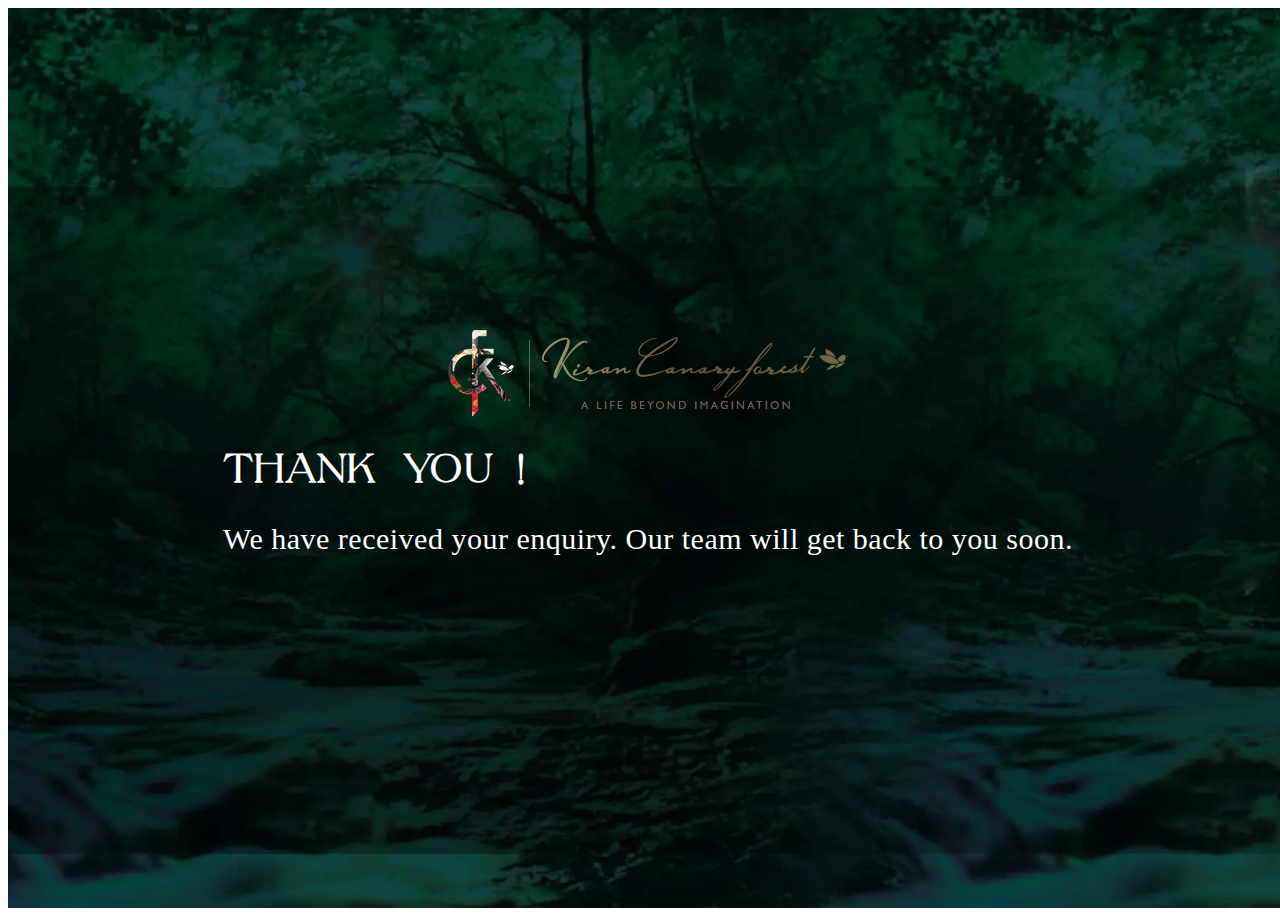
<file: thank-you.html>
<!doctype html>
<html lang="en">

<head>
    <!-- Required meta tags -->
    <meta charset="utf-8">
    <meta name="viewport" content="width=device-width, initial-scale=1">

    <!-- Bootstrap CSS -->
    <link href="https://cdn.jsdelivr.net/npm/bootstrap@5.0.2/dist/css/bootstrap.min.css" rel="stylesheet"
        integrity="sha384-EVSTQN3/azprG1Anm3QDgpJLIm9Nao0Yz1ztcQTwFspd3yD65VohhpuuCOmLASjC" crossorigin="anonymous">

    <!-- css -->
    <link rel="stylesheet" href="assets/css/style.css">

    <!-- Material symbol -->
    <link rel="stylesheet"
        href="https://fonts.googleapis.com/css2?family=Material+Symbols+Outlined:opsz,wght,FILL,GRAD@48,400,0,0" />



    <title>Kiran Canary</title>
    <link rel="icon" type="image/x-icon" href="./assets/img/favicon/favicon.png">
</head>

<body>

    <section class="thank-you">
        <img src="assets/img/logo.png" alt="logo" class="img-fluid mb-4">
        <div class="mb-5">

            <h1 class="clr-1 size-60 text-center">THANK YOU !</h1>
            <p class="clr-1 size-30 text-center">We have received your enquiry. Our team will get back to you soon.</p>
        </div>
    </section>

    <!-- Option 1: Bootstrap Bundle with Popper -->
    <script src="https://cdn.jsdelivr.net/npm/bootstrap@5.0.2/dist/js/bootstrap.bundle.min.js"
        integrity="sha384-MrcW6ZMFYlzcLA8Nl+NtUVF0sA7MsXsP1UyJoMp4YLEuNSfAP+JcXn/tWtIaxVXM"
        crossorigin="anonymous"></script>

    <script src="https://ajax.googleapis.com/ajax/libs/jquery/3.3.1/jquery.min.js"></script>

    <!-- Scroll top button end -->
    <script src="assets/js/smooth.js"></script>

    <!-- Optional JavaScript; choose one of the two! -->
    <script src="assets/js/main.js"></script>
    <!-- Option 2: Separate Popper and Bootstrap JS -->
    <!--
    <script src="https://cdn.jsdelivr.net/npm/@popperjs/core@2.9.2/dist/umd/popper.min.js" integrity="sha384-IQsoLXl5PILFhosVNubq5LC7Qb9DXgDA9i+tQ8Zj3iwWAwPtgFTxbJ8NT4GN1R8p" crossorigin="anonymous"></script>
    <script src="https://cdn.jsdelivr.net/npm/bootstrap@5.0.2/dist/js/bootstrap.min.js" integrity="sha384-cVKIPhGWiC2Al4u+LWgxfKTRIcfu0JTxR+EQDz/bgldoEyl4H0zUF0QKbrJ0EcQF" crossorigin="anonymous"></script>
    -->
</body>

</html>
</file>
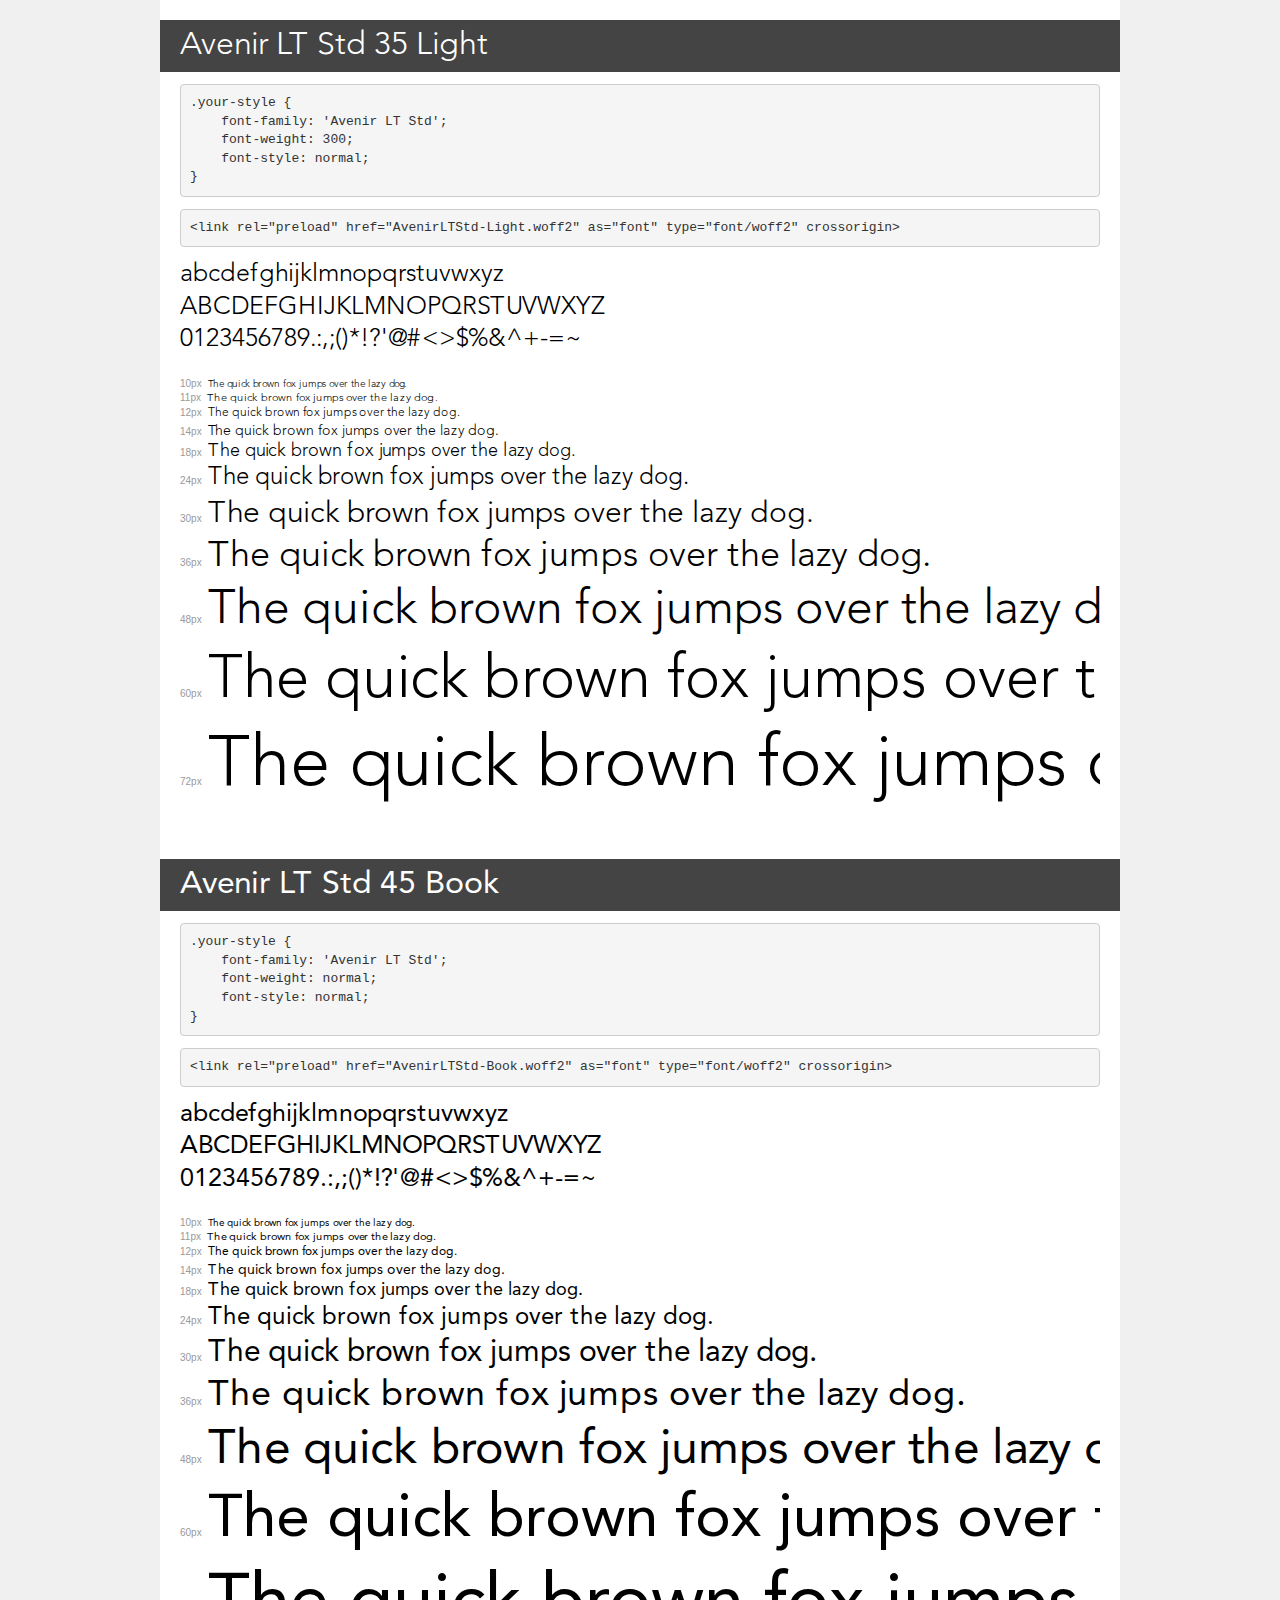
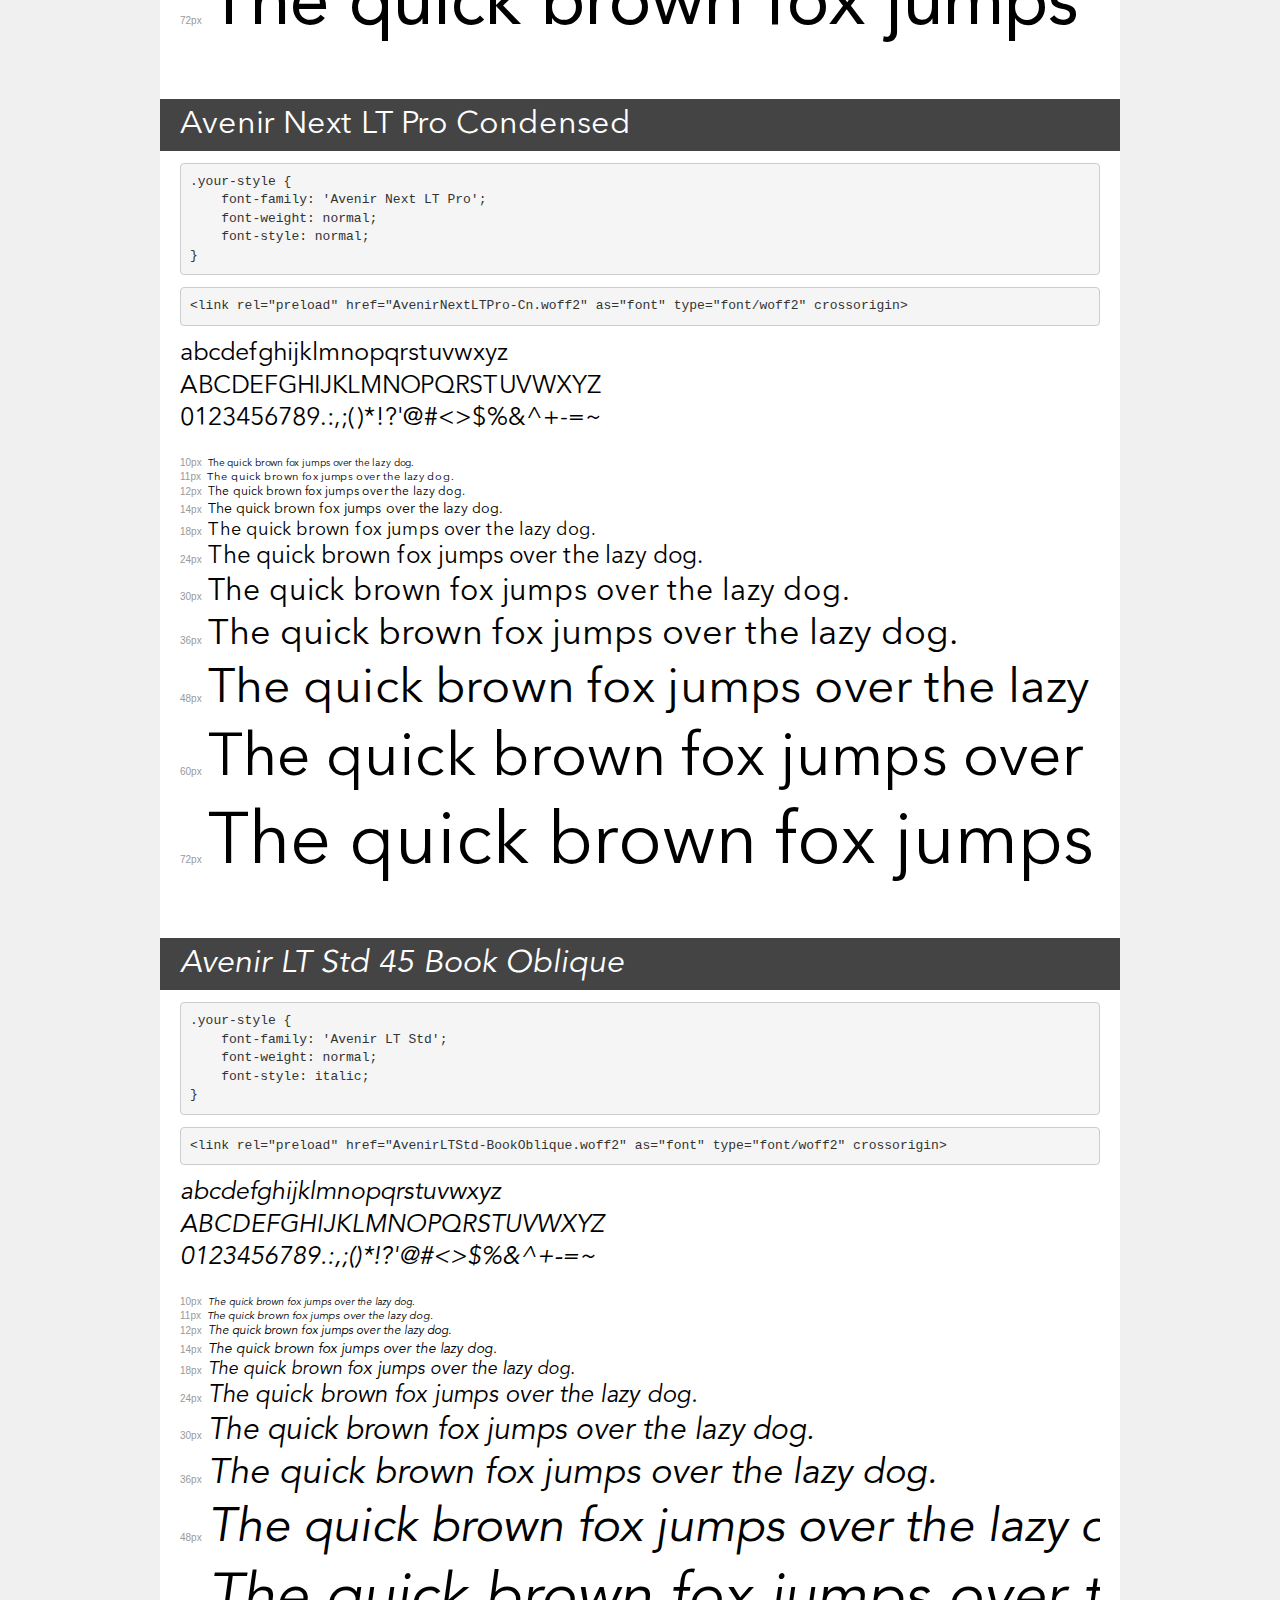
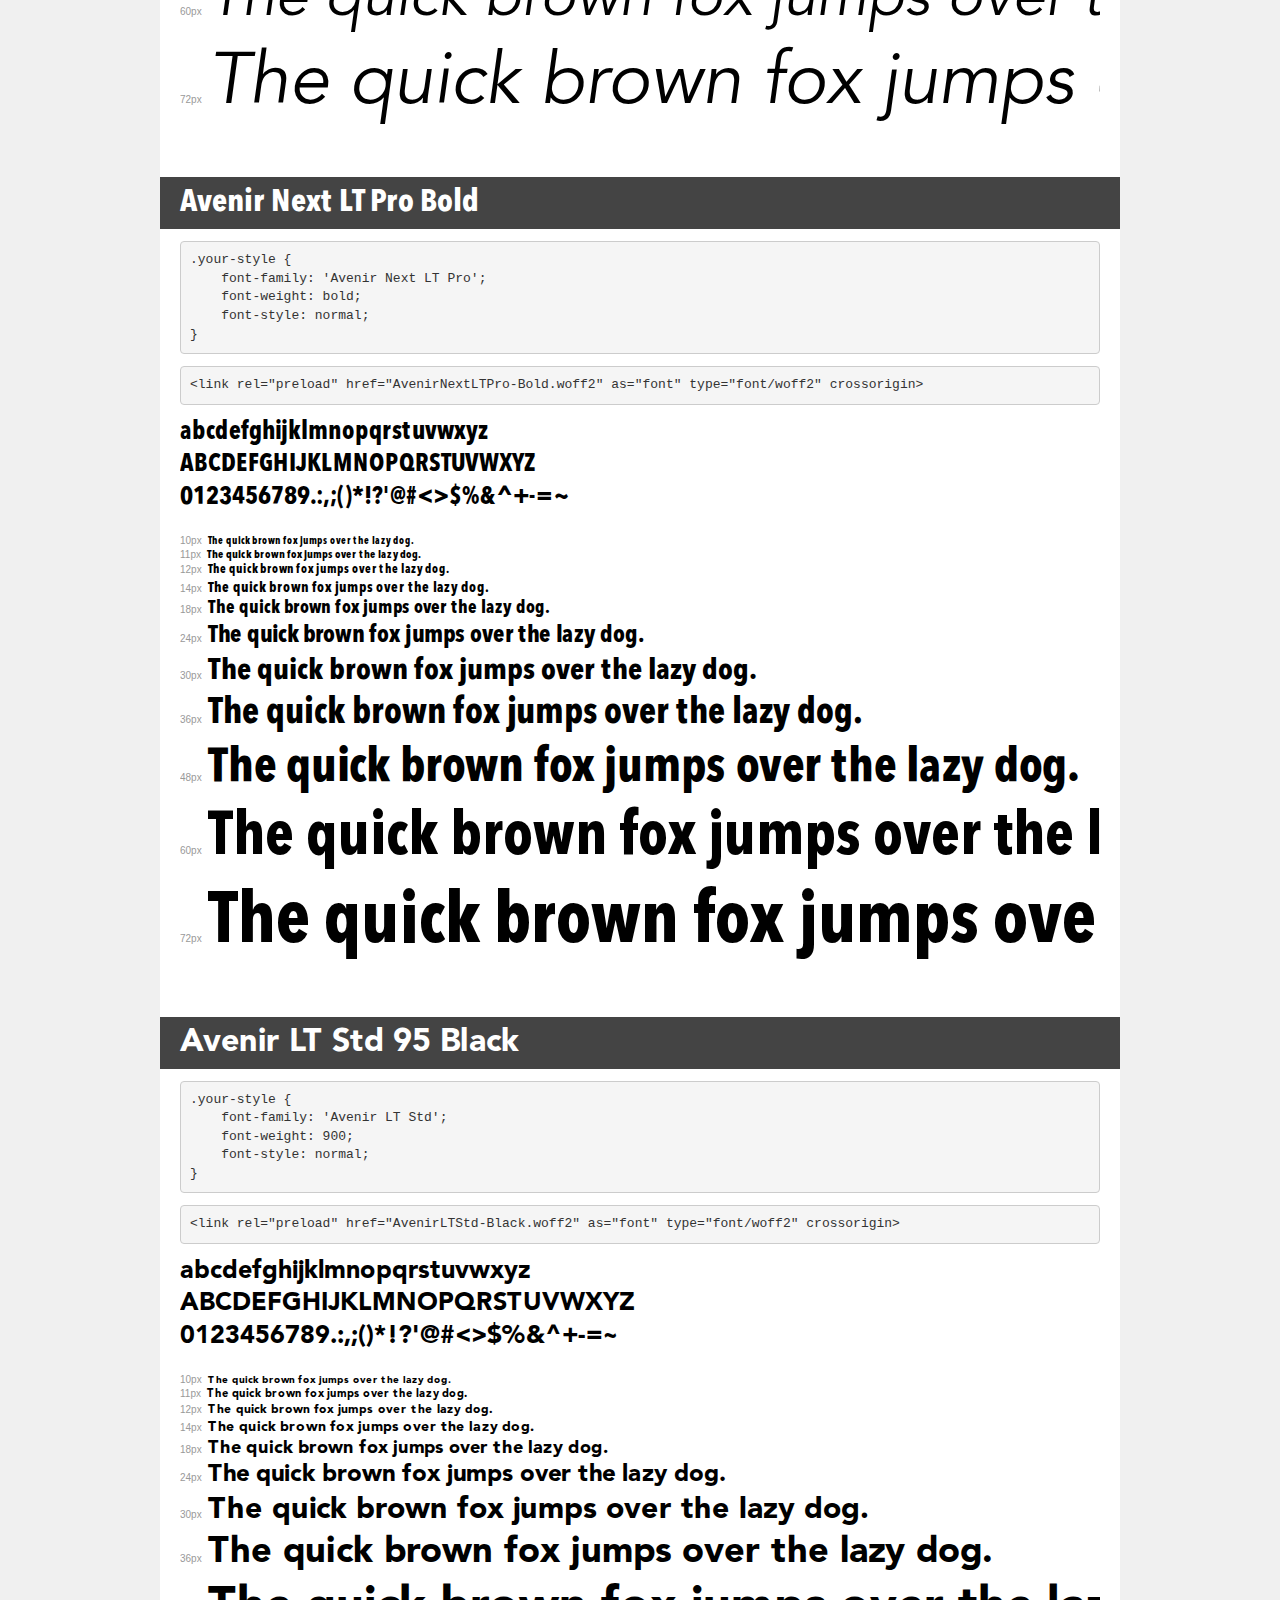
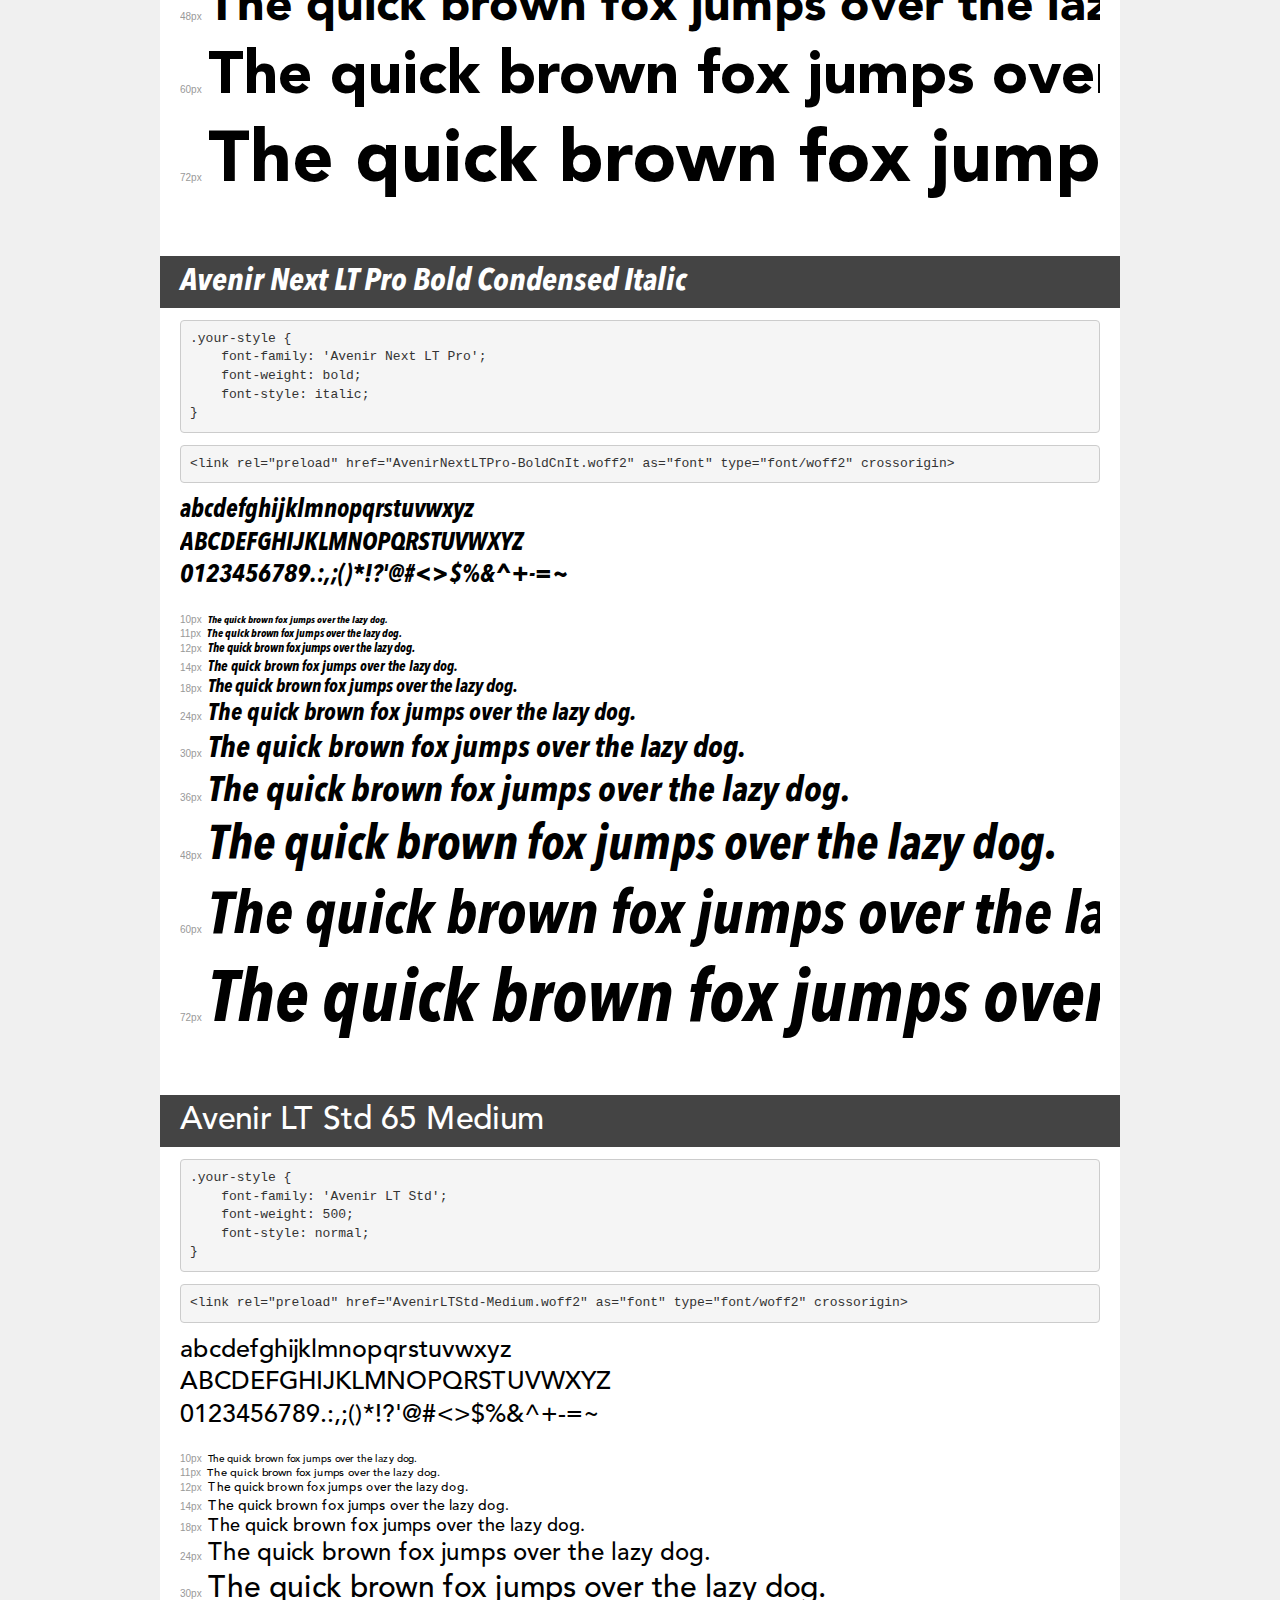
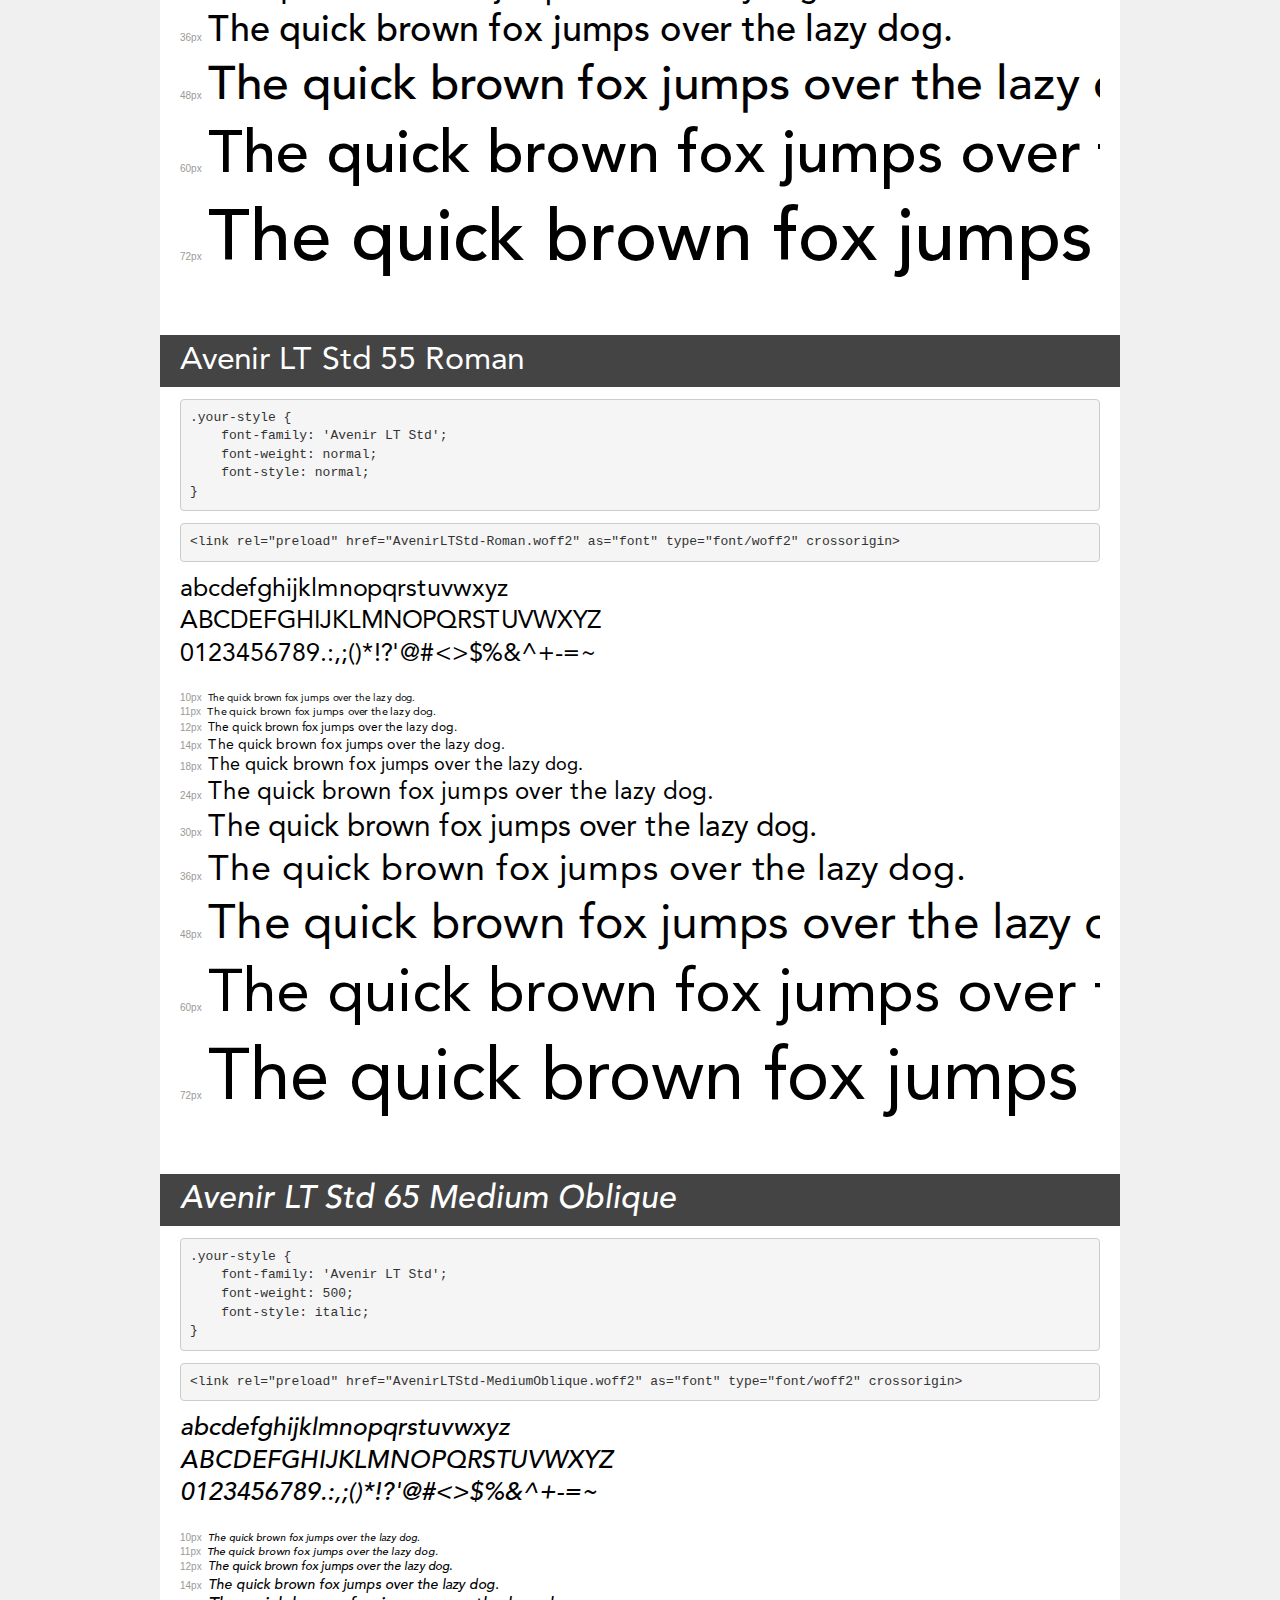
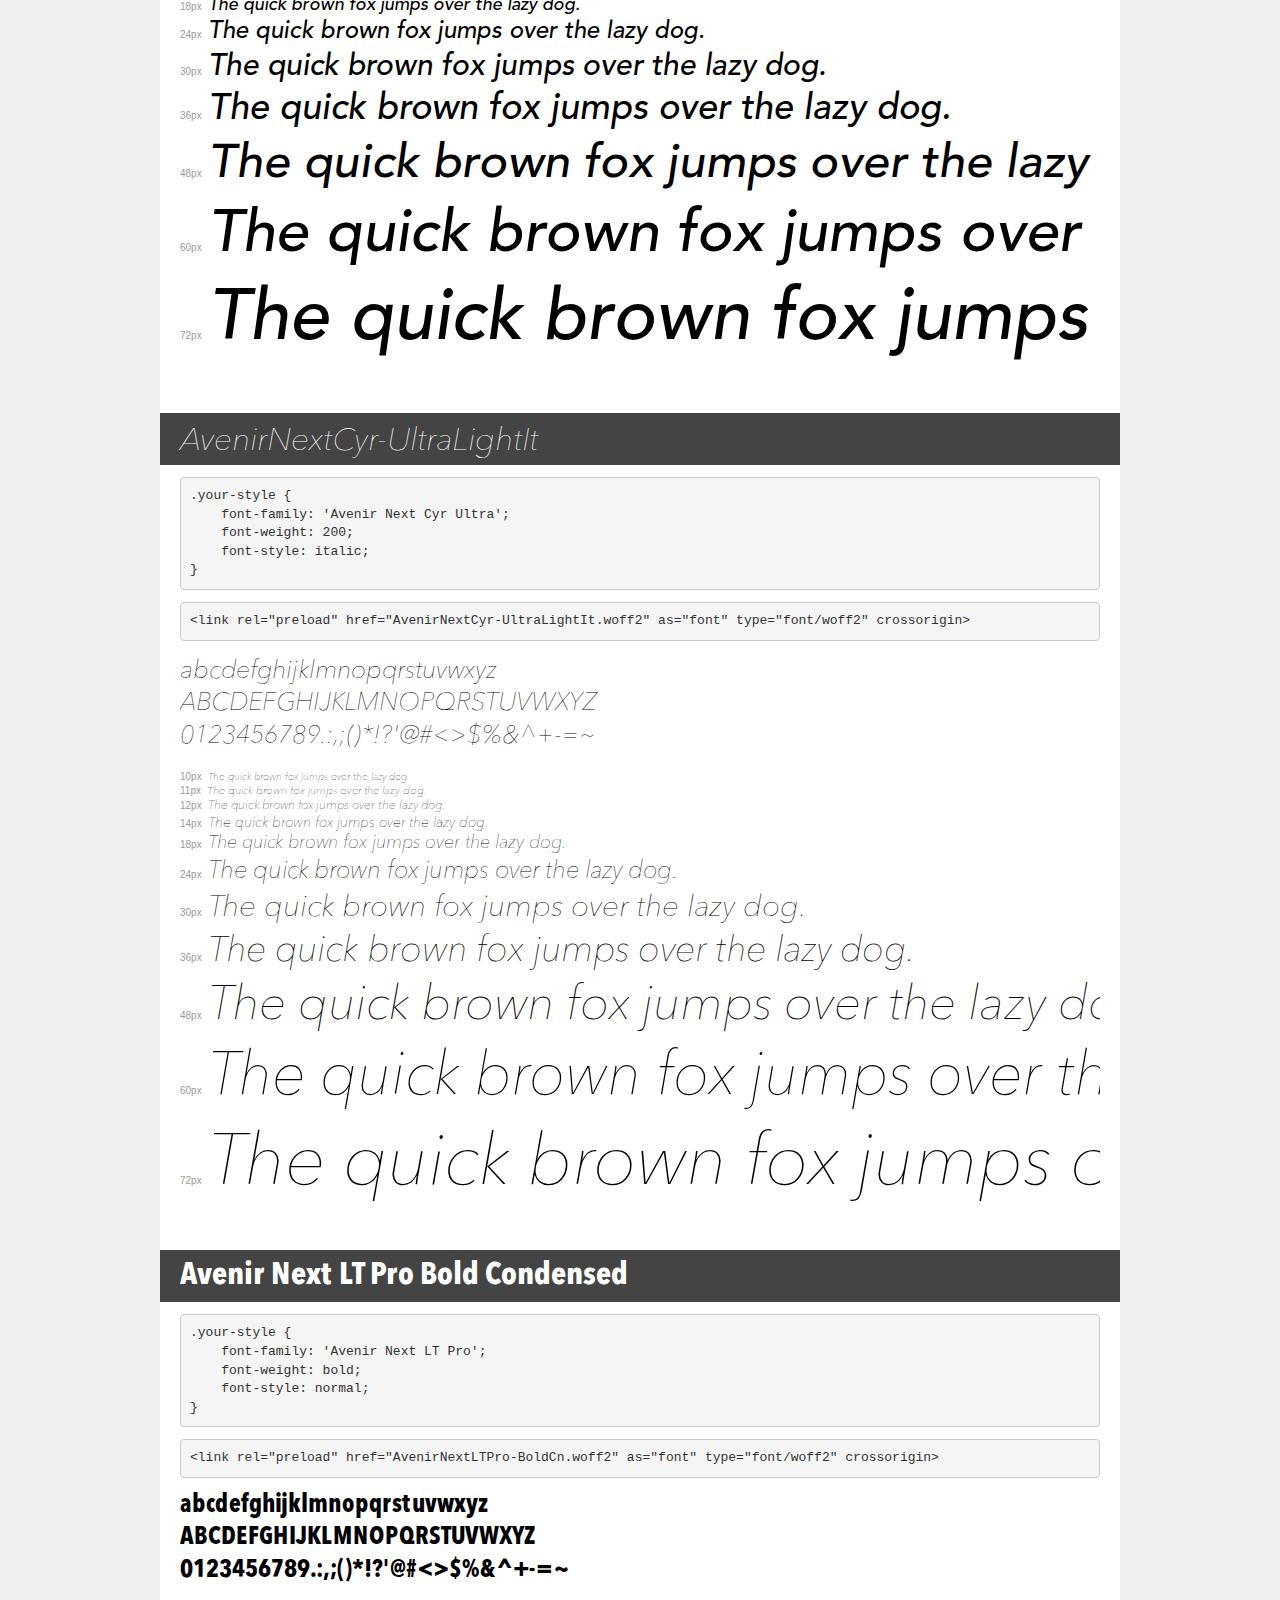
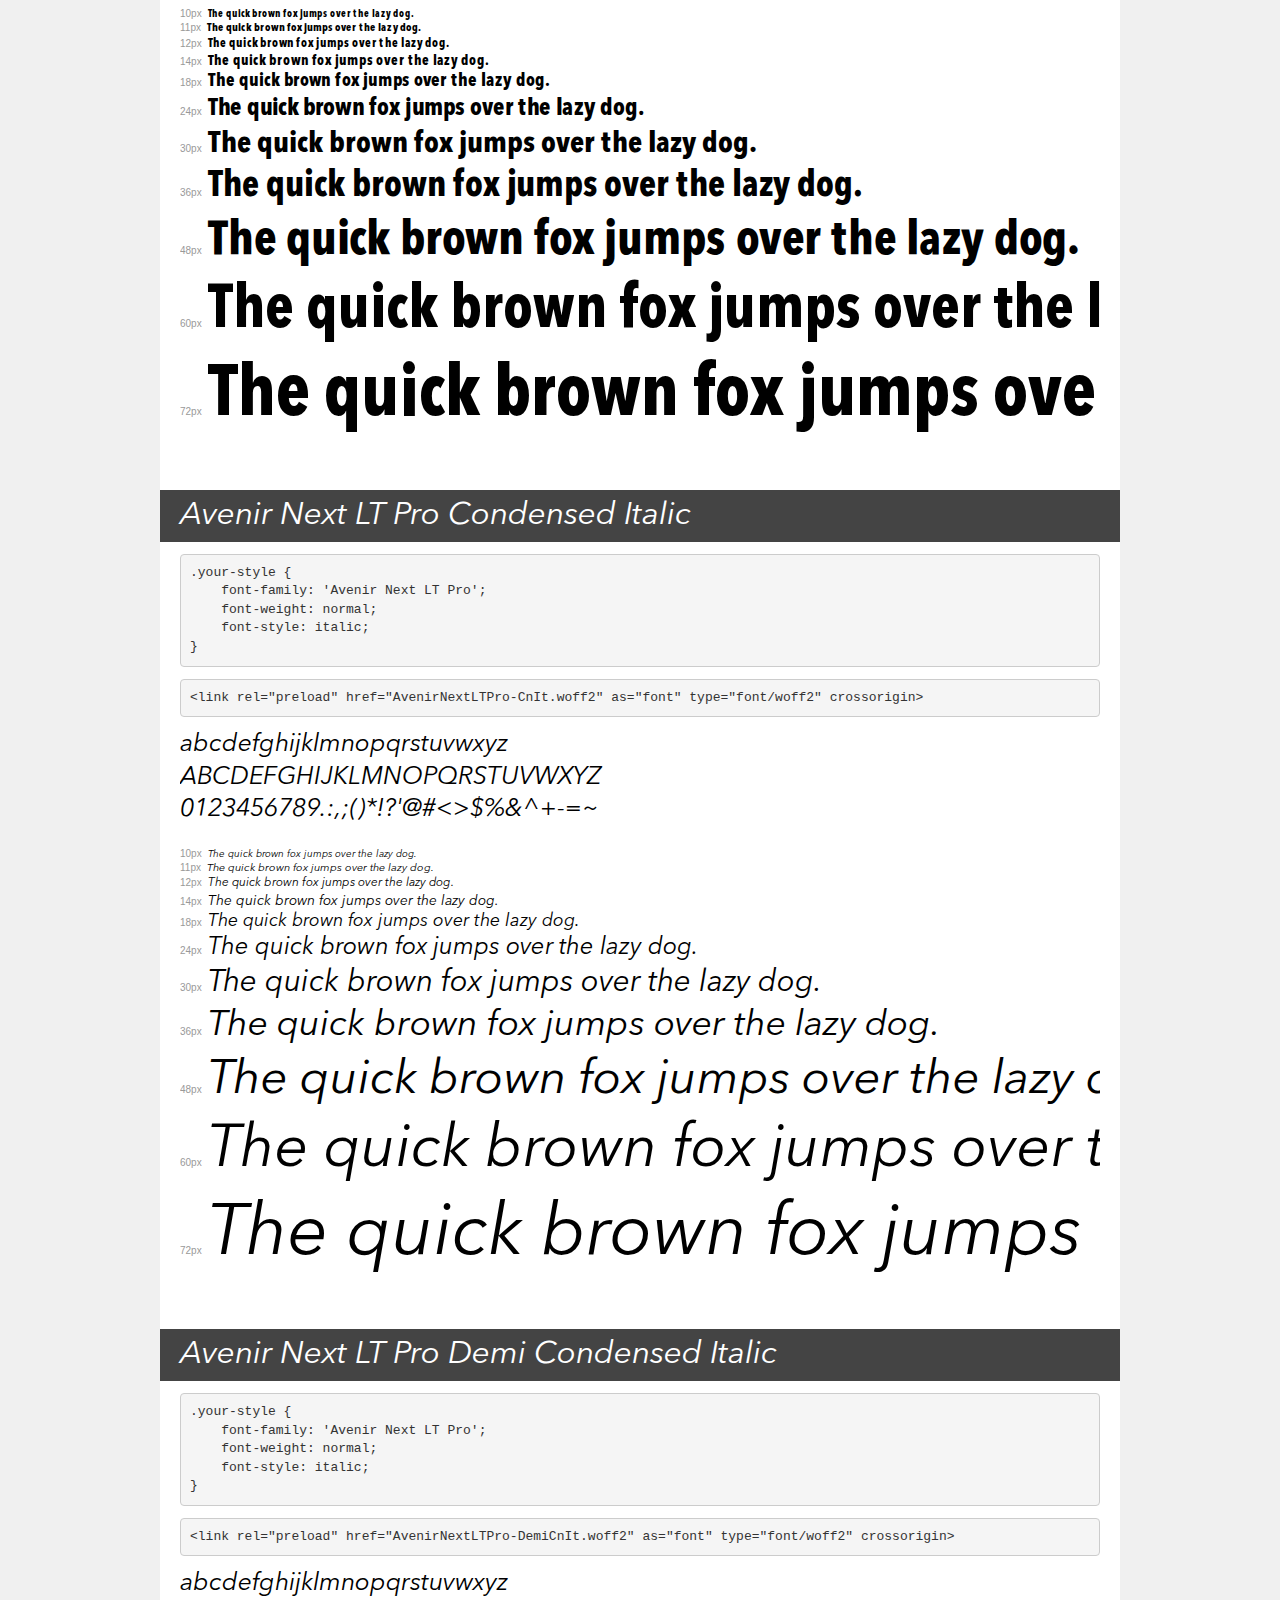
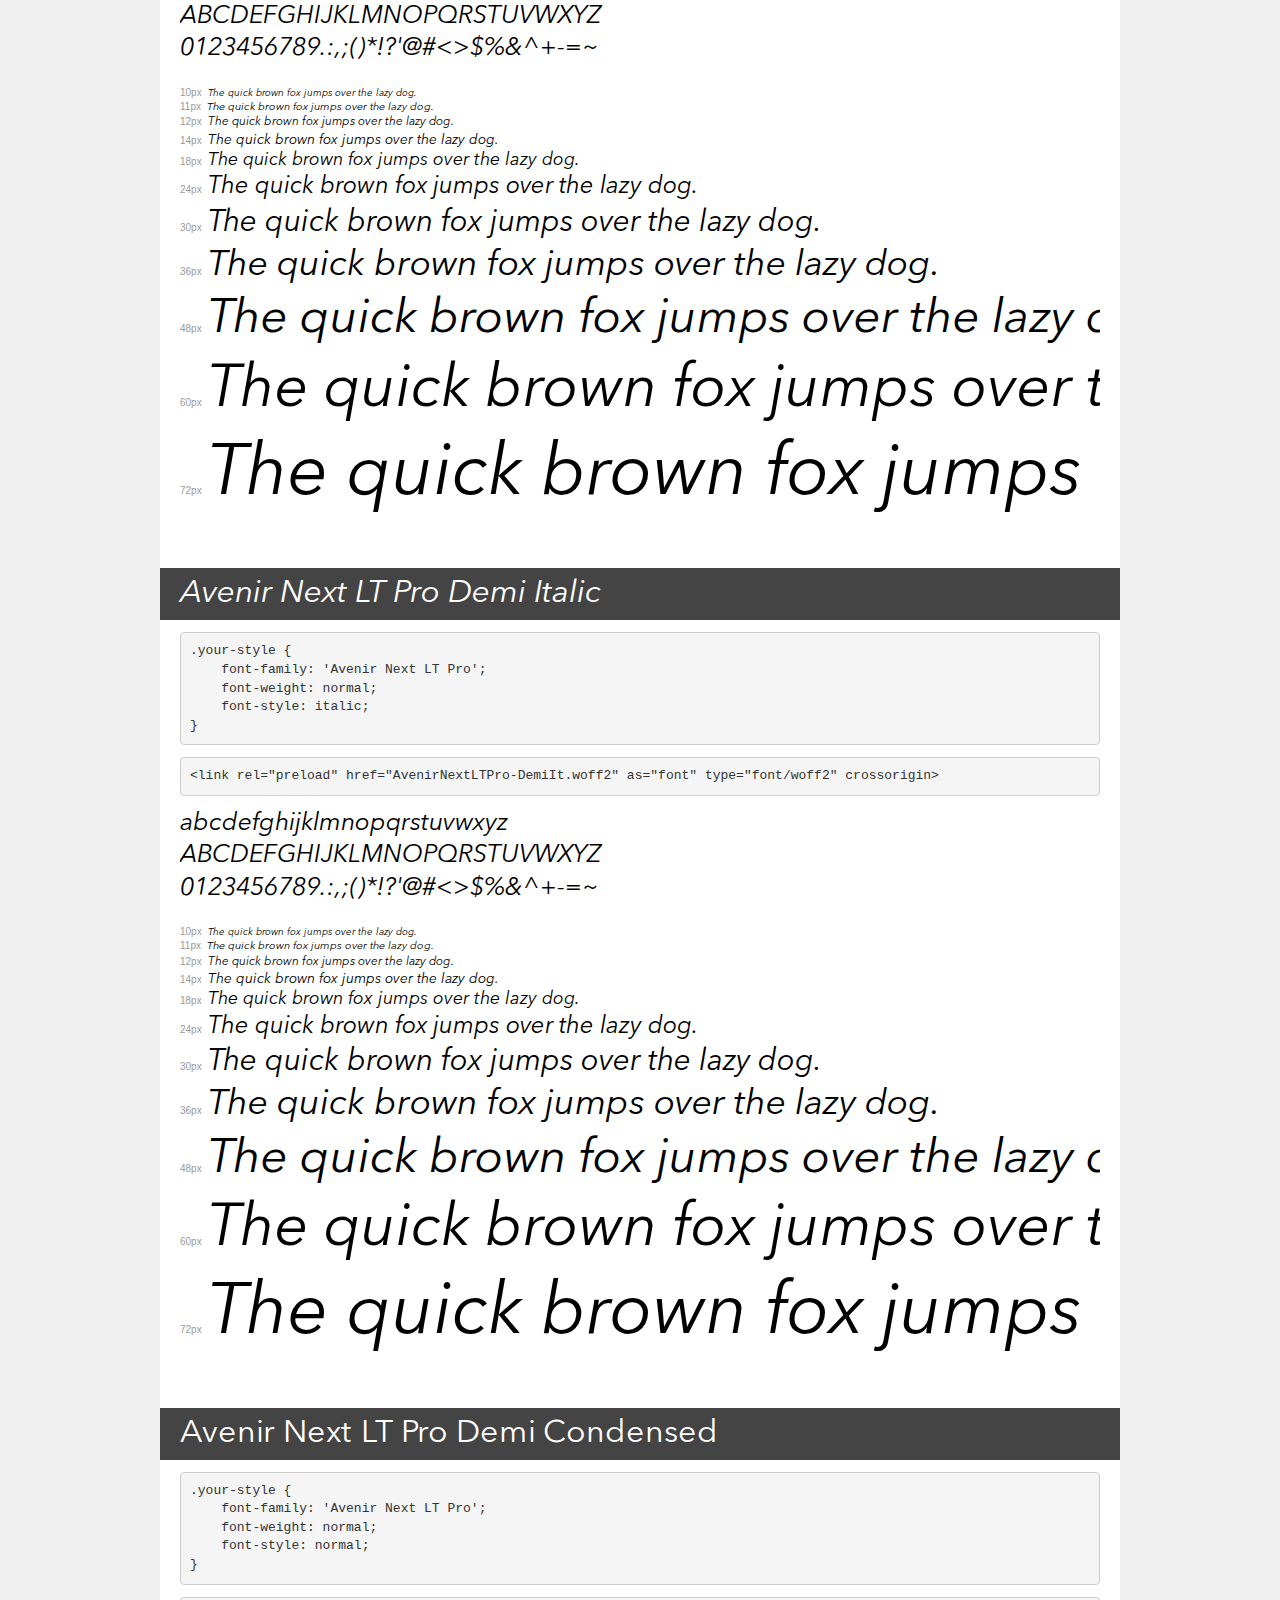
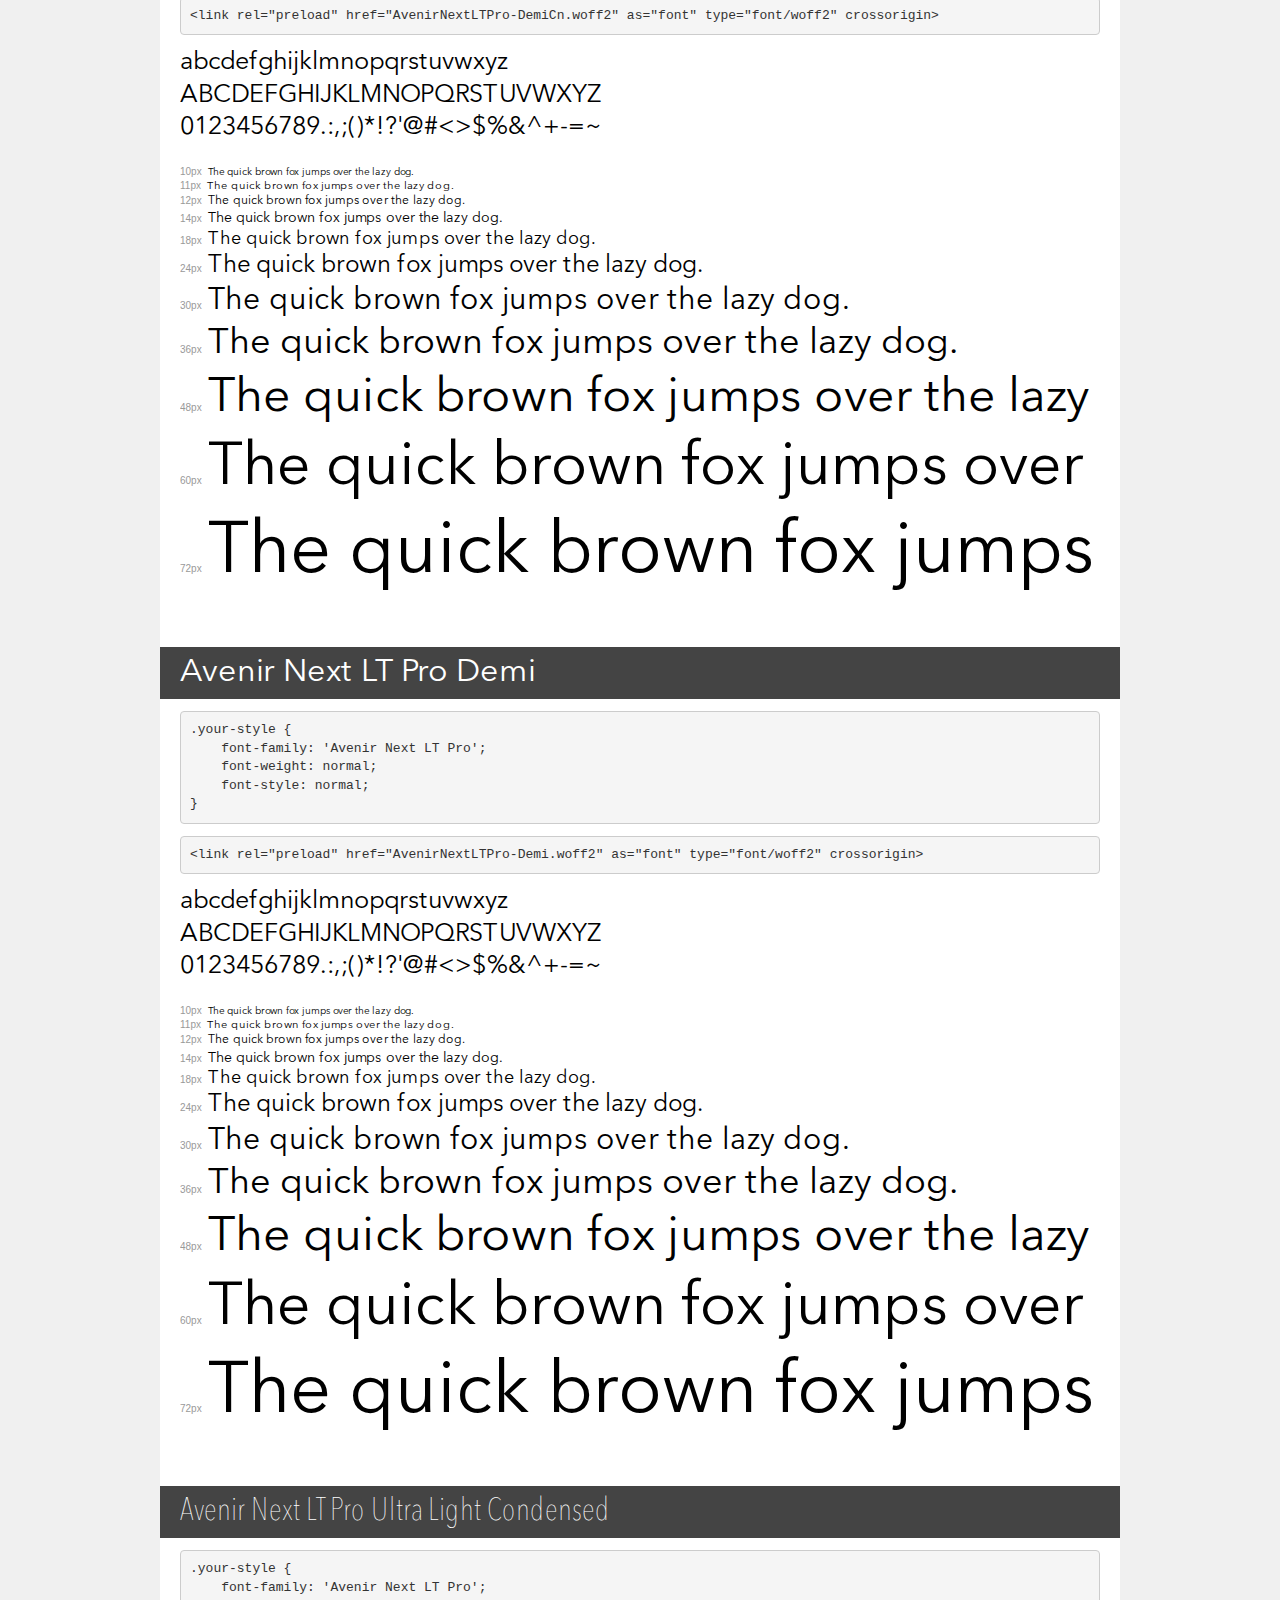
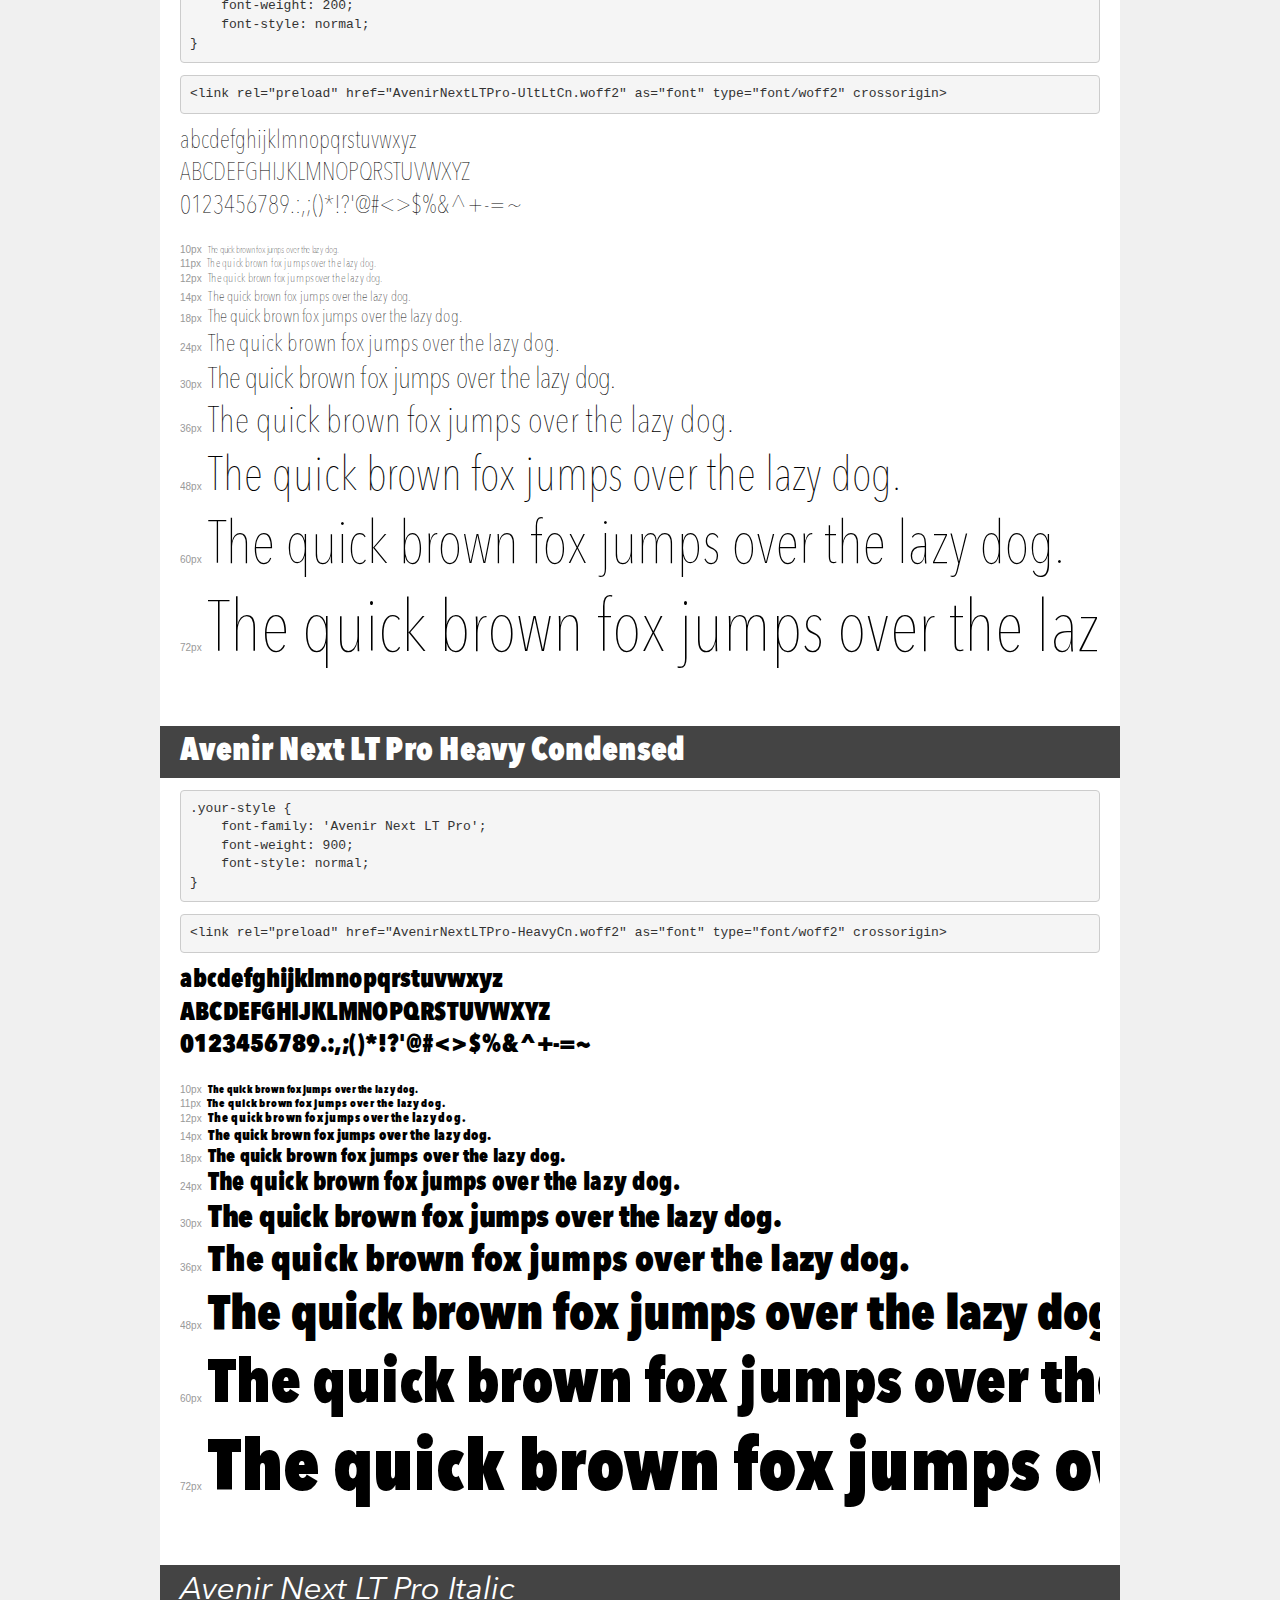
<file: assets/font/demo.html>
<!DOCTYPE html>
<html lang="en">
<head>
    <meta charset="utf-8">
    <meta http-equiv="X-UA-Compatible" content="IE=edge">
    <meta name="viewport" content="width=device-width, initial-scale=1">
    <meta name="robots" content="noindex, noarchive">
    <meta name="format-detection" content="telephone=no">
    <title>Transfonter demo</title>
    <link href="stylesheet.css" rel="stylesheet">
    <style>
        /*
        http://meyerweb.com/eric/tools/css/reset/
        v2.0 | 20110126
        License: none (public domain)
        */
        html, body, div, span, applet, object, iframe,
        h1, h2, h3, h4, h5, h6, p, blockquote, pre,
        a, abbr, acronym, address, big, cite, code,
        del, dfn, em, img, ins, kbd, q, s, samp,
        small, strike, strong, sub, sup, tt, var,
        b, u, i, center,
        dl, dt, dd, ol, ul, li,
        fieldset, form, label, legend,
        table, caption, tbody, tfoot, thead, tr, th, td,
        article, aside, canvas, details, embed,
        figure, figcaption, footer, header, hgroup,
        menu, nav, output, ruby, section, summary,
        time, mark, audio, video {
            margin: 0;
            padding: 0;
            border: 0;
            font-size: 100%;
            font: inherit;
            vertical-align: baseline;
        }
        /* HTML5 display-role reset for older browsers */
        article, aside, details, figcaption, figure,
        footer, header, hgroup, menu, nav, section {
            display: block;
        }
        body {
            line-height: 1;
        }
        ol, ul {
            list-style: none;
        }
        blockquote, q {
            quotes: none;
        }
        blockquote:before, blockquote:after,
        q:before, q:after {
            content: '';
            content: none;
        }
        table {
            border-collapse: collapse;
            border-spacing: 0;
        }
        /* demo styles */
        body {
            background: #f0f0f0;
            color: #000;
        }
        .page {
            background: #fff;
            width: 920px;
            margin: 0 auto;
            padding: 20px 20px 0 20px;
            overflow: hidden;
        }
        .font-container {
            overflow-x: auto;
            overflow-y: hidden;
            margin-bottom: 40px;
            line-height: 1.3;
            white-space: nowrap;
            padding-bottom: 5px;
        }
        h1 {
            position: relative;
            background: #444;
            font-size: 32px;
            color: #fff;
            padding: 10px 20px;
            margin: 0 -20px 12px -20px;
        }
        .letters {
            font-size: 25px;
            margin-bottom: 20px;
        }
        .s10:before {
            content: '10px';
        }
        .s11:before {
            content: '11px';
        }
        .s12:before {
            content: '12px';
        }
        .s14:before {
            content: '14px';
        }
        .s18:before {
            content: '18px';
        }
        .s24:before {
            content: '24px';
        }
        .s30:before {
            content: '30px';
        }
        .s36:before {
            content: '36px';
        }
        .s48:before {
            content: '48px';
        }
        .s60:before {
            content: '60px';
        }
        .s72:before {
            content: '72px';
        }
        .s10:before, .s11:before, .s12:before, .s14:before,
        .s18:before, .s24:before, .s30:before, .s36:before,
        .s48:before, .s60:before, .s72:before {
            font-family: Arial, sans-serif;
            font-size: 10px;
            font-weight: normal;
            font-style: normal;
            color: #999;
            padding-right: 6px;
        }
        pre {
            display: block;
            padding: 9px;
            margin: 0 0 12px;
            font-family: Monaco, Menlo, Consolas, "Courier New", monospace;
            font-size: 13px;
            line-height: 1.428571429;
            color: #333;
            font-weight: normal;
            font-style: normal;
            background-color: #f5f5f5;
            border: 1px solid #ccc;
            overflow-x: auto;
            border-radius: 4px;
        }
        /* responsive */
        @media (max-width: 959px) {
            .page {
                width: auto;
                margin: 0;
            }
        }
    </style>
</head>
<body>
<div class="page">
    <div class="demo">
        <h1 style="font-family: 'Avenir LT Std'; font-weight: 300; font-style: normal;">Avenir LT Std 35 Light</h1>
        <pre title="Usage">.your-style {
    font-family: 'Avenir LT Std';
    font-weight: 300;
    font-style: normal;
}</pre>
        <pre title="Preload (optional)">
&lt;link rel=&quot;preload&quot; href=&quot;AvenirLTStd-Light.woff2&quot; as=&quot;font&quot; type=&quot;font/woff2&quot; crossorigin&gt;</pre>
        <div class="font-container" style="font-family: 'Avenir LT Std'; font-weight: 300; font-style: normal;">
            <p class="letters">
                abcdefghijklmnopqrstuvwxyz<br>
ABCDEFGHIJKLMNOPQRSTUVWXYZ<br>
                0123456789.:,;()*!?'@#&lt;&gt;$%&^+-=~
            </p>
            <p class="s10" style="font-size: 10px;">The quick brown fox jumps over the lazy dog.</p>
            <p class="s11" style="font-size: 11px;">The quick brown fox jumps over the lazy dog.</p>
            <p class="s12" style="font-size: 12px;">The quick brown fox jumps over the lazy dog.</p>
            <p class="s14" style="font-size: 14px;">The quick brown fox jumps over the lazy dog.</p>
            <p class="s18" style="font-size: 18px;">The quick brown fox jumps over the lazy dog.</p>
            <p class="s24" style="font-size: 24px;">The quick brown fox jumps over the lazy dog.</p>
            <p class="s30" style="font-size: 30px;">The quick brown fox jumps over the lazy dog.</p>
            <p class="s36" style="font-size: 36px;">The quick brown fox jumps over the lazy dog.</p>
            <p class="s48" style="font-size: 48px;">The quick brown fox jumps over the lazy dog.</p>
            <p class="s60" style="font-size: 60px;">The quick brown fox jumps over the lazy dog.</p>
            <p class="s72" style="font-size: 72px;">The quick brown fox jumps over the lazy dog.</p>
        </div>
    </div>

    <div class="demo">
        <h1 style="font-family: 'Avenir LT Std'; font-weight: normal; font-style: normal;">Avenir LT Std 45 Book</h1>
        <pre title="Usage">.your-style {
    font-family: 'Avenir LT Std';
    font-weight: normal;
    font-style: normal;
}</pre>
        <pre title="Preload (optional)">
&lt;link rel=&quot;preload&quot; href=&quot;AvenirLTStd-Book.woff2&quot; as=&quot;font&quot; type=&quot;font/woff2&quot; crossorigin&gt;</pre>
        <div class="font-container" style="font-family: 'Avenir LT Std'; font-weight: normal; font-style: normal;">
            <p class="letters">
                abcdefghijklmnopqrstuvwxyz<br>
ABCDEFGHIJKLMNOPQRSTUVWXYZ<br>
                0123456789.:,;()*!?'@#&lt;&gt;$%&^+-=~
            </p>
            <p class="s10" style="font-size: 10px;">The quick brown fox jumps over the lazy dog.</p>
            <p class="s11" style="font-size: 11px;">The quick brown fox jumps over the lazy dog.</p>
            <p class="s12" style="font-size: 12px;">The quick brown fox jumps over the lazy dog.</p>
            <p class="s14" style="font-size: 14px;">The quick brown fox jumps over the lazy dog.</p>
            <p class="s18" style="font-size: 18px;">The quick brown fox jumps over the lazy dog.</p>
            <p class="s24" style="font-size: 24px;">The quick brown fox jumps over the lazy dog.</p>
            <p class="s30" style="font-size: 30px;">The quick brown fox jumps over the lazy dog.</p>
            <p class="s36" style="font-size: 36px;">The quick brown fox jumps over the lazy dog.</p>
            <p class="s48" style="font-size: 48px;">The quick brown fox jumps over the lazy dog.</p>
            <p class="s60" style="font-size: 60px;">The quick brown fox jumps over the lazy dog.</p>
            <p class="s72" style="font-size: 72px;">The quick brown fox jumps over the lazy dog.</p>
        </div>
    </div>

    <div class="demo">
        <h1 style="font-family: 'Avenir Next LT Pro'; font-weight: normal; font-style: normal;">Avenir Next LT Pro Condensed</h1>
        <pre title="Usage">.your-style {
    font-family: 'Avenir Next LT Pro';
    font-weight: normal;
    font-style: normal;
}</pre>
        <pre title="Preload (optional)">
&lt;link rel=&quot;preload&quot; href=&quot;AvenirNextLTPro-Cn.woff2&quot; as=&quot;font&quot; type=&quot;font/woff2&quot; crossorigin&gt;</pre>
        <div class="font-container" style="font-family: 'Avenir Next LT Pro'; font-weight: normal; font-style: normal;">
            <p class="letters">
                abcdefghijklmnopqrstuvwxyz<br>
ABCDEFGHIJKLMNOPQRSTUVWXYZ<br>
                0123456789.:,;()*!?'@#&lt;&gt;$%&^+-=~
            </p>
            <p class="s10" style="font-size: 10px;">The quick brown fox jumps over the lazy dog.</p>
            <p class="s11" style="font-size: 11px;">The quick brown fox jumps over the lazy dog.</p>
            <p class="s12" style="font-size: 12px;">The quick brown fox jumps over the lazy dog.</p>
            <p class="s14" style="font-size: 14px;">The quick brown fox jumps over the lazy dog.</p>
            <p class="s18" style="font-size: 18px;">The quick brown fox jumps over the lazy dog.</p>
            <p class="s24" style="font-size: 24px;">The quick brown fox jumps over the lazy dog.</p>
            <p class="s30" style="font-size: 30px;">The quick brown fox jumps over the lazy dog.</p>
            <p class="s36" style="font-size: 36px;">The quick brown fox jumps over the lazy dog.</p>
            <p class="s48" style="font-size: 48px;">The quick brown fox jumps over the lazy dog.</p>
            <p class="s60" style="font-size: 60px;">The quick brown fox jumps over the lazy dog.</p>
            <p class="s72" style="font-size: 72px;">The quick brown fox jumps over the lazy dog.</p>
        </div>
    </div>

    <div class="demo">
        <h1 style="font-family: 'Avenir LT Std'; font-weight: normal; font-style: italic;">Avenir LT Std 45 Book Oblique</h1>
        <pre title="Usage">.your-style {
    font-family: 'Avenir LT Std';
    font-weight: normal;
    font-style: italic;
}</pre>
        <pre title="Preload (optional)">
&lt;link rel=&quot;preload&quot; href=&quot;AvenirLTStd-BookOblique.woff2&quot; as=&quot;font&quot; type=&quot;font/woff2&quot; crossorigin&gt;</pre>
        <div class="font-container" style="font-family: 'Avenir LT Std'; font-weight: normal; font-style: italic;">
            <p class="letters">
                abcdefghijklmnopqrstuvwxyz<br>
ABCDEFGHIJKLMNOPQRSTUVWXYZ<br>
                0123456789.:,;()*!?'@#&lt;&gt;$%&^+-=~
            </p>
            <p class="s10" style="font-size: 10px;">The quick brown fox jumps over the lazy dog.</p>
            <p class="s11" style="font-size: 11px;">The quick brown fox jumps over the lazy dog.</p>
            <p class="s12" style="font-size: 12px;">The quick brown fox jumps over the lazy dog.</p>
            <p class="s14" style="font-size: 14px;">The quick brown fox jumps over the lazy dog.</p>
            <p class="s18" style="font-size: 18px;">The quick brown fox jumps over the lazy dog.</p>
            <p class="s24" style="font-size: 24px;">The quick brown fox jumps over the lazy dog.</p>
            <p class="s30" style="font-size: 30px;">The quick brown fox jumps over the lazy dog.</p>
            <p class="s36" style="font-size: 36px;">The quick brown fox jumps over the lazy dog.</p>
            <p class="s48" style="font-size: 48px;">The quick brown fox jumps over the lazy dog.</p>
            <p class="s60" style="font-size: 60px;">The quick brown fox jumps over the lazy dog.</p>
            <p class="s72" style="font-size: 72px;">The quick brown fox jumps over the lazy dog.</p>
        </div>
    </div>

    <div class="demo">
        <h1 style="font-family: 'Avenir Next LT Pro'; font-weight: bold; font-style: normal;">Avenir Next LT Pro Bold</h1>
        <pre title="Usage">.your-style {
    font-family: 'Avenir Next LT Pro';
    font-weight: bold;
    font-style: normal;
}</pre>
        <pre title="Preload (optional)">
&lt;link rel=&quot;preload&quot; href=&quot;AvenirNextLTPro-Bold.woff2&quot; as=&quot;font&quot; type=&quot;font/woff2&quot; crossorigin&gt;</pre>
        <div class="font-container" style="font-family: 'Avenir Next LT Pro'; font-weight: bold; font-style: normal;">
            <p class="letters">
                abcdefghijklmnopqrstuvwxyz<br>
ABCDEFGHIJKLMNOPQRSTUVWXYZ<br>
                0123456789.:,;()*!?'@#&lt;&gt;$%&^+-=~
            </p>
            <p class="s10" style="font-size: 10px;">The quick brown fox jumps over the lazy dog.</p>
            <p class="s11" style="font-size: 11px;">The quick brown fox jumps over the lazy dog.</p>
            <p class="s12" style="font-size: 12px;">The quick brown fox jumps over the lazy dog.</p>
            <p class="s14" style="font-size: 14px;">The quick brown fox jumps over the lazy dog.</p>
            <p class="s18" style="font-size: 18px;">The quick brown fox jumps over the lazy dog.</p>
            <p class="s24" style="font-size: 24px;">The quick brown fox jumps over the lazy dog.</p>
            <p class="s30" style="font-size: 30px;">The quick brown fox jumps over the lazy dog.</p>
            <p class="s36" style="font-size: 36px;">The quick brown fox jumps over the lazy dog.</p>
            <p class="s48" style="font-size: 48px;">The quick brown fox jumps over the lazy dog.</p>
            <p class="s60" style="font-size: 60px;">The quick brown fox jumps over the lazy dog.</p>
            <p class="s72" style="font-size: 72px;">The quick brown fox jumps over the lazy dog.</p>
        </div>
    </div>

    <div class="demo">
        <h1 style="font-family: 'Avenir LT Std'; font-weight: 900; font-style: normal;">Avenir LT Std 95 Black</h1>
        <pre title="Usage">.your-style {
    font-family: 'Avenir LT Std';
    font-weight: 900;
    font-style: normal;
}</pre>
        <pre title="Preload (optional)">
&lt;link rel=&quot;preload&quot; href=&quot;AvenirLTStd-Black.woff2&quot; as=&quot;font&quot; type=&quot;font/woff2&quot; crossorigin&gt;</pre>
        <div class="font-container" style="font-family: 'Avenir LT Std'; font-weight: 900; font-style: normal;">
            <p class="letters">
                abcdefghijklmnopqrstuvwxyz<br>
ABCDEFGHIJKLMNOPQRSTUVWXYZ<br>
                0123456789.:,;()*!?'@#&lt;&gt;$%&^+-=~
            </p>
            <p class="s10" style="font-size: 10px;">The quick brown fox jumps over the lazy dog.</p>
            <p class="s11" style="font-size: 11px;">The quick brown fox jumps over the lazy dog.</p>
            <p class="s12" style="font-size: 12px;">The quick brown fox jumps over the lazy dog.</p>
            <p class="s14" style="font-size: 14px;">The quick brown fox jumps over the lazy dog.</p>
            <p class="s18" style="font-size: 18px;">The quick brown fox jumps over the lazy dog.</p>
            <p class="s24" style="font-size: 24px;">The quick brown fox jumps over the lazy dog.</p>
            <p class="s30" style="font-size: 30px;">The quick brown fox jumps over the lazy dog.</p>
            <p class="s36" style="font-size: 36px;">The quick brown fox jumps over the lazy dog.</p>
            <p class="s48" style="font-size: 48px;">The quick brown fox jumps over the lazy dog.</p>
            <p class="s60" style="font-size: 60px;">The quick brown fox jumps over the lazy dog.</p>
            <p class="s72" style="font-size: 72px;">The quick brown fox jumps over the lazy dog.</p>
        </div>
    </div>

    <div class="demo">
        <h1 style="font-family: 'Avenir Next LT Pro'; font-weight: bold; font-style: italic;">Avenir Next LT Pro Bold Condensed Italic</h1>
        <pre title="Usage">.your-style {
    font-family: 'Avenir Next LT Pro';
    font-weight: bold;
    font-style: italic;
}</pre>
        <pre title="Preload (optional)">
&lt;link rel=&quot;preload&quot; href=&quot;AvenirNextLTPro-BoldCnIt.woff2&quot; as=&quot;font&quot; type=&quot;font/woff2&quot; crossorigin&gt;</pre>
        <div class="font-container" style="font-family: 'Avenir Next LT Pro'; font-weight: bold; font-style: italic;">
            <p class="letters">
                abcdefghijklmnopqrstuvwxyz<br>
ABCDEFGHIJKLMNOPQRSTUVWXYZ<br>
                0123456789.:,;()*!?'@#&lt;&gt;$%&^+-=~
            </p>
            <p class="s10" style="font-size: 10px;">The quick brown fox jumps over the lazy dog.</p>
            <p class="s11" style="font-size: 11px;">The quick brown fox jumps over the lazy dog.</p>
            <p class="s12" style="font-size: 12px;">The quick brown fox jumps over the lazy dog.</p>
            <p class="s14" style="font-size: 14px;">The quick brown fox jumps over the lazy dog.</p>
            <p class="s18" style="font-size: 18px;">The quick brown fox jumps over the lazy dog.</p>
            <p class="s24" style="font-size: 24px;">The quick brown fox jumps over the lazy dog.</p>
            <p class="s30" style="font-size: 30px;">The quick brown fox jumps over the lazy dog.</p>
            <p class="s36" style="font-size: 36px;">The quick brown fox jumps over the lazy dog.</p>
            <p class="s48" style="font-size: 48px;">The quick brown fox jumps over the lazy dog.</p>
            <p class="s60" style="font-size: 60px;">The quick brown fox jumps over the lazy dog.</p>
            <p class="s72" style="font-size: 72px;">The quick brown fox jumps over the lazy dog.</p>
        </div>
    </div>

    <div class="demo">
        <h1 style="font-family: 'Avenir LT Std'; font-weight: 500; font-style: normal;">Avenir LT Std 65 Medium</h1>
        <pre title="Usage">.your-style {
    font-family: 'Avenir LT Std';
    font-weight: 500;
    font-style: normal;
}</pre>
        <pre title="Preload (optional)">
&lt;link rel=&quot;preload&quot; href=&quot;AvenirLTStd-Medium.woff2&quot; as=&quot;font&quot; type=&quot;font/woff2&quot; crossorigin&gt;</pre>
        <div class="font-container" style="font-family: 'Avenir LT Std'; font-weight: 500; font-style: normal;">
            <p class="letters">
                abcdefghijklmnopqrstuvwxyz<br>
ABCDEFGHIJKLMNOPQRSTUVWXYZ<br>
                0123456789.:,;()*!?'@#&lt;&gt;$%&^+-=~
            </p>
            <p class="s10" style="font-size: 10px;">The quick brown fox jumps over the lazy dog.</p>
            <p class="s11" style="font-size: 11px;">The quick brown fox jumps over the lazy dog.</p>
            <p class="s12" style="font-size: 12px;">The quick brown fox jumps over the lazy dog.</p>
            <p class="s14" style="font-size: 14px;">The quick brown fox jumps over the lazy dog.</p>
            <p class="s18" style="font-size: 18px;">The quick brown fox jumps over the lazy dog.</p>
            <p class="s24" style="font-size: 24px;">The quick brown fox jumps over the lazy dog.</p>
            <p class="s30" style="font-size: 30px;">The quick brown fox jumps over the lazy dog.</p>
            <p class="s36" style="font-size: 36px;">The quick brown fox jumps over the lazy dog.</p>
            <p class="s48" style="font-size: 48px;">The quick brown fox jumps over the lazy dog.</p>
            <p class="s60" style="font-size: 60px;">The quick brown fox jumps over the lazy dog.</p>
            <p class="s72" style="font-size: 72px;">The quick brown fox jumps over the lazy dog.</p>
        </div>
    </div>

    <div class="demo">
        <h1 style="font-family: 'Avenir LT Std'; font-weight: normal; font-style: normal;">Avenir LT Std 55 Roman</h1>
        <pre title="Usage">.your-style {
    font-family: 'Avenir LT Std';
    font-weight: normal;
    font-style: normal;
}</pre>
        <pre title="Preload (optional)">
&lt;link rel=&quot;preload&quot; href=&quot;AvenirLTStd-Roman.woff2&quot; as=&quot;font&quot; type=&quot;font/woff2&quot; crossorigin&gt;</pre>
        <div class="font-container" style="font-family: 'Avenir LT Std'; font-weight: normal; font-style: normal;">
            <p class="letters">
                abcdefghijklmnopqrstuvwxyz<br>
ABCDEFGHIJKLMNOPQRSTUVWXYZ<br>
                0123456789.:,;()*!?'@#&lt;&gt;$%&^+-=~
            </p>
            <p class="s10" style="font-size: 10px;">The quick brown fox jumps over the lazy dog.</p>
            <p class="s11" style="font-size: 11px;">The quick brown fox jumps over the lazy dog.</p>
            <p class="s12" style="font-size: 12px;">The quick brown fox jumps over the lazy dog.</p>
            <p class="s14" style="font-size: 14px;">The quick brown fox jumps over the lazy dog.</p>
            <p class="s18" style="font-size: 18px;">The quick brown fox jumps over the lazy dog.</p>
            <p class="s24" style="font-size: 24px;">The quick brown fox jumps over the lazy dog.</p>
            <p class="s30" style="font-size: 30px;">The quick brown fox jumps over the lazy dog.</p>
            <p class="s36" style="font-size: 36px;">The quick brown fox jumps over the lazy dog.</p>
            <p class="s48" style="font-size: 48px;">The quick brown fox jumps over the lazy dog.</p>
            <p class="s60" style="font-size: 60px;">The quick brown fox jumps over the lazy dog.</p>
            <p class="s72" style="font-size: 72px;">The quick brown fox jumps over the lazy dog.</p>
        </div>
    </div>

    <div class="demo">
        <h1 style="font-family: 'Avenir LT Std'; font-weight: 500; font-style: italic;">Avenir LT Std 65 Medium Oblique</h1>
        <pre title="Usage">.your-style {
    font-family: 'Avenir LT Std';
    font-weight: 500;
    font-style: italic;
}</pre>
        <pre title="Preload (optional)">
&lt;link rel=&quot;preload&quot; href=&quot;AvenirLTStd-MediumOblique.woff2&quot; as=&quot;font&quot; type=&quot;font/woff2&quot; crossorigin&gt;</pre>
        <div class="font-container" style="font-family: 'Avenir LT Std'; font-weight: 500; font-style: italic;">
            <p class="letters">
                abcdefghijklmnopqrstuvwxyz<br>
ABCDEFGHIJKLMNOPQRSTUVWXYZ<br>
                0123456789.:,;()*!?'@#&lt;&gt;$%&^+-=~
            </p>
            <p class="s10" style="font-size: 10px;">The quick brown fox jumps over the lazy dog.</p>
            <p class="s11" style="font-size: 11px;">The quick brown fox jumps over the lazy dog.</p>
            <p class="s12" style="font-size: 12px;">The quick brown fox jumps over the lazy dog.</p>
            <p class="s14" style="font-size: 14px;">The quick brown fox jumps over the lazy dog.</p>
            <p class="s18" style="font-size: 18px;">The quick brown fox jumps over the lazy dog.</p>
            <p class="s24" style="font-size: 24px;">The quick brown fox jumps over the lazy dog.</p>
            <p class="s30" style="font-size: 30px;">The quick brown fox jumps over the lazy dog.</p>
            <p class="s36" style="font-size: 36px;">The quick brown fox jumps over the lazy dog.</p>
            <p class="s48" style="font-size: 48px;">The quick brown fox jumps over the lazy dog.</p>
            <p class="s60" style="font-size: 60px;">The quick brown fox jumps over the lazy dog.</p>
            <p class="s72" style="font-size: 72px;">The quick brown fox jumps over the lazy dog.</p>
        </div>
    </div>

    <div class="demo">
        <h1 style="font-family: 'Avenir Next Cyr Ultra'; font-weight: 200; font-style: italic;">AvenirNextCyr-UltraLightIt</h1>
        <pre title="Usage">.your-style {
    font-family: 'Avenir Next Cyr Ultra';
    font-weight: 200;
    font-style: italic;
}</pre>
        <pre title="Preload (optional)">
&lt;link rel=&quot;preload&quot; href=&quot;AvenirNextCyr-UltraLightIt.woff2&quot; as=&quot;font&quot; type=&quot;font/woff2&quot; crossorigin&gt;</pre>
        <div class="font-container" style="font-family: 'Avenir Next Cyr Ultra'; font-weight: 200; font-style: italic;">
            <p class="letters">
                abcdefghijklmnopqrstuvwxyz<br>
ABCDEFGHIJKLMNOPQRSTUVWXYZ<br>
                0123456789.:,;()*!?'@#&lt;&gt;$%&^+-=~
            </p>
            <p class="s10" style="font-size: 10px;">The quick brown fox jumps over the lazy dog.</p>
            <p class="s11" style="font-size: 11px;">The quick brown fox jumps over the lazy dog.</p>
            <p class="s12" style="font-size: 12px;">The quick brown fox jumps over the lazy dog.</p>
            <p class="s14" style="font-size: 14px;">The quick brown fox jumps over the lazy dog.</p>
            <p class="s18" style="font-size: 18px;">The quick brown fox jumps over the lazy dog.</p>
            <p class="s24" style="font-size: 24px;">The quick brown fox jumps over the lazy dog.</p>
            <p class="s30" style="font-size: 30px;">The quick brown fox jumps over the lazy dog.</p>
            <p class="s36" style="font-size: 36px;">The quick brown fox jumps over the lazy dog.</p>
            <p class="s48" style="font-size: 48px;">The quick brown fox jumps over the lazy dog.</p>
            <p class="s60" style="font-size: 60px;">The quick brown fox jumps over the lazy dog.</p>
            <p class="s72" style="font-size: 72px;">The quick brown fox jumps over the lazy dog.</p>
        </div>
    </div>

    <div class="demo">
        <h1 style="font-family: 'Avenir Next LT Pro'; font-weight: bold; font-style: normal;">Avenir Next LT Pro Bold Condensed</h1>
        <pre title="Usage">.your-style {
    font-family: 'Avenir Next LT Pro';
    font-weight: bold;
    font-style: normal;
}</pre>
        <pre title="Preload (optional)">
&lt;link rel=&quot;preload&quot; href=&quot;AvenirNextLTPro-BoldCn.woff2&quot; as=&quot;font&quot; type=&quot;font/woff2&quot; crossorigin&gt;</pre>
        <div class="font-container" style="font-family: 'Avenir Next LT Pro'; font-weight: bold; font-style: normal;">
            <p class="letters">
                abcdefghijklmnopqrstuvwxyz<br>
ABCDEFGHIJKLMNOPQRSTUVWXYZ<br>
                0123456789.:,;()*!?'@#&lt;&gt;$%&^+-=~
            </p>
            <p class="s10" style="font-size: 10px;">The quick brown fox jumps over the lazy dog.</p>
            <p class="s11" style="font-size: 11px;">The quick brown fox jumps over the lazy dog.</p>
            <p class="s12" style="font-size: 12px;">The quick brown fox jumps over the lazy dog.</p>
            <p class="s14" style="font-size: 14px;">The quick brown fox jumps over the lazy dog.</p>
            <p class="s18" style="font-size: 18px;">The quick brown fox jumps over the lazy dog.</p>
            <p class="s24" style="font-size: 24px;">The quick brown fox jumps over the lazy dog.</p>
            <p class="s30" style="font-size: 30px;">The quick brown fox jumps over the lazy dog.</p>
            <p class="s36" style="font-size: 36px;">The quick brown fox jumps over the lazy dog.</p>
            <p class="s48" style="font-size: 48px;">The quick brown fox jumps over the lazy dog.</p>
            <p class="s60" style="font-size: 60px;">The quick brown fox jumps over the lazy dog.</p>
            <p class="s72" style="font-size: 72px;">The quick brown fox jumps over the lazy dog.</p>
        </div>
    </div>

    <div class="demo">
        <h1 style="font-family: 'Avenir Next LT Pro'; font-weight: normal; font-style: italic;">Avenir Next LT Pro Condensed Italic</h1>
        <pre title="Usage">.your-style {
    font-family: 'Avenir Next LT Pro';
    font-weight: normal;
    font-style: italic;
}</pre>
        <pre title="Preload (optional)">
&lt;link rel=&quot;preload&quot; href=&quot;AvenirNextLTPro-CnIt.woff2&quot; as=&quot;font&quot; type=&quot;font/woff2&quot; crossorigin&gt;</pre>
        <div class="font-container" style="font-family: 'Avenir Next LT Pro'; font-weight: normal; font-style: italic;">
            <p class="letters">
                abcdefghijklmnopqrstuvwxyz<br>
ABCDEFGHIJKLMNOPQRSTUVWXYZ<br>
                0123456789.:,;()*!?'@#&lt;&gt;$%&^+-=~
            </p>
            <p class="s10" style="font-size: 10px;">The quick brown fox jumps over the lazy dog.</p>
            <p class="s11" style="font-size: 11px;">The quick brown fox jumps over the lazy dog.</p>
            <p class="s12" style="font-size: 12px;">The quick brown fox jumps over the lazy dog.</p>
            <p class="s14" style="font-size: 14px;">The quick brown fox jumps over the lazy dog.</p>
            <p class="s18" style="font-size: 18px;">The quick brown fox jumps over the lazy dog.</p>
            <p class="s24" style="font-size: 24px;">The quick brown fox jumps over the lazy dog.</p>
            <p class="s30" style="font-size: 30px;">The quick brown fox jumps over the lazy dog.</p>
            <p class="s36" style="font-size: 36px;">The quick brown fox jumps over the lazy dog.</p>
            <p class="s48" style="font-size: 48px;">The quick brown fox jumps over the lazy dog.</p>
            <p class="s60" style="font-size: 60px;">The quick brown fox jumps over the lazy dog.</p>
            <p class="s72" style="font-size: 72px;">The quick brown fox jumps over the lazy dog.</p>
        </div>
    </div>

    <div class="demo">
        <h1 style="font-family: 'Avenir Next LT Pro'; font-weight: normal; font-style: italic;">Avenir Next LT Pro Demi Condensed Italic</h1>
        <pre title="Usage">.your-style {
    font-family: 'Avenir Next LT Pro';
    font-weight: normal;
    font-style: italic;
}</pre>
        <pre title="Preload (optional)">
&lt;link rel=&quot;preload&quot; href=&quot;AvenirNextLTPro-DemiCnIt.woff2&quot; as=&quot;font&quot; type=&quot;font/woff2&quot; crossorigin&gt;</pre>
        <div class="font-container" style="font-family: 'Avenir Next LT Pro'; font-weight: normal; font-style: italic;">
            <p class="letters">
                abcdefghijklmnopqrstuvwxyz<br>
ABCDEFGHIJKLMNOPQRSTUVWXYZ<br>
                0123456789.:,;()*!?'@#&lt;&gt;$%&^+-=~
            </p>
            <p class="s10" style="font-size: 10px;">The quick brown fox jumps over the lazy dog.</p>
            <p class="s11" style="font-size: 11px;">The quick brown fox jumps over the lazy dog.</p>
            <p class="s12" style="font-size: 12px;">The quick brown fox jumps over the lazy dog.</p>
            <p class="s14" style="font-size: 14px;">The quick brown fox jumps over the lazy dog.</p>
            <p class="s18" style="font-size: 18px;">The quick brown fox jumps over the lazy dog.</p>
            <p class="s24" style="font-size: 24px;">The quick brown fox jumps over the lazy dog.</p>
            <p class="s30" style="font-size: 30px;">The quick brown fox jumps over the lazy dog.</p>
            <p class="s36" style="font-size: 36px;">The quick brown fox jumps over the lazy dog.</p>
            <p class="s48" style="font-size: 48px;">The quick brown fox jumps over the lazy dog.</p>
            <p class="s60" style="font-size: 60px;">The quick brown fox jumps over the lazy dog.</p>
            <p class="s72" style="font-size: 72px;">The quick brown fox jumps over the lazy dog.</p>
        </div>
    </div>

    <div class="demo">
        <h1 style="font-family: 'Avenir Next LT Pro'; font-weight: normal; font-style: italic;">Avenir Next LT Pro Demi Italic</h1>
        <pre title="Usage">.your-style {
    font-family: 'Avenir Next LT Pro';
    font-weight: normal;
    font-style: italic;
}</pre>
        <pre title="Preload (optional)">
&lt;link rel=&quot;preload&quot; href=&quot;AvenirNextLTPro-DemiIt.woff2&quot; as=&quot;font&quot; type=&quot;font/woff2&quot; crossorigin&gt;</pre>
        <div class="font-container" style="font-family: 'Avenir Next LT Pro'; font-weight: normal; font-style: italic;">
            <p class="letters">
                abcdefghijklmnopqrstuvwxyz<br>
ABCDEFGHIJKLMNOPQRSTUVWXYZ<br>
                0123456789.:,;()*!?'@#&lt;&gt;$%&^+-=~
            </p>
            <p class="s10" style="font-size: 10px;">The quick brown fox jumps over the lazy dog.</p>
            <p class="s11" style="font-size: 11px;">The quick brown fox jumps over the lazy dog.</p>
            <p class="s12" style="font-size: 12px;">The quick brown fox jumps over the lazy dog.</p>
            <p class="s14" style="font-size: 14px;">The quick brown fox jumps over the lazy dog.</p>
            <p class="s18" style="font-size: 18px;">The quick brown fox jumps over the lazy dog.</p>
            <p class="s24" style="font-size: 24px;">The quick brown fox jumps over the lazy dog.</p>
            <p class="s30" style="font-size: 30px;">The quick brown fox jumps over the lazy dog.</p>
            <p class="s36" style="font-size: 36px;">The quick brown fox jumps over the lazy dog.</p>
            <p class="s48" style="font-size: 48px;">The quick brown fox jumps over the lazy dog.</p>
            <p class="s60" style="font-size: 60px;">The quick brown fox jumps over the lazy dog.</p>
            <p class="s72" style="font-size: 72px;">The quick brown fox jumps over the lazy dog.</p>
        </div>
    </div>

    <div class="demo">
        <h1 style="font-family: 'Avenir Next LT Pro'; font-weight: normal; font-style: normal;">Avenir Next LT Pro Demi Condensed</h1>
        <pre title="Usage">.your-style {
    font-family: 'Avenir Next LT Pro';
    font-weight: normal;
    font-style: normal;
}</pre>
        <pre title="Preload (optional)">
&lt;link rel=&quot;preload&quot; href=&quot;AvenirNextLTPro-DemiCn.woff2&quot; as=&quot;font&quot; type=&quot;font/woff2&quot; crossorigin&gt;</pre>
        <div class="font-container" style="font-family: 'Avenir Next LT Pro'; font-weight: normal; font-style: normal;">
            <p class="letters">
                abcdefghijklmnopqrstuvwxyz<br>
ABCDEFGHIJKLMNOPQRSTUVWXYZ<br>
                0123456789.:,;()*!?'@#&lt;&gt;$%&^+-=~
            </p>
            <p class="s10" style="font-size: 10px;">The quick brown fox jumps over the lazy dog.</p>
            <p class="s11" style="font-size: 11px;">The quick brown fox jumps over the lazy dog.</p>
            <p class="s12" style="font-size: 12px;">The quick brown fox jumps over the lazy dog.</p>
            <p class="s14" style="font-size: 14px;">The quick brown fox jumps over the lazy dog.</p>
            <p class="s18" style="font-size: 18px;">The quick brown fox jumps over the lazy dog.</p>
            <p class="s24" style="font-size: 24px;">The quick brown fox jumps over the lazy dog.</p>
            <p class="s30" style="font-size: 30px;">The quick brown fox jumps over the lazy dog.</p>
            <p class="s36" style="font-size: 36px;">The quick brown fox jumps over the lazy dog.</p>
            <p class="s48" style="font-size: 48px;">The quick brown fox jumps over the lazy dog.</p>
            <p class="s60" style="font-size: 60px;">The quick brown fox jumps over the lazy dog.</p>
            <p class="s72" style="font-size: 72px;">The quick brown fox jumps over the lazy dog.</p>
        </div>
    </div>

    <div class="demo">
        <h1 style="font-family: 'Avenir Next LT Pro'; font-weight: normal; font-style: normal;">Avenir Next LT Pro Demi</h1>
        <pre title="Usage">.your-style {
    font-family: 'Avenir Next LT Pro';
    font-weight: normal;
    font-style: normal;
}</pre>
        <pre title="Preload (optional)">
&lt;link rel=&quot;preload&quot; href=&quot;AvenirNextLTPro-Demi.woff2&quot; as=&quot;font&quot; type=&quot;font/woff2&quot; crossorigin&gt;</pre>
        <div class="font-container" style="font-family: 'Avenir Next LT Pro'; font-weight: normal; font-style: normal;">
            <p class="letters">
                abcdefghijklmnopqrstuvwxyz<br>
ABCDEFGHIJKLMNOPQRSTUVWXYZ<br>
                0123456789.:,;()*!?'@#&lt;&gt;$%&^+-=~
            </p>
            <p class="s10" style="font-size: 10px;">The quick brown fox jumps over the lazy dog.</p>
            <p class="s11" style="font-size: 11px;">The quick brown fox jumps over the lazy dog.</p>
            <p class="s12" style="font-size: 12px;">The quick brown fox jumps over the lazy dog.</p>
            <p class="s14" style="font-size: 14px;">The quick brown fox jumps over the lazy dog.</p>
            <p class="s18" style="font-size: 18px;">The quick brown fox jumps over the lazy dog.</p>
            <p class="s24" style="font-size: 24px;">The quick brown fox jumps over the lazy dog.</p>
            <p class="s30" style="font-size: 30px;">The quick brown fox jumps over the lazy dog.</p>
            <p class="s36" style="font-size: 36px;">The quick brown fox jumps over the lazy dog.</p>
            <p class="s48" style="font-size: 48px;">The quick brown fox jumps over the lazy dog.</p>
            <p class="s60" style="font-size: 60px;">The quick brown fox jumps over the lazy dog.</p>
            <p class="s72" style="font-size: 72px;">The quick brown fox jumps over the lazy dog.</p>
        </div>
    </div>

    <div class="demo">
        <h1 style="font-family: 'Avenir Next LT Pro'; font-weight: 200; font-style: normal;">Avenir Next LT Pro Ultra Light Condensed</h1>
        <pre title="Usage">.your-style {
    font-family: 'Avenir Next LT Pro';
    font-weight: 200;
    font-style: normal;
}</pre>
        <pre title="Preload (optional)">
&lt;link rel=&quot;preload&quot; href=&quot;AvenirNextLTPro-UltLtCn.woff2&quot; as=&quot;font&quot; type=&quot;font/woff2&quot; crossorigin&gt;</pre>
        <div class="font-container" style="font-family: 'Avenir Next LT Pro'; font-weight: 200; font-style: normal;">
            <p class="letters">
                abcdefghijklmnopqrstuvwxyz<br>
ABCDEFGHIJKLMNOPQRSTUVWXYZ<br>
                0123456789.:,;()*!?'@#&lt;&gt;$%&^+-=~
            </p>
            <p class="s10" style="font-size: 10px;">The quick brown fox jumps over the lazy dog.</p>
            <p class="s11" style="font-size: 11px;">The quick brown fox jumps over the lazy dog.</p>
            <p class="s12" style="font-size: 12px;">The quick brown fox jumps over the lazy dog.</p>
            <p class="s14" style="font-size: 14px;">The quick brown fox jumps over the lazy dog.</p>
            <p class="s18" style="font-size: 18px;">The quick brown fox jumps over the lazy dog.</p>
            <p class="s24" style="font-size: 24px;">The quick brown fox jumps over the lazy dog.</p>
            <p class="s30" style="font-size: 30px;">The quick brown fox jumps over the lazy dog.</p>
            <p class="s36" style="font-size: 36px;">The quick brown fox jumps over the lazy dog.</p>
            <p class="s48" style="font-size: 48px;">The quick brown fox jumps over the lazy dog.</p>
            <p class="s60" style="font-size: 60px;">The quick brown fox jumps over the lazy dog.</p>
            <p class="s72" style="font-size: 72px;">The quick brown fox jumps over the lazy dog.</p>
        </div>
    </div>

    <div class="demo">
        <h1 style="font-family: 'Avenir Next LT Pro'; font-weight: 900; font-style: normal;">Avenir Next LT Pro Heavy Condensed</h1>
        <pre title="Usage">.your-style {
    font-family: 'Avenir Next LT Pro';
    font-weight: 900;
    font-style: normal;
}</pre>
        <pre title="Preload (optional)">
&lt;link rel=&quot;preload&quot; href=&quot;AvenirNextLTPro-HeavyCn.woff2&quot; as=&quot;font&quot; type=&quot;font/woff2&quot; crossorigin&gt;</pre>
        <div class="font-container" style="font-family: 'Avenir Next LT Pro'; font-weight: 900; font-style: normal;">
            <p class="letters">
                abcdefghijklmnopqrstuvwxyz<br>
ABCDEFGHIJKLMNOPQRSTUVWXYZ<br>
                0123456789.:,;()*!?'@#&lt;&gt;$%&^+-=~
            </p>
            <p class="s10" style="font-size: 10px;">The quick brown fox jumps over the lazy dog.</p>
            <p class="s11" style="font-size: 11px;">The quick brown fox jumps over the lazy dog.</p>
            <p class="s12" style="font-size: 12px;">The quick brown fox jumps over the lazy dog.</p>
            <p class="s14" style="font-size: 14px;">The quick brown fox jumps over the lazy dog.</p>
            <p class="s18" style="font-size: 18px;">The quick brown fox jumps over the lazy dog.</p>
            <p class="s24" style="font-size: 24px;">The quick brown fox jumps over the lazy dog.</p>
            <p class="s30" style="font-size: 30px;">The quick brown fox jumps over the lazy dog.</p>
            <p class="s36" style="font-size: 36px;">The quick brown fox jumps over the lazy dog.</p>
            <p class="s48" style="font-size: 48px;">The quick brown fox jumps over the lazy dog.</p>
            <p class="s60" style="font-size: 60px;">The quick brown fox jumps over the lazy dog.</p>
            <p class="s72" style="font-size: 72px;">The quick brown fox jumps over the lazy dog.</p>
        </div>
    </div>

    <div class="demo">
        <h1 style="font-family: 'Avenir Next LT Pro'; font-weight: normal; font-style: italic;">Avenir Next LT Pro Italic</h1>
        <pre title="Usage">.your-style {
    font-family: 'Avenir Next LT Pro';
    font-weight: normal;
    font-style: italic;
}</pre>
        <pre title="Preload (optional)">
&lt;link rel=&quot;preload&quot; href=&quot;AvenirNextLTPro-It.woff2&quot; as=&quot;font&quot; type=&quot;font/woff2&quot; crossorigin&gt;</pre>
        <div class="font-container" style="font-family: 'Avenir Next LT Pro'; font-weight: normal; font-style: italic;">
            <p class="letters">
                abcdefghijklmnopqrstuvwxyz<br>
ABCDEFGHIJKLMNOPQRSTUVWXYZ<br>
                0123456789.:,;()*!?'@#&lt;&gt;$%&^+-=~
            </p>
            <p class="s10" style="font-size: 10px;">The quick brown fox jumps over the lazy dog.</p>
            <p class="s11" style="font-size: 11px;">The quick brown fox jumps over the lazy dog.</p>
            <p class="s12" style="font-size: 12px;">The quick brown fox jumps over the lazy dog.</p>
            <p class="s14" style="font-size: 14px;">The quick brown fox jumps over the lazy dog.</p>
            <p class="s18" style="font-size: 18px;">The quick brown fox jumps over the lazy dog.</p>
            <p class="s24" style="font-size: 24px;">The quick brown fox jumps over the lazy dog.</p>
            <p class="s30" style="font-size: 30px;">The quick brown fox jumps over the lazy dog.</p>
            <p class="s36" style="font-size: 36px;">The quick brown fox jumps over the lazy dog.</p>
            <p class="s48" style="font-size: 48px;">The quick brown fox jumps over the lazy dog.</p>
            <p class="s60" style="font-size: 60px;">The quick brown fox jumps over the lazy dog.</p>
            <p class="s72" style="font-size: 72px;">The quick brown fox jumps over the lazy dog.</p>
        </div>
    </div>

    <div class="demo">
        <h1 style="font-family: 'Avenir Next LT Pro'; font-weight: 900; font-style: italic;">Avenir Next LT Pro Heavy Condensed Italic</h1>
        <pre title="Usage">.your-style {
    font-family: 'Avenir Next LT Pro';
    font-weight: 900;
    font-style: italic;
}</pre>
        <pre title="Preload (optional)">
&lt;link rel=&quot;preload&quot; href=&quot;AvenirNextLTPro-HeavyCnIt.woff2&quot; as=&quot;font&quot; type=&quot;font/woff2&quot; crossorigin&gt;</pre>
        <div class="font-container" style="font-family: 'Avenir Next LT Pro'; font-weight: 900; font-style: italic;">
            <p class="letters">
                abcdefghijklmnopqrstuvwxyz<br>
ABCDEFGHIJKLMNOPQRSTUVWXYZ<br>
                0123456789.:,;()*!?'@#&lt;&gt;$%&^+-=~
            </p>
            <p class="s10" style="font-size: 10px;">The quick brown fox jumps over the lazy dog.</p>
            <p class="s11" style="font-size: 11px;">The quick brown fox jumps over the lazy dog.</p>
            <p class="s12" style="font-size: 12px;">The quick brown fox jumps over the lazy dog.</p>
            <p class="s14" style="font-size: 14px;">The quick brown fox jumps over the lazy dog.</p>
            <p class="s18" style="font-size: 18px;">The quick brown fox jumps over the lazy dog.</p>
            <p class="s24" style="font-size: 24px;">The quick brown fox jumps over the lazy dog.</p>
            <p class="s30" style="font-size: 30px;">The quick brown fox jumps over the lazy dog.</p>
            <p class="s36" style="font-size: 36px;">The quick brown fox jumps over the lazy dog.</p>
            <p class="s48" style="font-size: 48px;">The quick brown fox jumps over the lazy dog.</p>
            <p class="s60" style="font-size: 60px;">The quick brown fox jumps over the lazy dog.</p>
            <p class="s72" style="font-size: 72px;">The quick brown fox jumps over the lazy dog.</p>
        </div>
    </div>

    <div class="demo">
        <h1 style="font-family: 'Avenir Next LT Pro'; font-weight: normal; font-style: normal;">Avenir Next LT Pro Regular</h1>
        <pre title="Usage">.your-style {
    font-family: 'Avenir Next LT Pro';
    font-weight: normal;
    font-style: normal;
}</pre>
        <pre title="Preload (optional)">
&lt;link rel=&quot;preload&quot; href=&quot;AvenirNextLTPro-Regular.woff2&quot; as=&quot;font&quot; type=&quot;font/woff2&quot; crossorigin&gt;</pre>
        <div class="font-container" style="font-family: 'Avenir Next LT Pro'; font-weight: normal; font-style: normal;">
            <p class="letters">
                abcdefghijklmnopqrstuvwxyz<br>
ABCDEFGHIJKLMNOPQRSTUVWXYZ<br>
                0123456789.:,;()*!?'@#&lt;&gt;$%&^+-=~
            </p>
            <p class="s10" style="font-size: 10px;">The quick brown fox jumps over the lazy dog.</p>
            <p class="s11" style="font-size: 11px;">The quick brown fox jumps over the lazy dog.</p>
            <p class="s12" style="font-size: 12px;">The quick brown fox jumps over the lazy dog.</p>
            <p class="s14" style="font-size: 14px;">The quick brown fox jumps over the lazy dog.</p>
            <p class="s18" style="font-size: 18px;">The quick brown fox jumps over the lazy dog.</p>
            <p class="s24" style="font-size: 24px;">The quick brown fox jumps over the lazy dog.</p>
            <p class="s30" style="font-size: 30px;">The quick brown fox jumps over the lazy dog.</p>
            <p class="s36" style="font-size: 36px;">The quick brown fox jumps over the lazy dog.</p>
            <p class="s48" style="font-size: 48px;">The quick brown fox jumps over the lazy dog.</p>
            <p class="s60" style="font-size: 60px;">The quick brown fox jumps over the lazy dog.</p>
            <p class="s72" style="font-size: 72px;">The quick brown fox jumps over the lazy dog.</p>
        </div>
    </div>

    <div class="demo">
        <h1 style="font-family: 'Avenir Next LT Pro'; font-weight: 500; font-style: italic;">Avenir Next LT Pro Medium Condensed Italic</h1>
        <pre title="Usage">.your-style {
    font-family: 'Avenir Next LT Pro';
    font-weight: 500;
    font-style: italic;
}</pre>
        <pre title="Preload (optional)">
&lt;link rel=&quot;preload&quot; href=&quot;AvenirNextLTPro-MediumCnIt.woff2&quot; as=&quot;font&quot; type=&quot;font/woff2&quot; crossorigin&gt;</pre>
        <div class="font-container" style="font-family: 'Avenir Next LT Pro'; font-weight: 500; font-style: italic;">
            <p class="letters">
                abcdefghijklmnopqrstuvwxyz<br>
ABCDEFGHIJKLMNOPQRSTUVWXYZ<br>
                0123456789.:,;()*!?'@#&lt;&gt;$%&^+-=~
            </p>
            <p class="s10" style="font-size: 10px;">The quick brown fox jumps over the lazy dog.</p>
            <p class="s11" style="font-size: 11px;">The quick brown fox jumps over the lazy dog.</p>
            <p class="s12" style="font-size: 12px;">The quick brown fox jumps over the lazy dog.</p>
            <p class="s14" style="font-size: 14px;">The quick brown fox jumps over the lazy dog.</p>
            <p class="s18" style="font-size: 18px;">The quick brown fox jumps over the lazy dog.</p>
            <p class="s24" style="font-size: 24px;">The quick brown fox jumps over the lazy dog.</p>
            <p class="s30" style="font-size: 30px;">The quick brown fox jumps over the lazy dog.</p>
            <p class="s36" style="font-size: 36px;">The quick brown fox jumps over the lazy dog.</p>
            <p class="s48" style="font-size: 48px;">The quick brown fox jumps over the lazy dog.</p>
            <p class="s60" style="font-size: 60px;">The quick brown fox jumps over the lazy dog.</p>
            <p class="s72" style="font-size: 72px;">The quick brown fox jumps over the lazy dog.</p>
        </div>
    </div>

    <div class="demo">
        <h1 style="font-family: 'Avenir Next LT Pro'; font-weight: 500; font-style: normal;">Avenir Next LT Pro Medium Condensed</h1>
        <pre title="Usage">.your-style {
    font-family: 'Avenir Next LT Pro';
    font-weight: 500;
    font-style: normal;
}</pre>
        <pre title="Preload (optional)">
&lt;link rel=&quot;preload&quot; href=&quot;AvenirNextLTPro-MediumCn.woff2&quot; as=&quot;font&quot; type=&quot;font/woff2&quot; crossorigin&gt;</pre>
        <div class="font-container" style="font-family: 'Avenir Next LT Pro'; font-weight: 500; font-style: normal;">
            <p class="letters">
                abcdefghijklmnopqrstuvwxyz<br>
ABCDEFGHIJKLMNOPQRSTUVWXYZ<br>
                0123456789.:,;()*!?'@#&lt;&gt;$%&^+-=~
            </p>
            <p class="s10" style="font-size: 10px;">The quick brown fox jumps over the lazy dog.</p>
            <p class="s11" style="font-size: 11px;">The quick brown fox jumps over the lazy dog.</p>
            <p class="s12" style="font-size: 12px;">The quick brown fox jumps over the lazy dog.</p>
            <p class="s14" style="font-size: 14px;">The quick brown fox jumps over the lazy dog.</p>
            <p class="s18" style="font-size: 18px;">The quick brown fox jumps over the lazy dog.</p>
            <p class="s24" style="font-size: 24px;">The quick brown fox jumps over the lazy dog.</p>
            <p class="s30" style="font-size: 30px;">The quick brown fox jumps over the lazy dog.</p>
            <p class="s36" style="font-size: 36px;">The quick brown fox jumps over the lazy dog.</p>
            <p class="s48" style="font-size: 48px;">The quick brown fox jumps over the lazy dog.</p>
            <p class="s60" style="font-size: 60px;">The quick brown fox jumps over the lazy dog.</p>
            <p class="s72" style="font-size: 72px;">The quick brown fox jumps over the lazy dog.</p>
        </div>
    </div>

    <div class="demo">
        <h1 style="font-family: 'Avenir Next LT Pro'; font-weight: 200; font-style: italic;">Avenir Next LT Pro Ultra Light Condensed Italic</h1>
        <pre title="Usage">.your-style {
    font-family: 'Avenir Next LT Pro';
    font-weight: 200;
    font-style: italic;
}</pre>
        <pre title="Preload (optional)">
&lt;link rel=&quot;preload&quot; href=&quot;AvenirNextLTPro-UltLtCnIt.woff2&quot; as=&quot;font&quot; type=&quot;font/woff2&quot; crossorigin&gt;</pre>
        <div class="font-container" style="font-family: 'Avenir Next LT Pro'; font-weight: 200; font-style: italic;">
            <p class="letters">
                abcdefghijklmnopqrstuvwxyz<br>
ABCDEFGHIJKLMNOPQRSTUVWXYZ<br>
                0123456789.:,;()*!?'@#&lt;&gt;$%&^+-=~
            </p>
            <p class="s10" style="font-size: 10px;">The quick brown fox jumps over the lazy dog.</p>
            <p class="s11" style="font-size: 11px;">The quick brown fox jumps over the lazy dog.</p>
            <p class="s12" style="font-size: 12px;">The quick brown fox jumps over the lazy dog.</p>
            <p class="s14" style="font-size: 14px;">The quick brown fox jumps over the lazy dog.</p>
            <p class="s18" style="font-size: 18px;">The quick brown fox jumps over the lazy dog.</p>
            <p class="s24" style="font-size: 24px;">The quick brown fox jumps over the lazy dog.</p>
            <p class="s30" style="font-size: 30px;">The quick brown fox jumps over the lazy dog.</p>
            <p class="s36" style="font-size: 36px;">The quick brown fox jumps over the lazy dog.</p>
            <p class="s48" style="font-size: 48px;">The quick brown fox jumps over the lazy dog.</p>
            <p class="s60" style="font-size: 60px;">The quick brown fox jumps over the lazy dog.</p>
            <p class="s72" style="font-size: 72px;">The quick brown fox jumps over the lazy dog.</p>
        </div>
    </div>

    <div class="demo">
        <h1 style="font-family: 'Avenir Next Ultra'; font-weight: 200; font-style: normal;">AvenirNext-UltraLight</h1>
        <pre title="Usage">.your-style {
    font-family: 'Avenir Next Ultra';
    font-weight: 200;
    font-style: normal;
}</pre>
        <pre title="Preload (optional)">
&lt;link rel=&quot;preload&quot; href=&quot;AvenirNext-UltraLight.woff2&quot; as=&quot;font&quot; type=&quot;font/woff2&quot; crossorigin&gt;</pre>
        <div class="font-container" style="font-family: 'Avenir Next Ultra'; font-weight: 200; font-style: normal;">
            <p class="letters">
                abcdefghijklmnopqrstuvwxyz<br>
ABCDEFGHIJKLMNOPQRSTUVWXYZ<br>
                0123456789.:,;()*!?'@#&lt;&gt;$%&^+-=~
            </p>
            <p class="s10" style="font-size: 10px;">The quick brown fox jumps over the lazy dog.</p>
            <p class="s11" style="font-size: 11px;">The quick brown fox jumps over the lazy dog.</p>
            <p class="s12" style="font-size: 12px;">The quick brown fox jumps over the lazy dog.</p>
            <p class="s14" style="font-size: 14px;">The quick brown fox jumps over the lazy dog.</p>
            <p class="s18" style="font-size: 18px;">The quick brown fox jumps over the lazy dog.</p>
            <p class="s24" style="font-size: 24px;">The quick brown fox jumps over the lazy dog.</p>
            <p class="s30" style="font-size: 30px;">The quick brown fox jumps over the lazy dog.</p>
            <p class="s36" style="font-size: 36px;">The quick brown fox jumps over the lazy dog.</p>
            <p class="s48" style="font-size: 48px;">The quick brown fox jumps over the lazy dog.</p>
            <p class="s60" style="font-size: 60px;">The quick brown fox jumps over the lazy dog.</p>
            <p class="s72" style="font-size: 72px;">The quick brown fox jumps over the lazy dog.</p>
        </div>
    </div>

    <div class="demo">
        <h1 style="font-family: 'Avenir Next Condensed'; font-weight: bold; font-style: normal;">Avenir Next Condensed Bold</h1>
        <pre title="Usage">.your-style {
    font-family: 'Avenir Next Condensed';
    font-weight: bold;
    font-style: normal;
}</pre>
        <pre title="Preload (optional)">
&lt;link rel=&quot;preload&quot; href=&quot;AvenirNextCondensed-Bold.woff2&quot; as=&quot;font&quot; type=&quot;font/woff2&quot; crossorigin&gt;</pre>
        <div class="font-container" style="font-family: 'Avenir Next Condensed'; font-weight: bold; font-style: normal;">
            <p class="letters">
                abcdefghijklmnopqrstuvwxyz<br>
ABCDEFGHIJKLMNOPQRSTUVWXYZ<br>
                0123456789.:,;()*!?'@#&lt;&gt;$%&^+-=~
            </p>
            <p class="s10" style="font-size: 10px;">The quick brown fox jumps over the lazy dog.</p>
            <p class="s11" style="font-size: 11px;">The quick brown fox jumps over the lazy dog.</p>
            <p class="s12" style="font-size: 12px;">The quick brown fox jumps over the lazy dog.</p>
            <p class="s14" style="font-size: 14px;">The quick brown fox jumps over the lazy dog.</p>
            <p class="s18" style="font-size: 18px;">The quick brown fox jumps over the lazy dog.</p>
            <p class="s24" style="font-size: 24px;">The quick brown fox jumps over the lazy dog.</p>
            <p class="s30" style="font-size: 30px;">The quick brown fox jumps over the lazy dog.</p>
            <p class="s36" style="font-size: 36px;">The quick brown fox jumps over the lazy dog.</p>
            <p class="s48" style="font-size: 48px;">The quick brown fox jumps over the lazy dog.</p>
            <p class="s60" style="font-size: 60px;">The quick brown fox jumps over the lazy dog.</p>
            <p class="s72" style="font-size: 72px;">The quick brown fox jumps over the lazy dog.</p>
        </div>
    </div>

    <div class="demo">
        <h1 style="font-family: 'Mile Heights Free Personal Use'; font-weight: normal; font-style: normal;">Mile Heights Free Personal Use</h1>
        <pre title="Usage">.your-style {
    font-family: 'Mile Heights Free Personal Use';
    font-weight: normal;
    font-style: normal;
}</pre>
        <pre title="Preload (optional)">
&lt;link rel=&quot;preload&quot; href=&quot;MileHeights-FreePersonalUse.woff2&quot; as=&quot;font&quot; type=&quot;font/woff2&quot; crossorigin&gt;</pre>
        <div class="font-container" style="font-family: 'Mile Heights Free Personal Use'; font-weight: normal; font-style: normal;">
            <p class="letters">
                abcdefghijklmnopqrstuvwxyz<br>
ABCDEFGHIJKLMNOPQRSTUVWXYZ<br>
                0123456789.:,;()*!?'@#&lt;&gt;$%&^+-=~
            </p>
            <p class="s10" style="font-size: 10px;">The quick brown fox jumps over the lazy dog.</p>
            <p class="s11" style="font-size: 11px;">The quick brown fox jumps over the lazy dog.</p>
            <p class="s12" style="font-size: 12px;">The quick brown fox jumps over the lazy dog.</p>
            <p class="s14" style="font-size: 14px;">The quick brown fox jumps over the lazy dog.</p>
            <p class="s18" style="font-size: 18px;">The quick brown fox jumps over the lazy dog.</p>
            <p class="s24" style="font-size: 24px;">The quick brown fox jumps over the lazy dog.</p>
            <p class="s30" style="font-size: 30px;">The quick brown fox jumps over the lazy dog.</p>
            <p class="s36" style="font-size: 36px;">The quick brown fox jumps over the lazy dog.</p>
            <p class="s48" style="font-size: 48px;">The quick brown fox jumps over the lazy dog.</p>
            <p class="s60" style="font-size: 60px;">The quick brown fox jumps over the lazy dog.</p>
            <p class="s72" style="font-size: 72px;">The quick brown fox jumps over the lazy dog.</p>
        </div>
    </div>

</div>
</body>
</html>
</file>
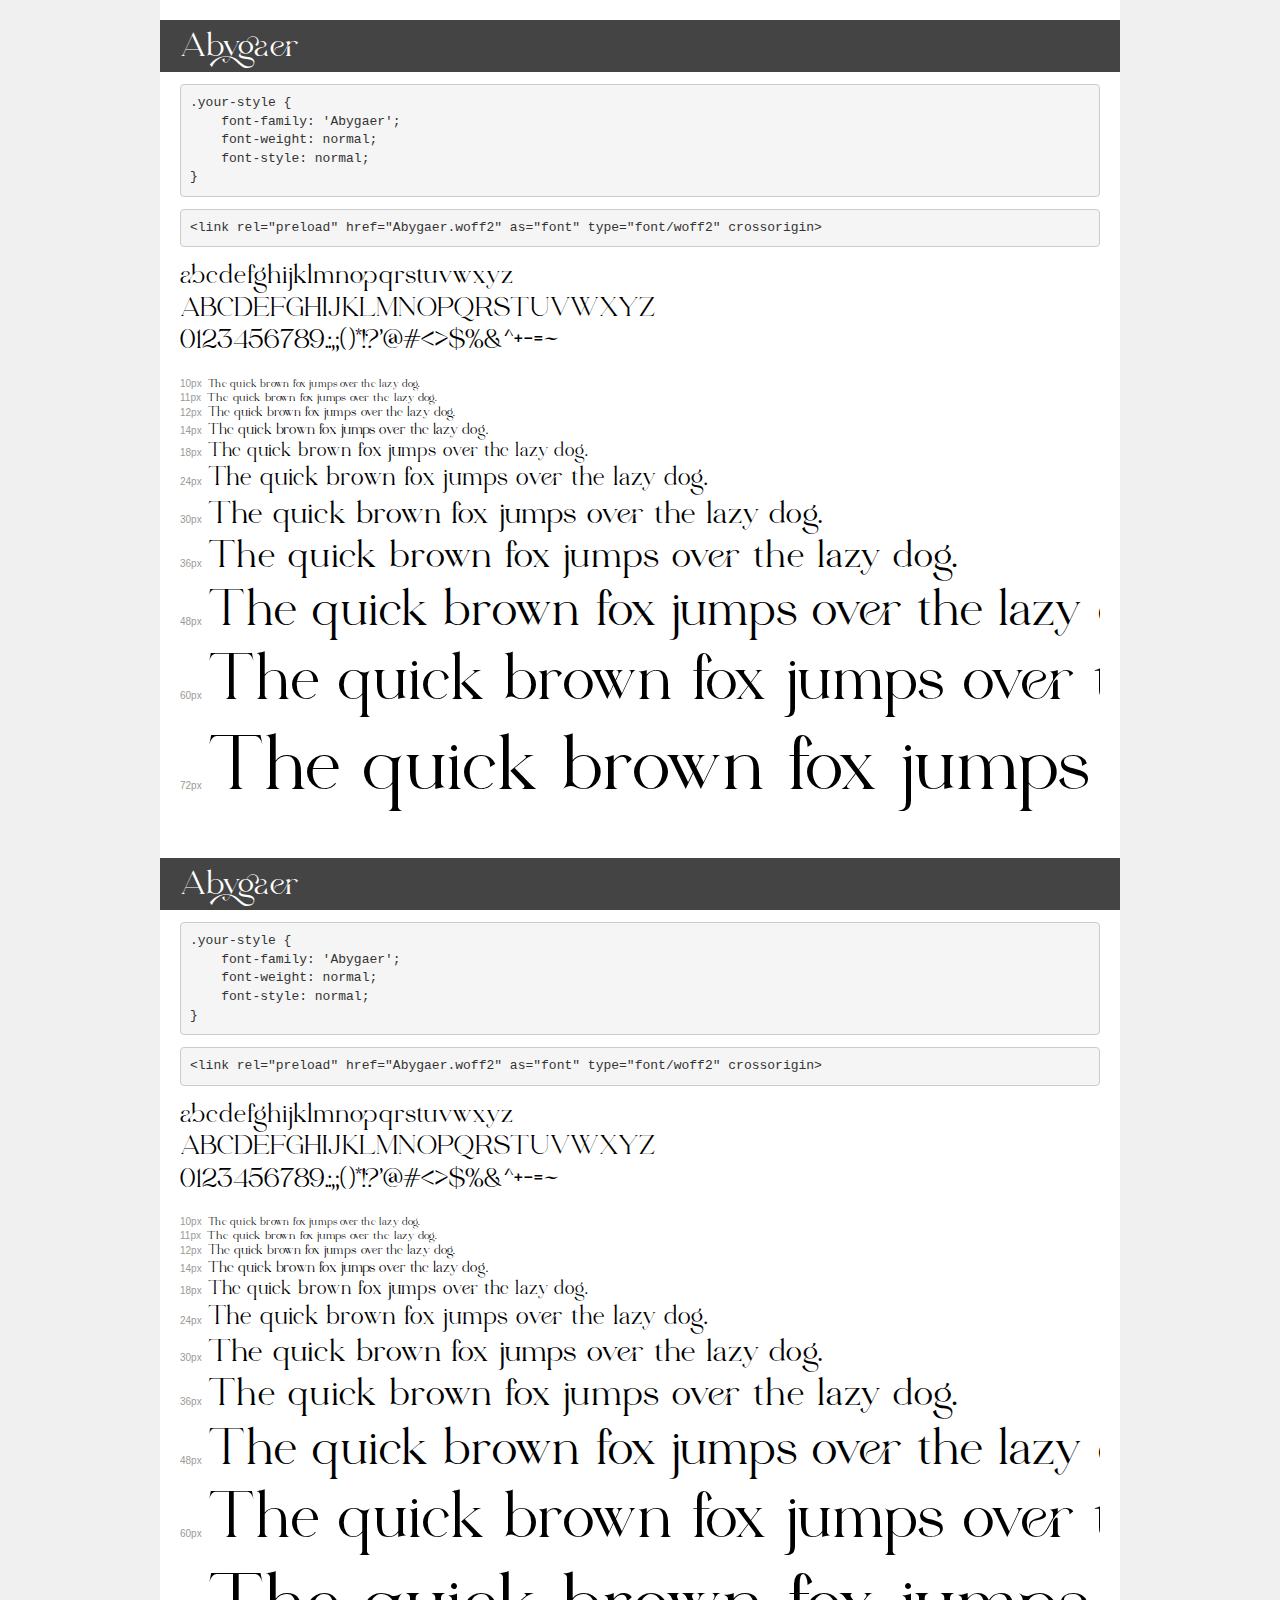
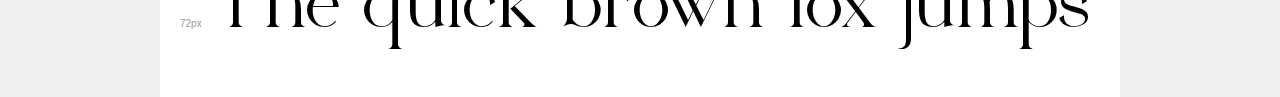
<file: assets/font/abygaer-font/demo.html>
<!DOCTYPE html>
<html lang="en">
<head>
    <meta charset="utf-8">
    <meta http-equiv="X-UA-Compatible" content="IE=edge">
    <meta name="viewport" content="width=device-width, initial-scale=1">
    <meta name="robots" content="noindex, noarchive">
    <meta name="format-detection" content="telephone=no">
    <title>Transfonter demo</title>
    <link href="stylesheet.css" rel="stylesheet">
    <style>
        /*
        http://meyerweb.com/eric/tools/css/reset/
        v2.0 | 20110126
        License: none (public domain)
        */
        html, body, div, span, applet, object, iframe,
        h1, h2, h3, h4, h5, h6, p, blockquote, pre,
        a, abbr, acronym, address, big, cite, code,
        del, dfn, em, img, ins, kbd, q, s, samp,
        small, strike, strong, sub, sup, tt, var,
        b, u, i, center,
        dl, dt, dd, ol, ul, li,
        fieldset, form, label, legend,
        table, caption, tbody, tfoot, thead, tr, th, td,
        article, aside, canvas, details, embed,
        figure, figcaption, footer, header, hgroup,
        menu, nav, output, ruby, section, summary,
        time, mark, audio, video {
            margin: 0;
            padding: 0;
            border: 0;
            font-size: 100%;
            font: inherit;
            vertical-align: baseline;
        }
        /* HTML5 display-role reset for older browsers */
        article, aside, details, figcaption, figure,
        footer, header, hgroup, menu, nav, section {
            display: block;
        }
        body {
            line-height: 1;
        }
        ol, ul {
            list-style: none;
        }
        blockquote, q {
            quotes: none;
        }
        blockquote:before, blockquote:after,
        q:before, q:after {
            content: '';
            content: none;
        }
        table {
            border-collapse: collapse;
            border-spacing: 0;
        }
        /* demo styles */
        body {
            background: #f0f0f0;
            color: #000;
        }
        .page {
            background: #fff;
            width: 920px;
            margin: 0 auto;
            padding: 20px 20px 0 20px;
            overflow: hidden;
        }
        .font-container {
            overflow-x: auto;
            overflow-y: hidden;
            margin-bottom: 40px;
            line-height: 1.3;
            white-space: nowrap;
            padding-bottom: 5px;
        }
        h1 {
            position: relative;
            background: #444;
            font-size: 32px;
            color: #fff;
            padding: 10px 20px;
            margin: 0 -20px 12px -20px;
        }
        .letters {
            font-size: 25px;
            margin-bottom: 20px;
        }
        .s10:before {
            content: '10px';
        }
        .s11:before {
            content: '11px';
        }
        .s12:before {
            content: '12px';
        }
        .s14:before {
            content: '14px';
        }
        .s18:before {
            content: '18px';
        }
        .s24:before {
            content: '24px';
        }
        .s30:before {
            content: '30px';
        }
        .s36:before {
            content: '36px';
        }
        .s48:before {
            content: '48px';
        }
        .s60:before {
            content: '60px';
        }
        .s72:before {
            content: '72px';
        }
        .s10:before, .s11:before, .s12:before, .s14:before,
        .s18:before, .s24:before, .s30:before, .s36:before,
        .s48:before, .s60:before, .s72:before {
            font-family: Arial, sans-serif;
            font-size: 10px;
            font-weight: normal;
            font-style: normal;
            color: #999;
            padding-right: 6px;
        }
        pre {
            display: block;
            padding: 9px;
            margin: 0 0 12px;
            font-family: Monaco, Menlo, Consolas, "Courier New", monospace;
            font-size: 13px;
            line-height: 1.428571429;
            color: #333;
            font-weight: normal;
            font-style: normal;
            background-color: #f5f5f5;
            border: 1px solid #ccc;
            overflow-x: auto;
            border-radius: 4px;
        }
        /* responsive */
        @media (max-width: 959px) {
            .page {
                width: auto;
                margin: 0;
            }
        }
    </style>
</head>
<body>
<div class="page">
    <div class="demo">
        <h1 style="font-family: 'Abygaer'; font-weight: normal; font-style: normal;">Abygaer</h1>
        <pre title="Usage">.your-style {
    font-family: 'Abygaer';
    font-weight: normal;
    font-style: normal;
}</pre>
        <pre title="Preload (optional)">
&lt;link rel=&quot;preload&quot; href=&quot;Abygaer.woff2&quot; as=&quot;font&quot; type=&quot;font/woff2&quot; crossorigin&gt;</pre>
        <div class="font-container" style="font-family: 'Abygaer'; font-weight: normal; font-style: normal;">
            <p class="letters">
                abcdefghijklmnopqrstuvwxyz<br>
ABCDEFGHIJKLMNOPQRSTUVWXYZ<br>
                0123456789.:,;()*!?'@#&lt;&gt;$%&^+-=~
            </p>
            <p class="s10" style="font-size: 10px;">The quick brown fox jumps over the lazy dog.</p>
            <p class="s11" style="font-size: 11px;">The quick brown fox jumps over the lazy dog.</p>
            <p class="s12" style="font-size: 12px;">The quick brown fox jumps over the lazy dog.</p>
            <p class="s14" style="font-size: 14px;">The quick brown fox jumps over the lazy dog.</p>
            <p class="s18" style="font-size: 18px;">The quick brown fox jumps over the lazy dog.</p>
            <p class="s24" style="font-size: 24px;">The quick brown fox jumps over the lazy dog.</p>
            <p class="s30" style="font-size: 30px;">The quick brown fox jumps over the lazy dog.</p>
            <p class="s36" style="font-size: 36px;">The quick brown fox jumps over the lazy dog.</p>
            <p class="s48" style="font-size: 48px;">The quick brown fox jumps over the lazy dog.</p>
            <p class="s60" style="font-size: 60px;">The quick brown fox jumps over the lazy dog.</p>
            <p class="s72" style="font-size: 72px;">The quick brown fox jumps over the lazy dog.</p>
        </div>
    </div>

    <div class="demo">
        <h1 style="font-family: 'Abygaer'; font-weight: normal; font-style: normal;">Abygaer</h1>
        <pre title="Usage">.your-style {
    font-family: 'Abygaer';
    font-weight: normal;
    font-style: normal;
}</pre>
        <pre title="Preload (optional)">
&lt;link rel=&quot;preload&quot; href=&quot;Abygaer.woff2&quot; as=&quot;font&quot; type=&quot;font/woff2&quot; crossorigin&gt;</pre>
        <div class="font-container" style="font-family: 'Abygaer'; font-weight: normal; font-style: normal;">
            <p class="letters">
                abcdefghijklmnopqrstuvwxyz<br>
ABCDEFGHIJKLMNOPQRSTUVWXYZ<br>
                0123456789.:,;()*!?'@#&lt;&gt;$%&^+-=~
            </p>
            <p class="s10" style="font-size: 10px;">The quick brown fox jumps over the lazy dog.</p>
            <p class="s11" style="font-size: 11px;">The quick brown fox jumps over the lazy dog.</p>
            <p class="s12" style="font-size: 12px;">The quick brown fox jumps over the lazy dog.</p>
            <p class="s14" style="font-size: 14px;">The quick brown fox jumps over the lazy dog.</p>
            <p class="s18" style="font-size: 18px;">The quick brown fox jumps over the lazy dog.</p>
            <p class="s24" style="font-size: 24px;">The quick brown fox jumps over the lazy dog.</p>
            <p class="s30" style="font-size: 30px;">The quick brown fox jumps over the lazy dog.</p>
            <p class="s36" style="font-size: 36px;">The quick brown fox jumps over the lazy dog.</p>
            <p class="s48" style="font-size: 48px;">The quick brown fox jumps over the lazy dog.</p>
            <p class="s60" style="font-size: 60px;">The quick brown fox jumps over the lazy dog.</p>
            <p class="s72" style="font-size: 72px;">The quick brown fox jumps over the lazy dog.</p>
        </div>
    </div>

</div>
</body>
</html>
</file>
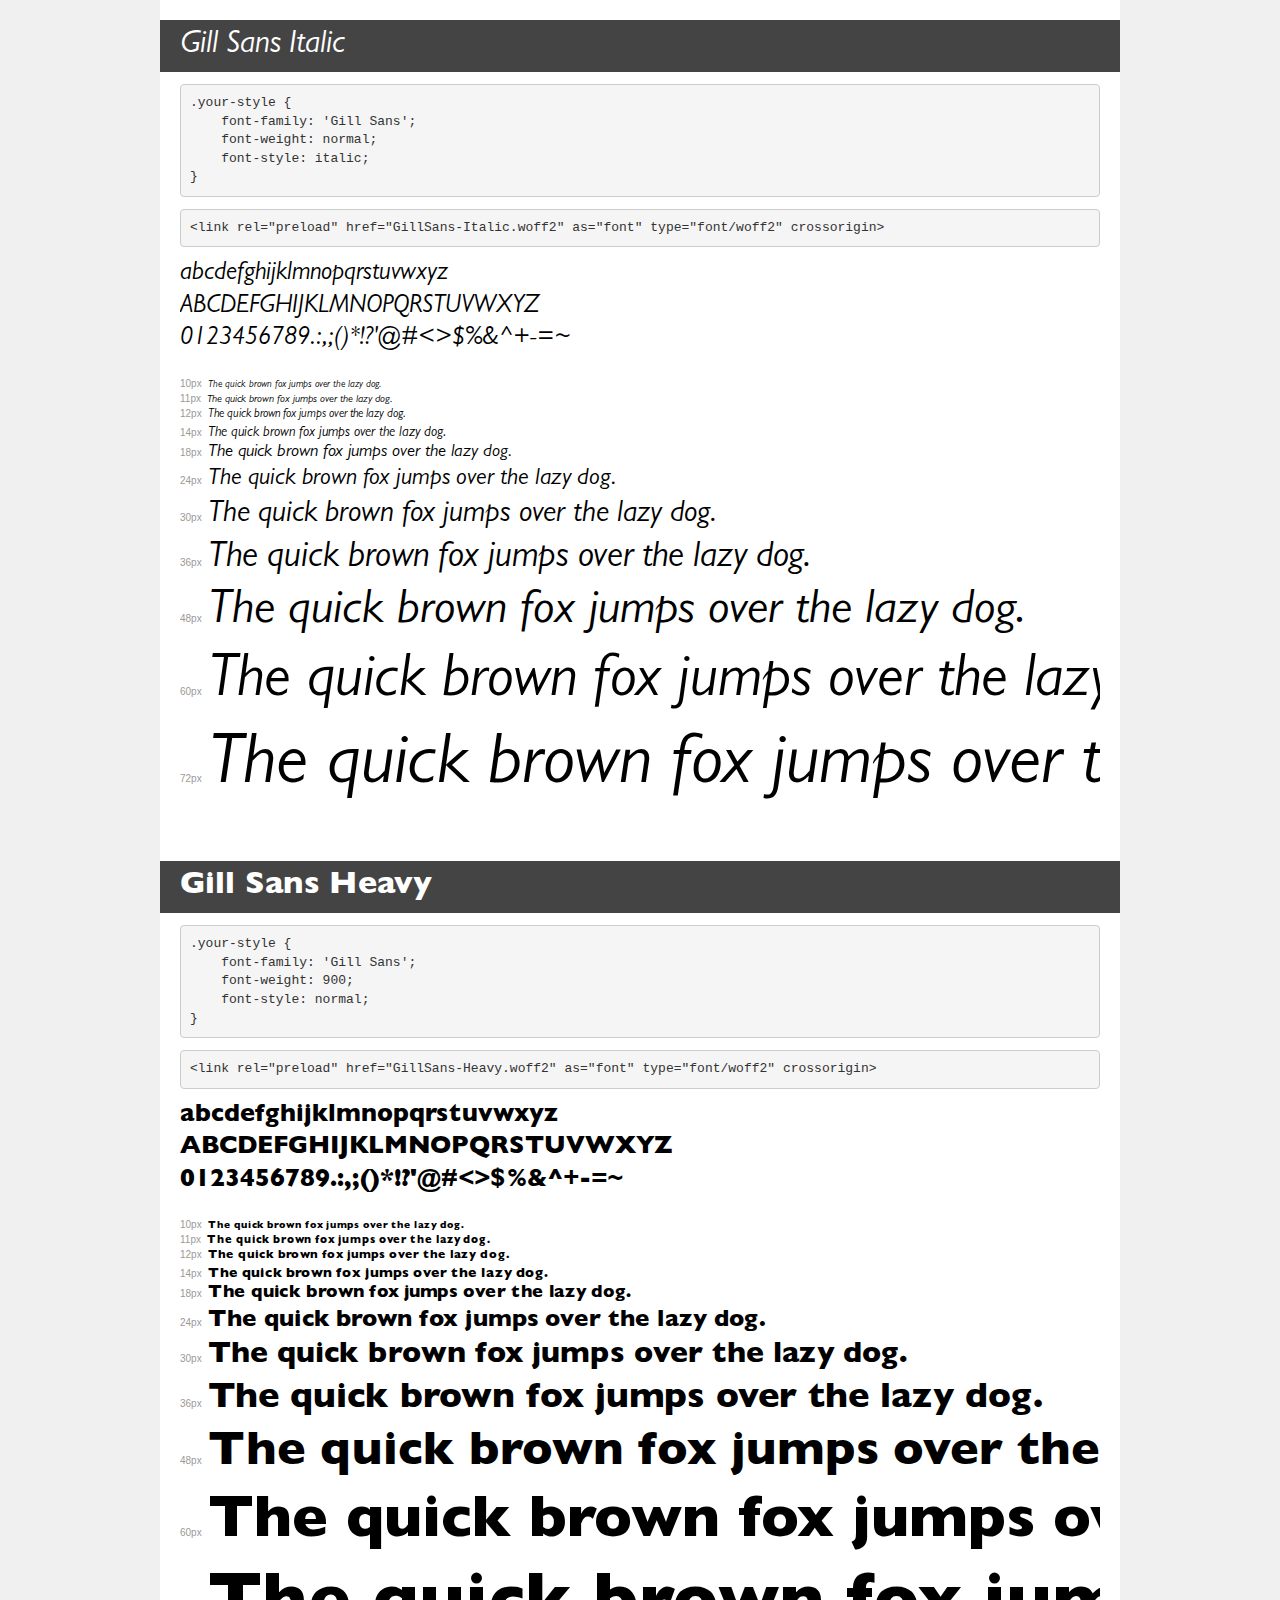
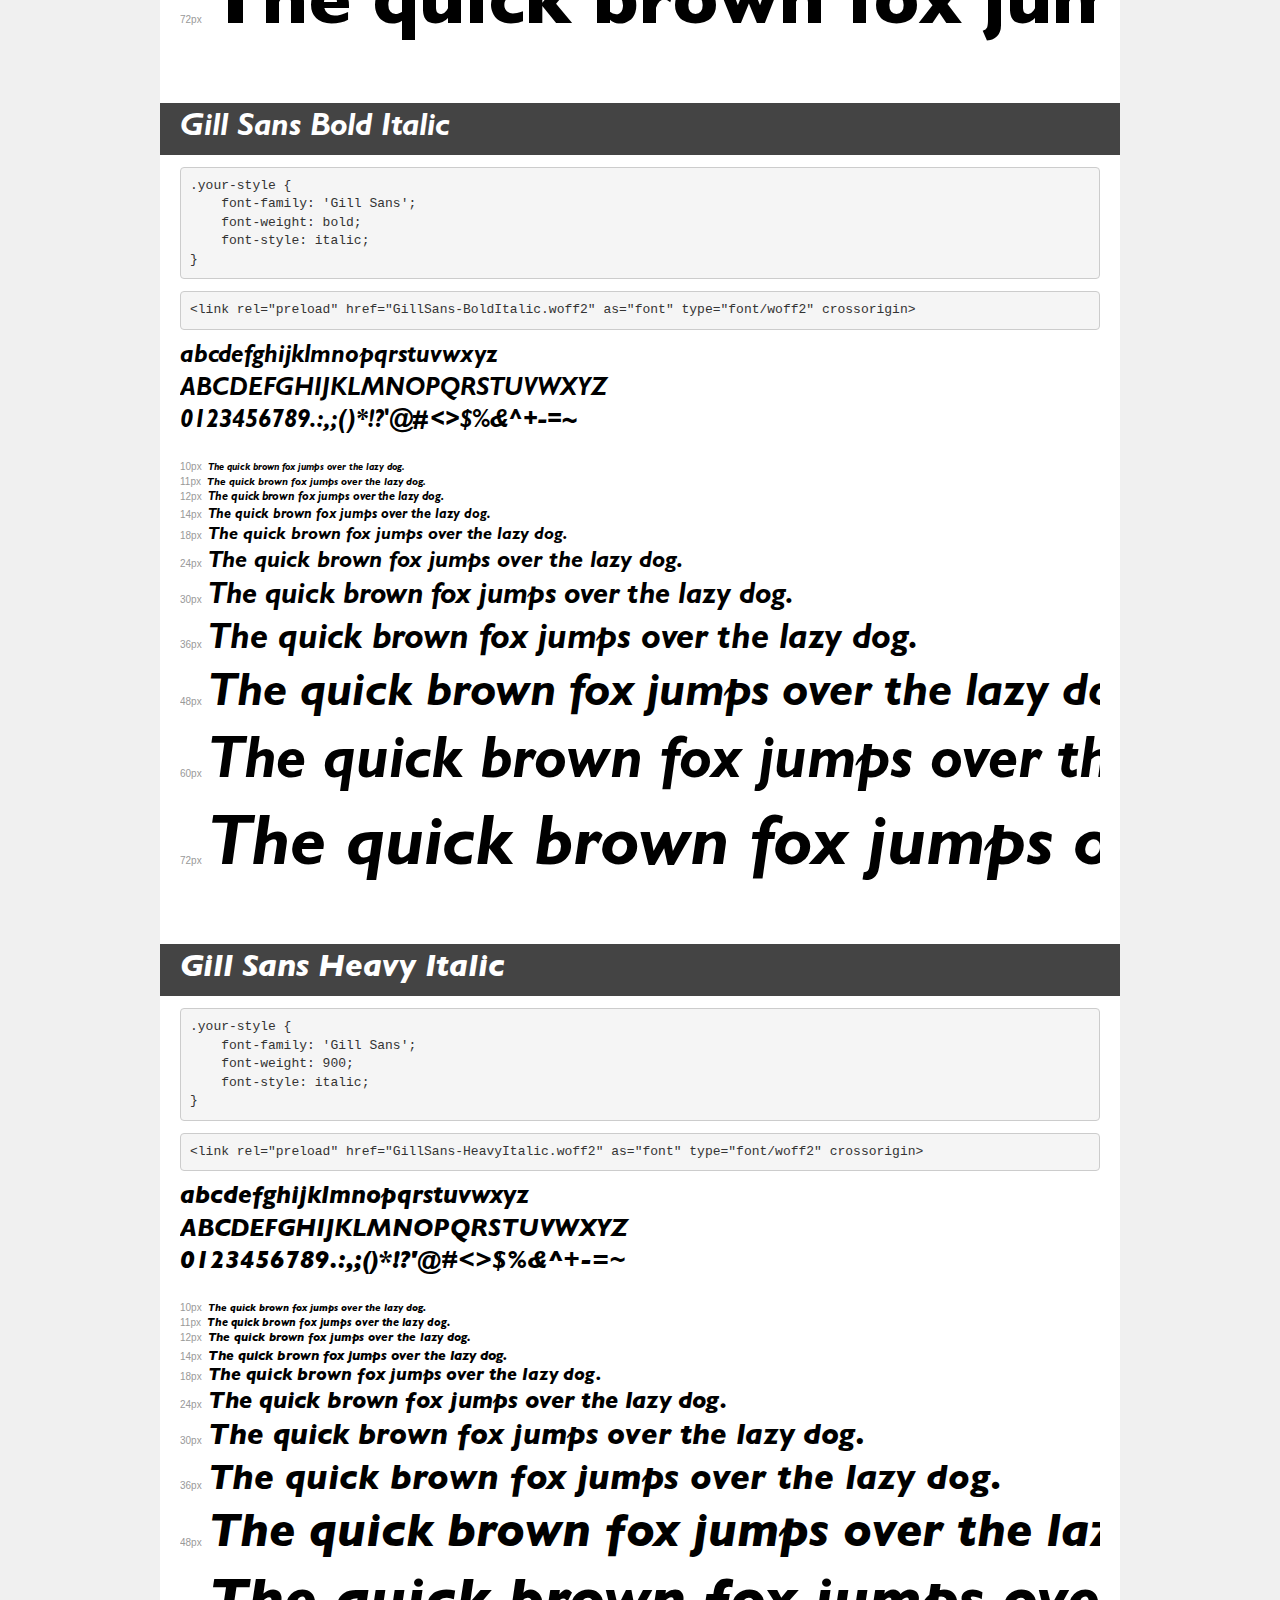
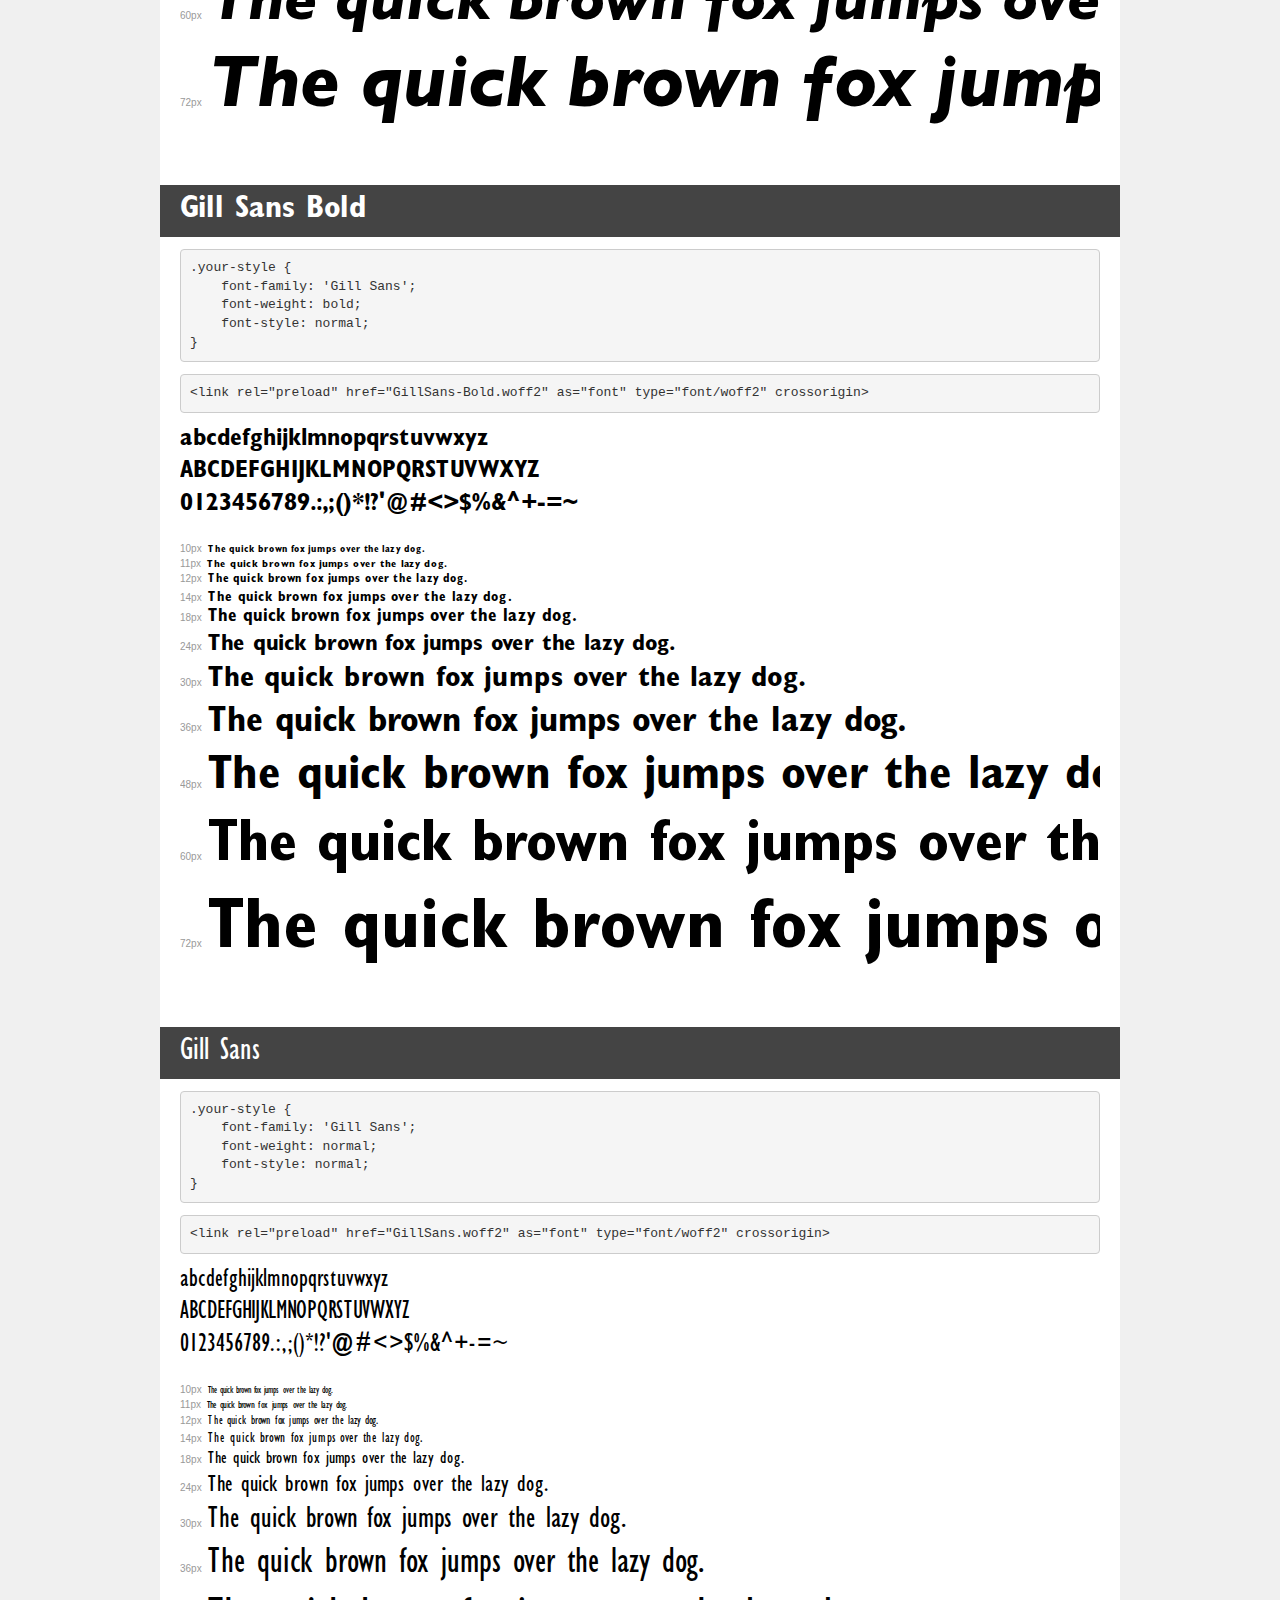
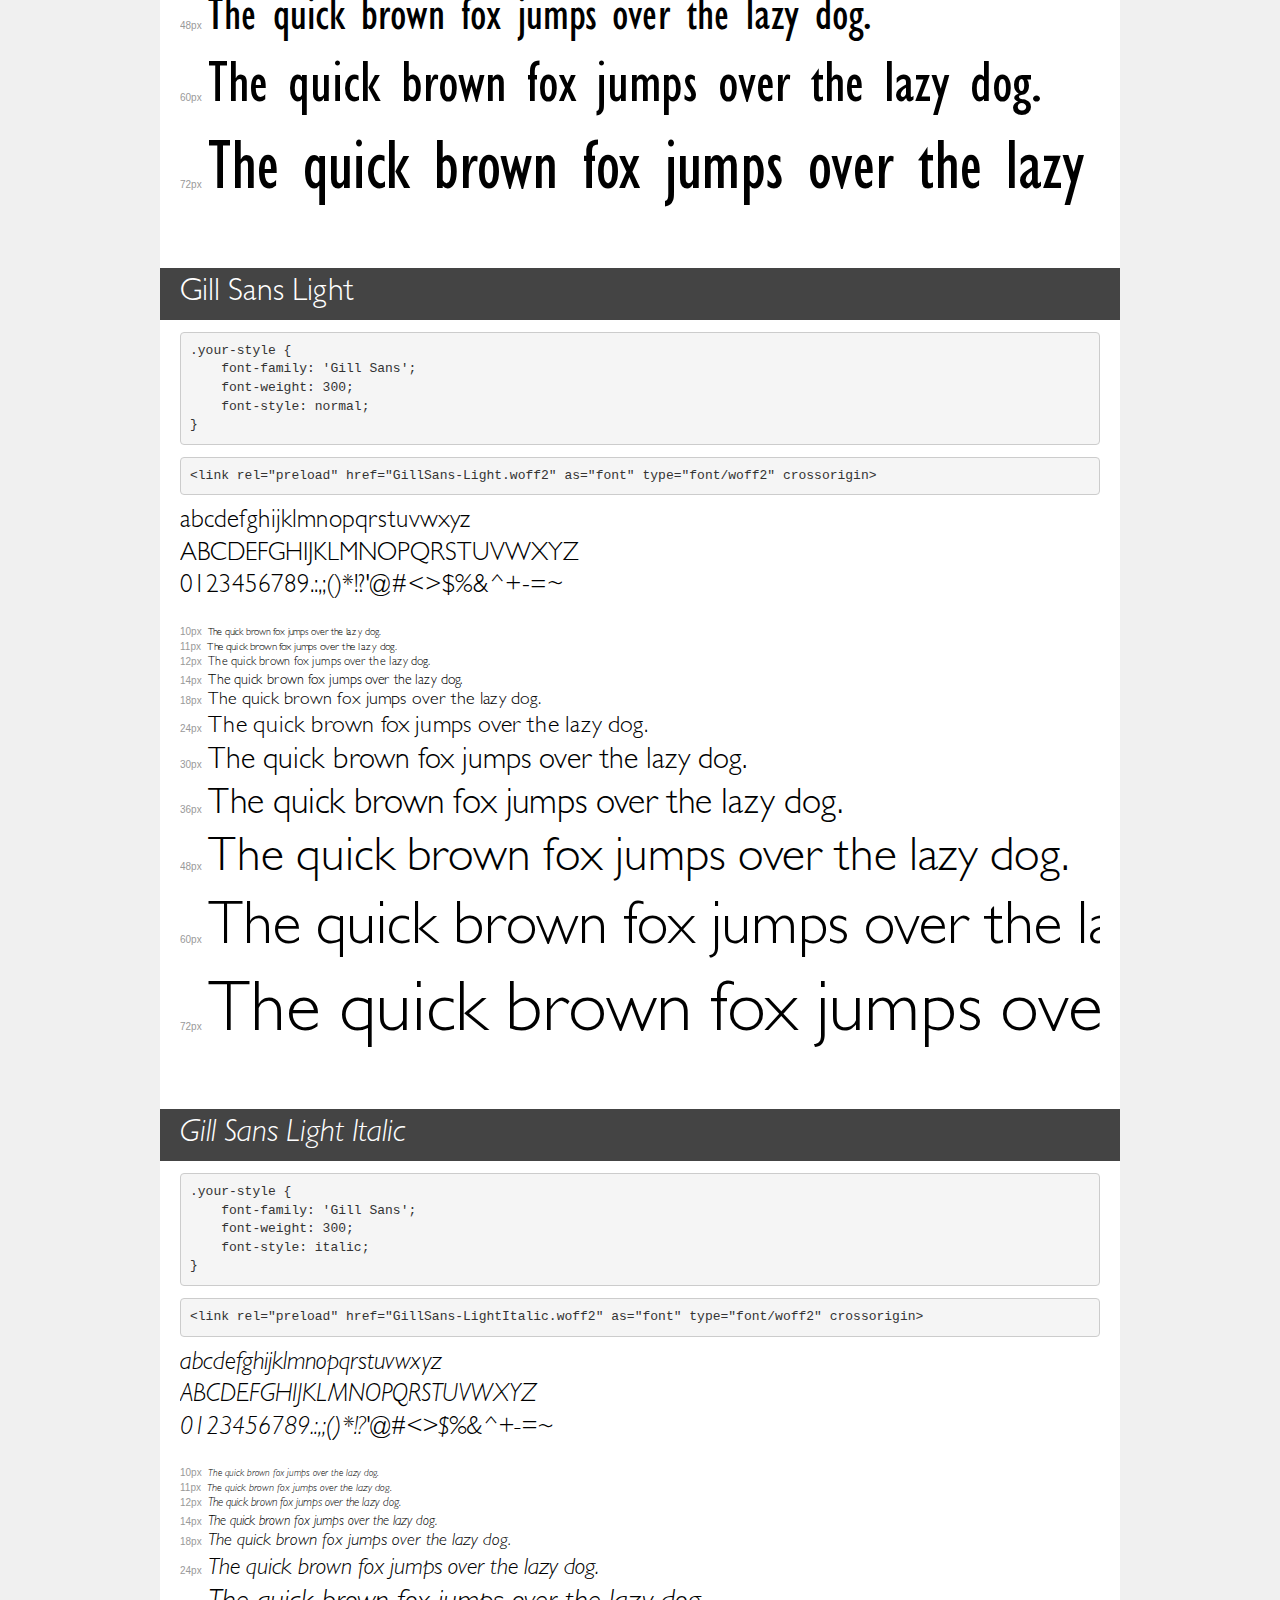
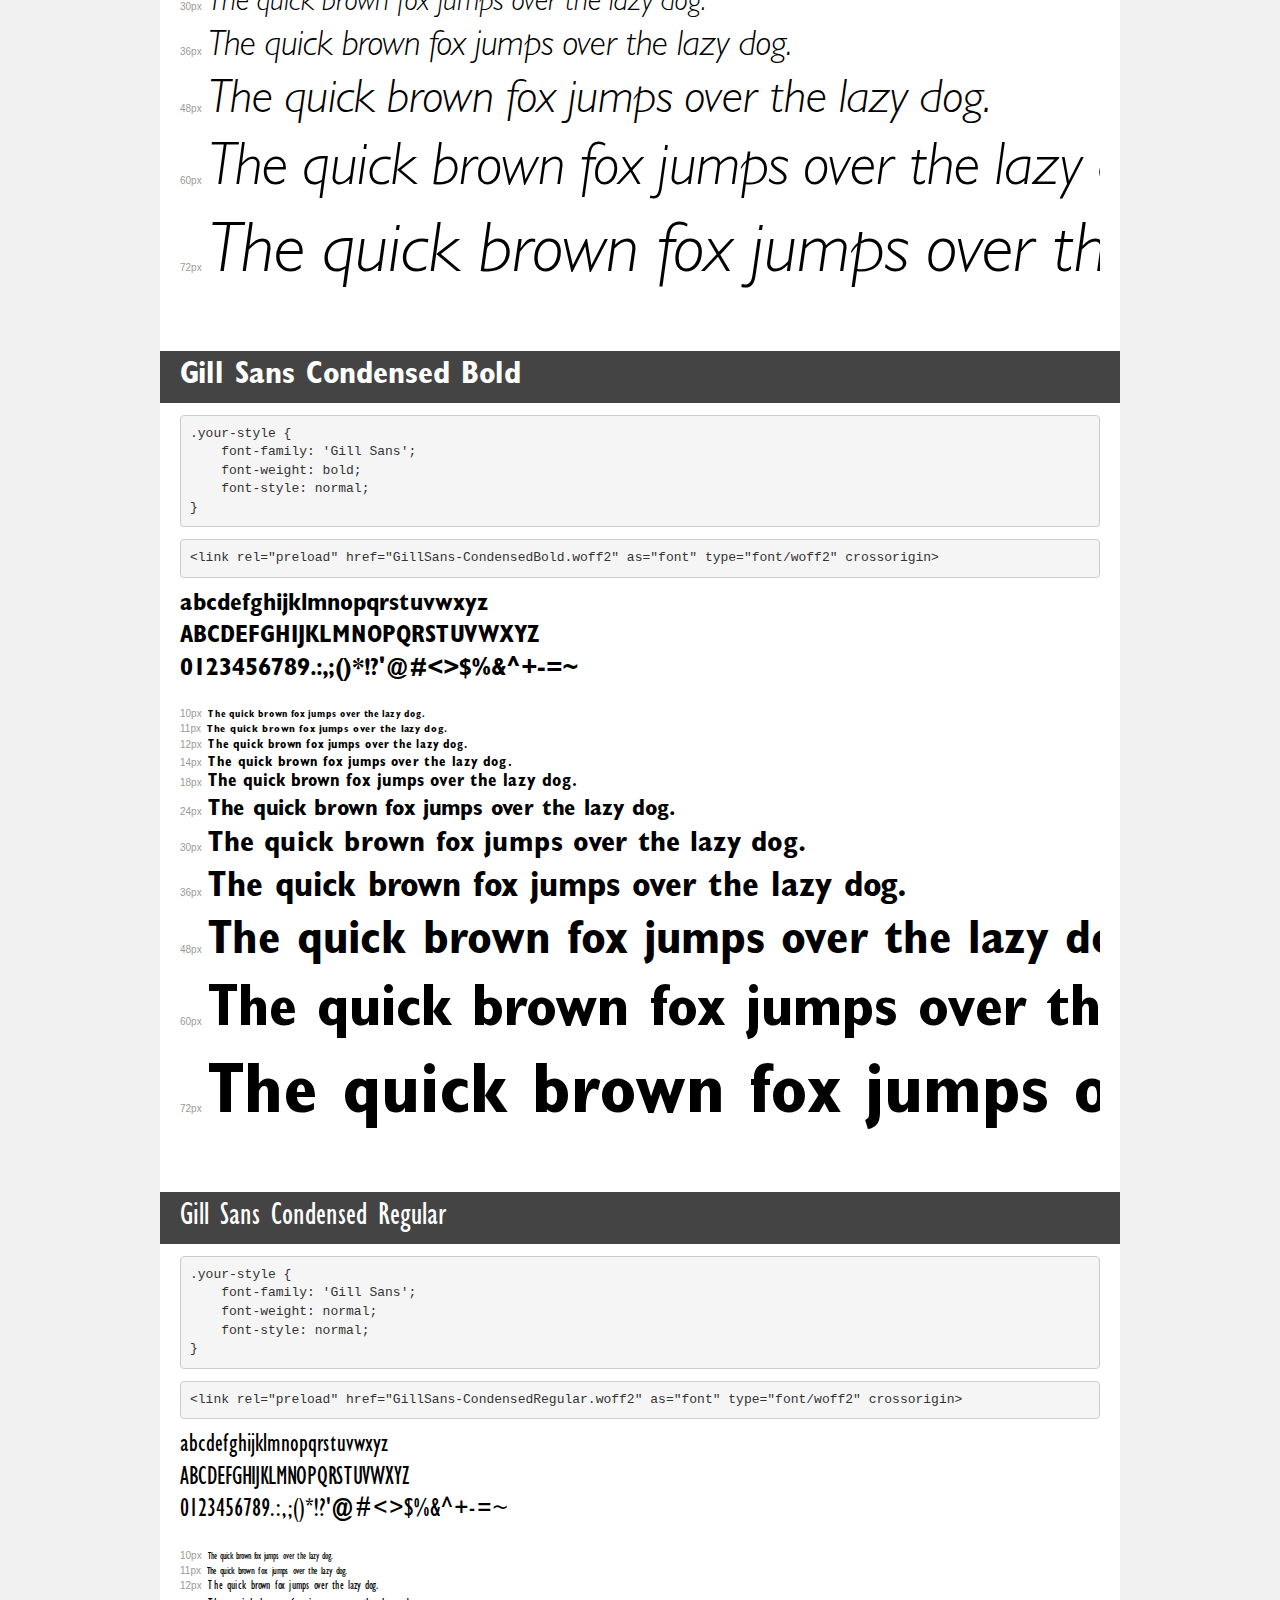
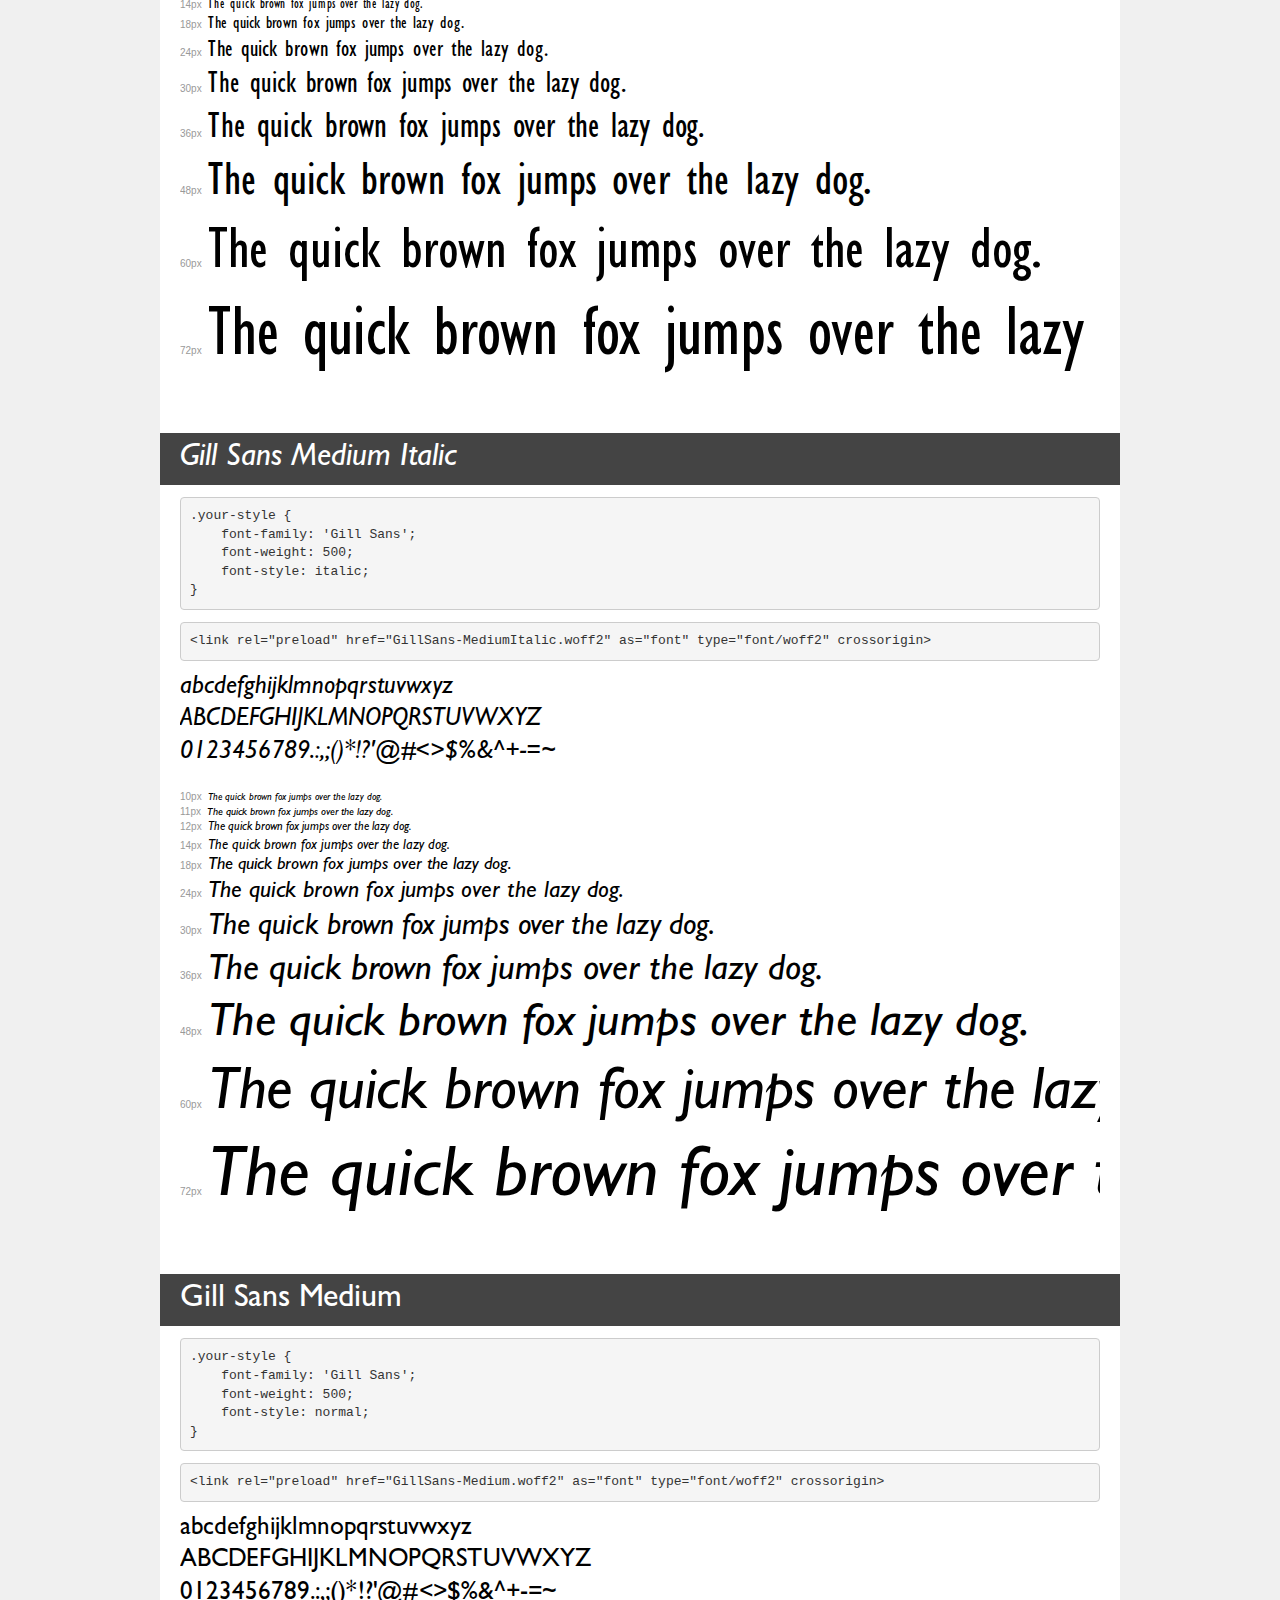
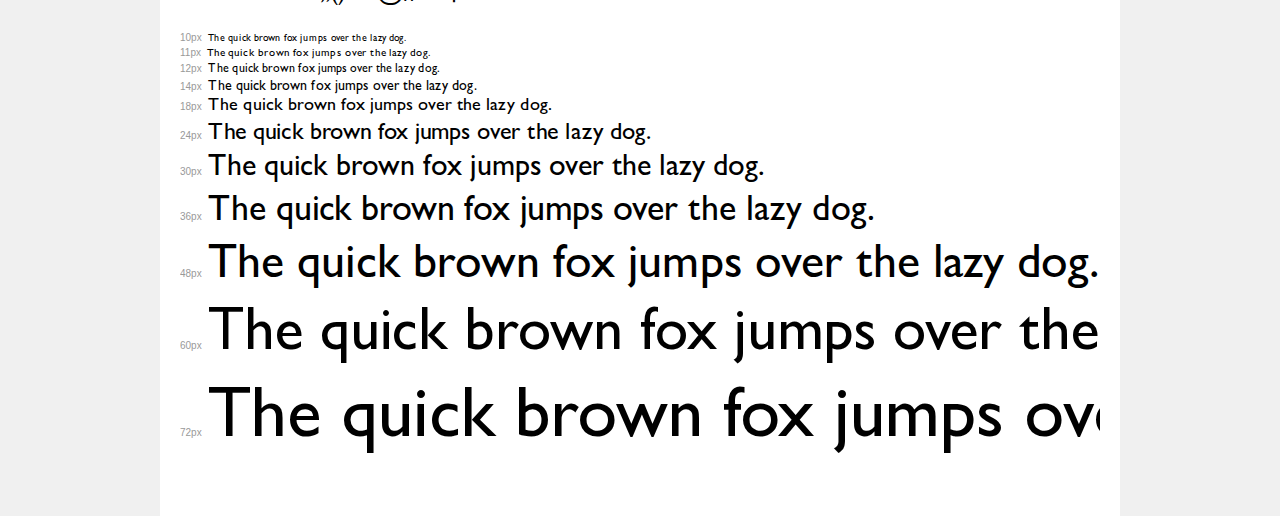
<file: assets/font/gilsans-font/demo.html>
<!DOCTYPE html>
<html lang="en">
<head>
    <meta charset="utf-8">
    <meta http-equiv="X-UA-Compatible" content="IE=edge">
    <meta name="viewport" content="width=device-width, initial-scale=1">
    <meta name="robots" content="noindex, noarchive">
    <meta name="format-detection" content="telephone=no">
    <title>Transfonter demo</title>
    <link href="stylesheet.css" rel="stylesheet">
    <style>
        /*
        http://meyerweb.com/eric/tools/css/reset/
        v2.0 | 20110126
        License: none (public domain)
        */
        html, body, div, span, applet, object, iframe,
        h1, h2, h3, h4, h5, h6, p, blockquote, pre,
        a, abbr, acronym, address, big, cite, code,
        del, dfn, em, img, ins, kbd, q, s, samp,
        small, strike, strong, sub, sup, tt, var,
        b, u, i, center,
        dl, dt, dd, ol, ul, li,
        fieldset, form, label, legend,
        table, caption, tbody, tfoot, thead, tr, th, td,
        article, aside, canvas, details, embed,
        figure, figcaption, footer, header, hgroup,
        menu, nav, output, ruby, section, summary,
        time, mark, audio, video {
            margin: 0;
            padding: 0;
            border: 0;
            font-size: 100%;
            font: inherit;
            vertical-align: baseline;
        }
        /* HTML5 display-role reset for older browsers */
        article, aside, details, figcaption, figure,
        footer, header, hgroup, menu, nav, section {
            display: block;
        }
        body {
            line-height: 1;
        }
        ol, ul {
            list-style: none;
        }
        blockquote, q {
            quotes: none;
        }
        blockquote:before, blockquote:after,
        q:before, q:after {
            content: '';
            content: none;
        }
        table {
            border-collapse: collapse;
            border-spacing: 0;
        }
        /* demo styles */
        body {
            background: #f0f0f0;
            color: #000;
        }
        .page {
            background: #fff;
            width: 920px;
            margin: 0 auto;
            padding: 20px 20px 0 20px;
            overflow: hidden;
        }
        .font-container {
            overflow-x: auto;
            overflow-y: hidden;
            margin-bottom: 40px;
            line-height: 1.3;
            white-space: nowrap;
            padding-bottom: 5px;
        }
        h1 {
            position: relative;
            background: #444;
            font-size: 32px;
            color: #fff;
            padding: 10px 20px;
            margin: 0 -20px 12px -20px;
        }
        .letters {
            font-size: 25px;
            margin-bottom: 20px;
        }
        .s10:before {
            content: '10px';
        }
        .s11:before {
            content: '11px';
        }
        .s12:before {
            content: '12px';
        }
        .s14:before {
            content: '14px';
        }
        .s18:before {
            content: '18px';
        }
        .s24:before {
            content: '24px';
        }
        .s30:before {
            content: '30px';
        }
        .s36:before {
            content: '36px';
        }
        .s48:before {
            content: '48px';
        }
        .s60:before {
            content: '60px';
        }
        .s72:before {
            content: '72px';
        }
        .s10:before, .s11:before, .s12:before, .s14:before,
        .s18:before, .s24:before, .s30:before, .s36:before,
        .s48:before, .s60:before, .s72:before {
            font-family: Arial, sans-serif;
            font-size: 10px;
            font-weight: normal;
            font-style: normal;
            color: #999;
            padding-right: 6px;
        }
        pre {
            display: block;
            padding: 9px;
            margin: 0 0 12px;
            font-family: Monaco, Menlo, Consolas, "Courier New", monospace;
            font-size: 13px;
            line-height: 1.428571429;
            color: #333;
            font-weight: normal;
            font-style: normal;
            background-color: #f5f5f5;
            border: 1px solid #ccc;
            overflow-x: auto;
            border-radius: 4px;
        }
        /* responsive */
        @media (max-width: 959px) {
            .page {
                width: auto;
                margin: 0;
            }
        }
    </style>
</head>
<body>
<div class="page">
    <div class="demo">
        <h1 style="font-family: 'Gill Sans'; font-weight: normal; font-style: italic;">Gill Sans Italic</h1>
        <pre title="Usage">.your-style {
    font-family: 'Gill Sans';
    font-weight: normal;
    font-style: italic;
}</pre>
        <pre title="Preload (optional)">
&lt;link rel=&quot;preload&quot; href=&quot;GillSans-Italic.woff2&quot; as=&quot;font&quot; type=&quot;font/woff2&quot; crossorigin&gt;</pre>
        <div class="font-container" style="font-family: 'Gill Sans'; font-weight: normal; font-style: italic;">
            <p class="letters">
                abcdefghijklmnopqrstuvwxyz<br>
ABCDEFGHIJKLMNOPQRSTUVWXYZ<br>
                0123456789.:,;()*!?'@#&lt;&gt;$%&^+-=~
            </p>
            <p class="s10" style="font-size: 10px;">The quick brown fox jumps over the lazy dog.</p>
            <p class="s11" style="font-size: 11px;">The quick brown fox jumps over the lazy dog.</p>
            <p class="s12" style="font-size: 12px;">The quick brown fox jumps over the lazy dog.</p>
            <p class="s14" style="font-size: 14px;">The quick brown fox jumps over the lazy dog.</p>
            <p class="s18" style="font-size: 18px;">The quick brown fox jumps over the lazy dog.</p>
            <p class="s24" style="font-size: 24px;">The quick brown fox jumps over the lazy dog.</p>
            <p class="s30" style="font-size: 30px;">The quick brown fox jumps over the lazy dog.</p>
            <p class="s36" style="font-size: 36px;">The quick brown fox jumps over the lazy dog.</p>
            <p class="s48" style="font-size: 48px;">The quick brown fox jumps over the lazy dog.</p>
            <p class="s60" style="font-size: 60px;">The quick brown fox jumps over the lazy dog.</p>
            <p class="s72" style="font-size: 72px;">The quick brown fox jumps over the lazy dog.</p>
        </div>
    </div>

    <div class="demo">
        <h1 style="font-family: 'Gill Sans'; font-weight: 900; font-style: normal;">Gill Sans Heavy</h1>
        <pre title="Usage">.your-style {
    font-family: 'Gill Sans';
    font-weight: 900;
    font-style: normal;
}</pre>
        <pre title="Preload (optional)">
&lt;link rel=&quot;preload&quot; href=&quot;GillSans-Heavy.woff2&quot; as=&quot;font&quot; type=&quot;font/woff2&quot; crossorigin&gt;</pre>
        <div class="font-container" style="font-family: 'Gill Sans'; font-weight: 900; font-style: normal;">
            <p class="letters">
                abcdefghijklmnopqrstuvwxyz<br>
ABCDEFGHIJKLMNOPQRSTUVWXYZ<br>
                0123456789.:,;()*!?'@#&lt;&gt;$%&^+-=~
            </p>
            <p class="s10" style="font-size: 10px;">The quick brown fox jumps over the lazy dog.</p>
            <p class="s11" style="font-size: 11px;">The quick brown fox jumps over the lazy dog.</p>
            <p class="s12" style="font-size: 12px;">The quick brown fox jumps over the lazy dog.</p>
            <p class="s14" style="font-size: 14px;">The quick brown fox jumps over the lazy dog.</p>
            <p class="s18" style="font-size: 18px;">The quick brown fox jumps over the lazy dog.</p>
            <p class="s24" style="font-size: 24px;">The quick brown fox jumps over the lazy dog.</p>
            <p class="s30" style="font-size: 30px;">The quick brown fox jumps over the lazy dog.</p>
            <p class="s36" style="font-size: 36px;">The quick brown fox jumps over the lazy dog.</p>
            <p class="s48" style="font-size: 48px;">The quick brown fox jumps over the lazy dog.</p>
            <p class="s60" style="font-size: 60px;">The quick brown fox jumps over the lazy dog.</p>
            <p class="s72" style="font-size: 72px;">The quick brown fox jumps over the lazy dog.</p>
        </div>
    </div>

    <div class="demo">
        <h1 style="font-family: 'Gill Sans'; font-weight: bold; font-style: italic;">Gill Sans Bold Italic</h1>
        <pre title="Usage">.your-style {
    font-family: 'Gill Sans';
    font-weight: bold;
    font-style: italic;
}</pre>
        <pre title="Preload (optional)">
&lt;link rel=&quot;preload&quot; href=&quot;GillSans-BoldItalic.woff2&quot; as=&quot;font&quot; type=&quot;font/woff2&quot; crossorigin&gt;</pre>
        <div class="font-container" style="font-family: 'Gill Sans'; font-weight: bold; font-style: italic;">
            <p class="letters">
                abcdefghijklmnopqrstuvwxyz<br>
ABCDEFGHIJKLMNOPQRSTUVWXYZ<br>
                0123456789.:,;()*!?'@#&lt;&gt;$%&^+-=~
            </p>
            <p class="s10" style="font-size: 10px;">The quick brown fox jumps over the lazy dog.</p>
            <p class="s11" style="font-size: 11px;">The quick brown fox jumps over the lazy dog.</p>
            <p class="s12" style="font-size: 12px;">The quick brown fox jumps over the lazy dog.</p>
            <p class="s14" style="font-size: 14px;">The quick brown fox jumps over the lazy dog.</p>
            <p class="s18" style="font-size: 18px;">The quick brown fox jumps over the lazy dog.</p>
            <p class="s24" style="font-size: 24px;">The quick brown fox jumps over the lazy dog.</p>
            <p class="s30" style="font-size: 30px;">The quick brown fox jumps over the lazy dog.</p>
            <p class="s36" style="font-size: 36px;">The quick brown fox jumps over the lazy dog.</p>
            <p class="s48" style="font-size: 48px;">The quick brown fox jumps over the lazy dog.</p>
            <p class="s60" style="font-size: 60px;">The quick brown fox jumps over the lazy dog.</p>
            <p class="s72" style="font-size: 72px;">The quick brown fox jumps over the lazy dog.</p>
        </div>
    </div>

    <div class="demo">
        <h1 style="font-family: 'Gill Sans'; font-weight: 900; font-style: italic;">Gill Sans Heavy Italic</h1>
        <pre title="Usage">.your-style {
    font-family: 'Gill Sans';
    font-weight: 900;
    font-style: italic;
}</pre>
        <pre title="Preload (optional)">
&lt;link rel=&quot;preload&quot; href=&quot;GillSans-HeavyItalic.woff2&quot; as=&quot;font&quot; type=&quot;font/woff2&quot; crossorigin&gt;</pre>
        <div class="font-container" style="font-family: 'Gill Sans'; font-weight: 900; font-style: italic;">
            <p class="letters">
                abcdefghijklmnopqrstuvwxyz<br>
ABCDEFGHIJKLMNOPQRSTUVWXYZ<br>
                0123456789.:,;()*!?'@#&lt;&gt;$%&^+-=~
            </p>
            <p class="s10" style="font-size: 10px;">The quick brown fox jumps over the lazy dog.</p>
            <p class="s11" style="font-size: 11px;">The quick brown fox jumps over the lazy dog.</p>
            <p class="s12" style="font-size: 12px;">The quick brown fox jumps over the lazy dog.</p>
            <p class="s14" style="font-size: 14px;">The quick brown fox jumps over the lazy dog.</p>
            <p class="s18" style="font-size: 18px;">The quick brown fox jumps over the lazy dog.</p>
            <p class="s24" style="font-size: 24px;">The quick brown fox jumps over the lazy dog.</p>
            <p class="s30" style="font-size: 30px;">The quick brown fox jumps over the lazy dog.</p>
            <p class="s36" style="font-size: 36px;">The quick brown fox jumps over the lazy dog.</p>
            <p class="s48" style="font-size: 48px;">The quick brown fox jumps over the lazy dog.</p>
            <p class="s60" style="font-size: 60px;">The quick brown fox jumps over the lazy dog.</p>
            <p class="s72" style="font-size: 72px;">The quick brown fox jumps over the lazy dog.</p>
        </div>
    </div>

    <div class="demo">
        <h1 style="font-family: 'Gill Sans'; font-weight: bold; font-style: normal;">Gill Sans Bold</h1>
        <pre title="Usage">.your-style {
    font-family: 'Gill Sans';
    font-weight: bold;
    font-style: normal;
}</pre>
        <pre title="Preload (optional)">
&lt;link rel=&quot;preload&quot; href=&quot;GillSans-Bold.woff2&quot; as=&quot;font&quot; type=&quot;font/woff2&quot; crossorigin&gt;</pre>
        <div class="font-container" style="font-family: 'Gill Sans'; font-weight: bold; font-style: normal;">
            <p class="letters">
                abcdefghijklmnopqrstuvwxyz<br>
ABCDEFGHIJKLMNOPQRSTUVWXYZ<br>
                0123456789.:,;()*!?'@#&lt;&gt;$%&^+-=~
            </p>
            <p class="s10" style="font-size: 10px;">The quick brown fox jumps over the lazy dog.</p>
            <p class="s11" style="font-size: 11px;">The quick brown fox jumps over the lazy dog.</p>
            <p class="s12" style="font-size: 12px;">The quick brown fox jumps over the lazy dog.</p>
            <p class="s14" style="font-size: 14px;">The quick brown fox jumps over the lazy dog.</p>
            <p class="s18" style="font-size: 18px;">The quick brown fox jumps over the lazy dog.</p>
            <p class="s24" style="font-size: 24px;">The quick brown fox jumps over the lazy dog.</p>
            <p class="s30" style="font-size: 30px;">The quick brown fox jumps over the lazy dog.</p>
            <p class="s36" style="font-size: 36px;">The quick brown fox jumps over the lazy dog.</p>
            <p class="s48" style="font-size: 48px;">The quick brown fox jumps over the lazy dog.</p>
            <p class="s60" style="font-size: 60px;">The quick brown fox jumps over the lazy dog.</p>
            <p class="s72" style="font-size: 72px;">The quick brown fox jumps over the lazy dog.</p>
        </div>
    </div>

    <div class="demo">
        <h1 style="font-family: 'Gill Sans'; font-weight: normal; font-style: normal;">Gill Sans</h1>
        <pre title="Usage">.your-style {
    font-family: 'Gill Sans';
    font-weight: normal;
    font-style: normal;
}</pre>
        <pre title="Preload (optional)">
&lt;link rel=&quot;preload&quot; href=&quot;GillSans.woff2&quot; as=&quot;font&quot; type=&quot;font/woff2&quot; crossorigin&gt;</pre>
        <div class="font-container" style="font-family: 'Gill Sans'; font-weight: normal; font-style: normal;">
            <p class="letters">
                abcdefghijklmnopqrstuvwxyz<br>
ABCDEFGHIJKLMNOPQRSTUVWXYZ<br>
                0123456789.:,;()*!?'@#&lt;&gt;$%&^+-=~
            </p>
            <p class="s10" style="font-size: 10px;">The quick brown fox jumps over the lazy dog.</p>
            <p class="s11" style="font-size: 11px;">The quick brown fox jumps over the lazy dog.</p>
            <p class="s12" style="font-size: 12px;">The quick brown fox jumps over the lazy dog.</p>
            <p class="s14" style="font-size: 14px;">The quick brown fox jumps over the lazy dog.</p>
            <p class="s18" style="font-size: 18px;">The quick brown fox jumps over the lazy dog.</p>
            <p class="s24" style="font-size: 24px;">The quick brown fox jumps over the lazy dog.</p>
            <p class="s30" style="font-size: 30px;">The quick brown fox jumps over the lazy dog.</p>
            <p class="s36" style="font-size: 36px;">The quick brown fox jumps over the lazy dog.</p>
            <p class="s48" style="font-size: 48px;">The quick brown fox jumps over the lazy dog.</p>
            <p class="s60" style="font-size: 60px;">The quick brown fox jumps over the lazy dog.</p>
            <p class="s72" style="font-size: 72px;">The quick brown fox jumps over the lazy dog.</p>
        </div>
    </div>

    <div class="demo">
        <h1 style="font-family: 'Gill Sans'; font-weight: 300; font-style: normal;">Gill Sans Light</h1>
        <pre title="Usage">.your-style {
    font-family: 'Gill Sans';
    font-weight: 300;
    font-style: normal;
}</pre>
        <pre title="Preload (optional)">
&lt;link rel=&quot;preload&quot; href=&quot;GillSans-Light.woff2&quot; as=&quot;font&quot; type=&quot;font/woff2&quot; crossorigin&gt;</pre>
        <div class="font-container" style="font-family: 'Gill Sans'; font-weight: 300; font-style: normal;">
            <p class="letters">
                abcdefghijklmnopqrstuvwxyz<br>
ABCDEFGHIJKLMNOPQRSTUVWXYZ<br>
                0123456789.:,;()*!?'@#&lt;&gt;$%&^+-=~
            </p>
            <p class="s10" style="font-size: 10px;">The quick brown fox jumps over the lazy dog.</p>
            <p class="s11" style="font-size: 11px;">The quick brown fox jumps over the lazy dog.</p>
            <p class="s12" style="font-size: 12px;">The quick brown fox jumps over the lazy dog.</p>
            <p class="s14" style="font-size: 14px;">The quick brown fox jumps over the lazy dog.</p>
            <p class="s18" style="font-size: 18px;">The quick brown fox jumps over the lazy dog.</p>
            <p class="s24" style="font-size: 24px;">The quick brown fox jumps over the lazy dog.</p>
            <p class="s30" style="font-size: 30px;">The quick brown fox jumps over the lazy dog.</p>
            <p class="s36" style="font-size: 36px;">The quick brown fox jumps over the lazy dog.</p>
            <p class="s48" style="font-size: 48px;">The quick brown fox jumps over the lazy dog.</p>
            <p class="s60" style="font-size: 60px;">The quick brown fox jumps over the lazy dog.</p>
            <p class="s72" style="font-size: 72px;">The quick brown fox jumps over the lazy dog.</p>
        </div>
    </div>

    <div class="demo">
        <h1 style="font-family: 'Gill Sans'; font-weight: 300; font-style: italic;">Gill Sans Light Italic</h1>
        <pre title="Usage">.your-style {
    font-family: 'Gill Sans';
    font-weight: 300;
    font-style: italic;
}</pre>
        <pre title="Preload (optional)">
&lt;link rel=&quot;preload&quot; href=&quot;GillSans-LightItalic.woff2&quot; as=&quot;font&quot; type=&quot;font/woff2&quot; crossorigin&gt;</pre>
        <div class="font-container" style="font-family: 'Gill Sans'; font-weight: 300; font-style: italic;">
            <p class="letters">
                abcdefghijklmnopqrstuvwxyz<br>
ABCDEFGHIJKLMNOPQRSTUVWXYZ<br>
                0123456789.:,;()*!?'@#&lt;&gt;$%&^+-=~
            </p>
            <p class="s10" style="font-size: 10px;">The quick brown fox jumps over the lazy dog.</p>
            <p class="s11" style="font-size: 11px;">The quick brown fox jumps over the lazy dog.</p>
            <p class="s12" style="font-size: 12px;">The quick brown fox jumps over the lazy dog.</p>
            <p class="s14" style="font-size: 14px;">The quick brown fox jumps over the lazy dog.</p>
            <p class="s18" style="font-size: 18px;">The quick brown fox jumps over the lazy dog.</p>
            <p class="s24" style="font-size: 24px;">The quick brown fox jumps over the lazy dog.</p>
            <p class="s30" style="font-size: 30px;">The quick brown fox jumps over the lazy dog.</p>
            <p class="s36" style="font-size: 36px;">The quick brown fox jumps over the lazy dog.</p>
            <p class="s48" style="font-size: 48px;">The quick brown fox jumps over the lazy dog.</p>
            <p class="s60" style="font-size: 60px;">The quick brown fox jumps over the lazy dog.</p>
            <p class="s72" style="font-size: 72px;">The quick brown fox jumps over the lazy dog.</p>
        </div>
    </div>

    <div class="demo">
        <h1 style="font-family: 'Gill Sans'; font-weight: bold; font-style: normal;">Gill Sans Condensed Bold</h1>
        <pre title="Usage">.your-style {
    font-family: 'Gill Sans';
    font-weight: bold;
    font-style: normal;
}</pre>
        <pre title="Preload (optional)">
&lt;link rel=&quot;preload&quot; href=&quot;GillSans-CondensedBold.woff2&quot; as=&quot;font&quot; type=&quot;font/woff2&quot; crossorigin&gt;</pre>
        <div class="font-container" style="font-family: 'Gill Sans'; font-weight: bold; font-style: normal;">
            <p class="letters">
                abcdefghijklmnopqrstuvwxyz<br>
ABCDEFGHIJKLMNOPQRSTUVWXYZ<br>
                0123456789.:,;()*!?'@#&lt;&gt;$%&^+-=~
            </p>
            <p class="s10" style="font-size: 10px;">The quick brown fox jumps over the lazy dog.</p>
            <p class="s11" style="font-size: 11px;">The quick brown fox jumps over the lazy dog.</p>
            <p class="s12" style="font-size: 12px;">The quick brown fox jumps over the lazy dog.</p>
            <p class="s14" style="font-size: 14px;">The quick brown fox jumps over the lazy dog.</p>
            <p class="s18" style="font-size: 18px;">The quick brown fox jumps over the lazy dog.</p>
            <p class="s24" style="font-size: 24px;">The quick brown fox jumps over the lazy dog.</p>
            <p class="s30" style="font-size: 30px;">The quick brown fox jumps over the lazy dog.</p>
            <p class="s36" style="font-size: 36px;">The quick brown fox jumps over the lazy dog.</p>
            <p class="s48" style="font-size: 48px;">The quick brown fox jumps over the lazy dog.</p>
            <p class="s60" style="font-size: 60px;">The quick brown fox jumps over the lazy dog.</p>
            <p class="s72" style="font-size: 72px;">The quick brown fox jumps over the lazy dog.</p>
        </div>
    </div>

    <div class="demo">
        <h1 style="font-family: 'Gill Sans'; font-weight: normal; font-style: normal;">Gill Sans Condensed Regular</h1>
        <pre title="Usage">.your-style {
    font-family: 'Gill Sans';
    font-weight: normal;
    font-style: normal;
}</pre>
        <pre title="Preload (optional)">
&lt;link rel=&quot;preload&quot; href=&quot;GillSans-CondensedRegular.woff2&quot; as=&quot;font&quot; type=&quot;font/woff2&quot; crossorigin&gt;</pre>
        <div class="font-container" style="font-family: 'Gill Sans'; font-weight: normal; font-style: normal;">
            <p class="letters">
                abcdefghijklmnopqrstuvwxyz<br>
ABCDEFGHIJKLMNOPQRSTUVWXYZ<br>
                0123456789.:,;()*!?'@#&lt;&gt;$%&^+-=~
            </p>
            <p class="s10" style="font-size: 10px;">The quick brown fox jumps over the lazy dog.</p>
            <p class="s11" style="font-size: 11px;">The quick brown fox jumps over the lazy dog.</p>
            <p class="s12" style="font-size: 12px;">The quick brown fox jumps over the lazy dog.</p>
            <p class="s14" style="font-size: 14px;">The quick brown fox jumps over the lazy dog.</p>
            <p class="s18" style="font-size: 18px;">The quick brown fox jumps over the lazy dog.</p>
            <p class="s24" style="font-size: 24px;">The quick brown fox jumps over the lazy dog.</p>
            <p class="s30" style="font-size: 30px;">The quick brown fox jumps over the lazy dog.</p>
            <p class="s36" style="font-size: 36px;">The quick brown fox jumps over the lazy dog.</p>
            <p class="s48" style="font-size: 48px;">The quick brown fox jumps over the lazy dog.</p>
            <p class="s60" style="font-size: 60px;">The quick brown fox jumps over the lazy dog.</p>
            <p class="s72" style="font-size: 72px;">The quick brown fox jumps over the lazy dog.</p>
        </div>
    </div>

    <div class="demo">
        <h1 style="font-family: 'Gill Sans'; font-weight: 500; font-style: italic;">Gill Sans Medium Italic</h1>
        <pre title="Usage">.your-style {
    font-family: 'Gill Sans';
    font-weight: 500;
    font-style: italic;
}</pre>
        <pre title="Preload (optional)">
&lt;link rel=&quot;preload&quot; href=&quot;GillSans-MediumItalic.woff2&quot; as=&quot;font&quot; type=&quot;font/woff2&quot; crossorigin&gt;</pre>
        <div class="font-container" style="font-family: 'Gill Sans'; font-weight: 500; font-style: italic;">
            <p class="letters">
                abcdefghijklmnopqrstuvwxyz<br>
ABCDEFGHIJKLMNOPQRSTUVWXYZ<br>
                0123456789.:,;()*!?'@#&lt;&gt;$%&^+-=~
            </p>
            <p class="s10" style="font-size: 10px;">The quick brown fox jumps over the lazy dog.</p>
            <p class="s11" style="font-size: 11px;">The quick brown fox jumps over the lazy dog.</p>
            <p class="s12" style="font-size: 12px;">The quick brown fox jumps over the lazy dog.</p>
            <p class="s14" style="font-size: 14px;">The quick brown fox jumps over the lazy dog.</p>
            <p class="s18" style="font-size: 18px;">The quick brown fox jumps over the lazy dog.</p>
            <p class="s24" style="font-size: 24px;">The quick brown fox jumps over the lazy dog.</p>
            <p class="s30" style="font-size: 30px;">The quick brown fox jumps over the lazy dog.</p>
            <p class="s36" style="font-size: 36px;">The quick brown fox jumps over the lazy dog.</p>
            <p class="s48" style="font-size: 48px;">The quick brown fox jumps over the lazy dog.</p>
            <p class="s60" style="font-size: 60px;">The quick brown fox jumps over the lazy dog.</p>
            <p class="s72" style="font-size: 72px;">The quick brown fox jumps over the lazy dog.</p>
        </div>
    </div>

    <div class="demo">
        <h1 style="font-family: 'Gill Sans'; font-weight: 500; font-style: normal;">Gill Sans Medium</h1>
        <pre title="Usage">.your-style {
    font-family: 'Gill Sans';
    font-weight: 500;
    font-style: normal;
}</pre>
        <pre title="Preload (optional)">
&lt;link rel=&quot;preload&quot; href=&quot;GillSans-Medium.woff2&quot; as=&quot;font&quot; type=&quot;font/woff2&quot; crossorigin&gt;</pre>
        <div class="font-container" style="font-family: 'Gill Sans'; font-weight: 500; font-style: normal;">
            <p class="letters">
                abcdefghijklmnopqrstuvwxyz<br>
ABCDEFGHIJKLMNOPQRSTUVWXYZ<br>
                0123456789.:,;()*!?'@#&lt;&gt;$%&^+-=~
            </p>
            <p class="s10" style="font-size: 10px;">The quick brown fox jumps over the lazy dog.</p>
            <p class="s11" style="font-size: 11px;">The quick brown fox jumps over the lazy dog.</p>
            <p class="s12" style="font-size: 12px;">The quick brown fox jumps over the lazy dog.</p>
            <p class="s14" style="font-size: 14px;">The quick brown fox jumps over the lazy dog.</p>
            <p class="s18" style="font-size: 18px;">The quick brown fox jumps over the lazy dog.</p>
            <p class="s24" style="font-size: 24px;">The quick brown fox jumps over the lazy dog.</p>
            <p class="s30" style="font-size: 30px;">The quick brown fox jumps over the lazy dog.</p>
            <p class="s36" style="font-size: 36px;">The quick brown fox jumps over the lazy dog.</p>
            <p class="s48" style="font-size: 48px;">The quick brown fox jumps over the lazy dog.</p>
            <p class="s60" style="font-size: 60px;">The quick brown fox jumps over the lazy dog.</p>
            <p class="s72" style="font-size: 72px;">The quick brown fox jumps over the lazy dog.</p>
        </div>
    </div>

</div>
</body>
</html>
</file>
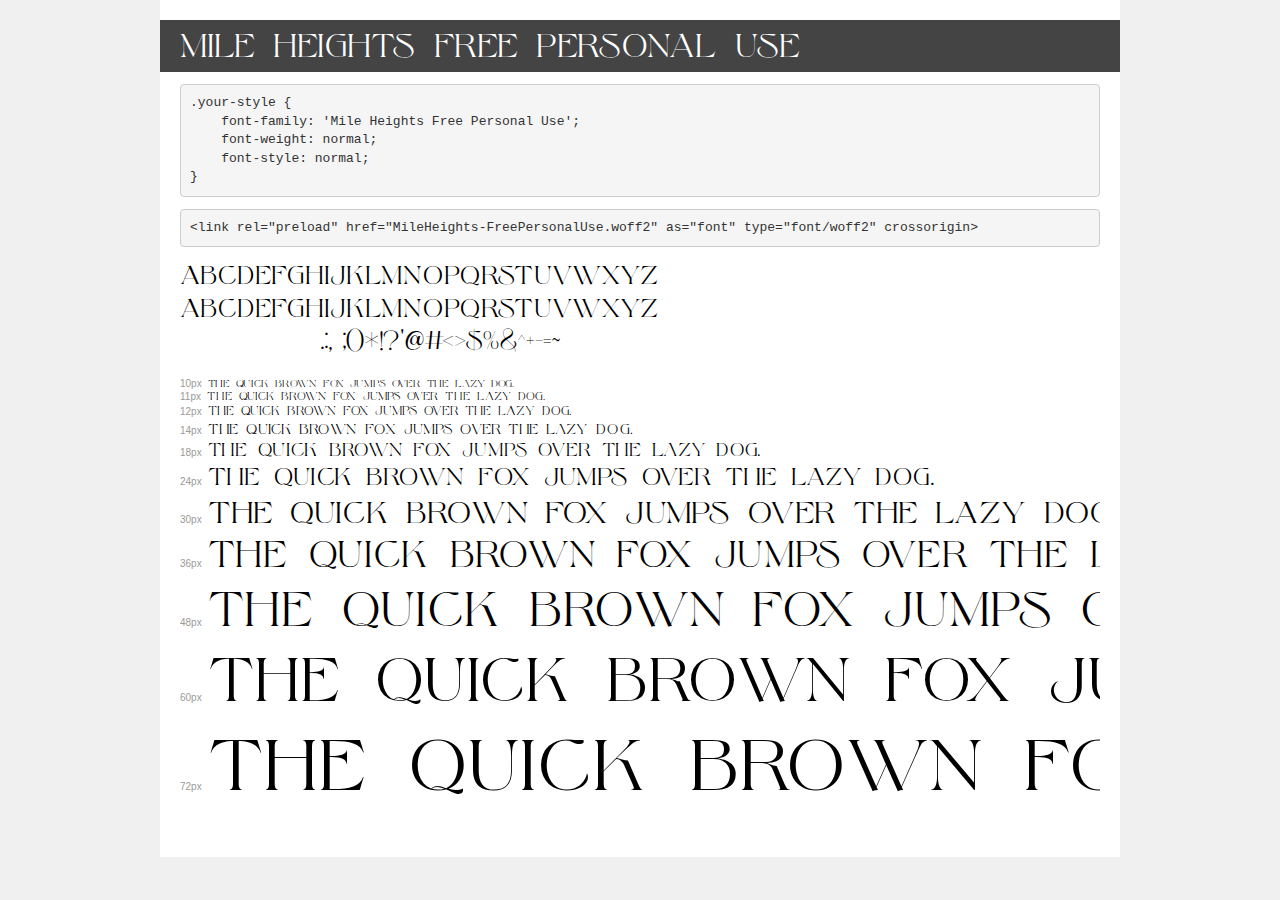
<file: assets/font/mile-height-font/demo.html>
<!DOCTYPE html>
<html lang="en">
<head>
    <meta charset="utf-8">
    <meta http-equiv="X-UA-Compatible" content="IE=edge">
    <meta name="viewport" content="width=device-width, initial-scale=1">
    <meta name="robots" content="noindex, noarchive">
    <meta name="format-detection" content="telephone=no">
    <title>Transfonter demo</title>
    <link href="stylesheet.css" rel="stylesheet">
    <style>
        /*
        http://meyerweb.com/eric/tools/css/reset/
        v2.0 | 20110126
        License: none (public domain)
        */
        html, body, div, span, applet, object, iframe,
        h1, h2, h3, h4, h5, h6, p, blockquote, pre,
        a, abbr, acronym, address, big, cite, code,
        del, dfn, em, img, ins, kbd, q, s, samp,
        small, strike, strong, sub, sup, tt, var,
        b, u, i, center,
        dl, dt, dd, ol, ul, li,
        fieldset, form, label, legend,
        table, caption, tbody, tfoot, thead, tr, th, td,
        article, aside, canvas, details, embed,
        figure, figcaption, footer, header, hgroup,
        menu, nav, output, ruby, section, summary,
        time, mark, audio, video {
            margin: 0;
            padding: 0;
            border: 0;
            font-size: 100%;
            font: inherit;
            vertical-align: baseline;
        }
        /* HTML5 display-role reset for older browsers */
        article, aside, details, figcaption, figure,
        footer, header, hgroup, menu, nav, section {
            display: block;
        }
        body {
            line-height: 1;
        }
        ol, ul {
            list-style: none;
        }
        blockquote, q {
            quotes: none;
        }
        blockquote:before, blockquote:after,
        q:before, q:after {
            content: '';
            content: none;
        }
        table {
            border-collapse: collapse;
            border-spacing: 0;
        }
        /* demo styles */
        body {
            background: #f0f0f0;
            color: #000;
        }
        .page {
            background: #fff;
            width: 920px;
            margin: 0 auto;
            padding: 20px 20px 0 20px;
            overflow: hidden;
        }
        .font-container {
            overflow-x: auto;
            overflow-y: hidden;
            margin-bottom: 40px;
            line-height: 1.3;
            white-space: nowrap;
            padding-bottom: 5px;
        }
        h1 {
            position: relative;
            background: #444;
            font-size: 32px;
            color: #fff;
            padding: 10px 20px;
            margin: 0 -20px 12px -20px;
        }
        .letters {
            font-size: 25px;
            margin-bottom: 20px;
        }
        .s10:before {
            content: '10px';
        }
        .s11:before {
            content: '11px';
        }
        .s12:before {
            content: '12px';
        }
        .s14:before {
            content: '14px';
        }
        .s18:before {
            content: '18px';
        }
        .s24:before {
            content: '24px';
        }
        .s30:before {
            content: '30px';
        }
        .s36:before {
            content: '36px';
        }
        .s48:before {
            content: '48px';
        }
        .s60:before {
            content: '60px';
        }
        .s72:before {
            content: '72px';
        }
        .s10:before, .s11:before, .s12:before, .s14:before,
        .s18:before, .s24:before, .s30:before, .s36:before,
        .s48:before, .s60:before, .s72:before {
            font-family: Arial, sans-serif;
            font-size: 10px;
            font-weight: normal;
            font-style: normal;
            color: #999;
            padding-right: 6px;
        }
        pre {
            display: block;
            padding: 9px;
            margin: 0 0 12px;
            font-family: Monaco, Menlo, Consolas, "Courier New", monospace;
            font-size: 13px;
            line-height: 1.428571429;
            color: #333;
            font-weight: normal;
            font-style: normal;
            background-color: #f5f5f5;
            border: 1px solid #ccc;
            overflow-x: auto;
            border-radius: 4px;
        }
        /* responsive */
        @media (max-width: 959px) {
            .page {
                width: auto;
                margin: 0;
            }
        }
    </style>
</head>
<body>
<div class="page">
    <div class="demo">
        <h1 style="font-family: 'Mile Heights Free Personal Use'; font-weight: normal; font-style: normal;">Mile Heights Free Personal Use</h1>
        <pre title="Usage">.your-style {
    font-family: 'Mile Heights Free Personal Use';
    font-weight: normal;
    font-style: normal;
}</pre>
        <pre title="Preload (optional)">
&lt;link rel=&quot;preload&quot; href=&quot;MileHeights-FreePersonalUse.woff2&quot; as=&quot;font&quot; type=&quot;font/woff2&quot; crossorigin&gt;</pre>
        <div class="font-container" style="font-family: 'Mile Heights Free Personal Use'; font-weight: normal; font-style: normal;">
            <p class="letters">
                abcdefghijklmnopqrstuvwxyz<br>
ABCDEFGHIJKLMNOPQRSTUVWXYZ<br>
                0123456789.:,;()*!?'@#&lt;&gt;$%&^+-=~
            </p>
            <p class="s10" style="font-size: 10px;">The quick brown fox jumps over the lazy dog.</p>
            <p class="s11" style="font-size: 11px;">The quick brown fox jumps over the lazy dog.</p>
            <p class="s12" style="font-size: 12px;">The quick brown fox jumps over the lazy dog.</p>
            <p class="s14" style="font-size: 14px;">The quick brown fox jumps over the lazy dog.</p>
            <p class="s18" style="font-size: 18px;">The quick brown fox jumps over the lazy dog.</p>
            <p class="s24" style="font-size: 24px;">The quick brown fox jumps over the lazy dog.</p>
            <p class="s30" style="font-size: 30px;">The quick brown fox jumps over the lazy dog.</p>
            <p class="s36" style="font-size: 36px;">The quick brown fox jumps over the lazy dog.</p>
            <p class="s48" style="font-size: 48px;">The quick brown fox jumps over the lazy dog.</p>
            <p class="s60" style="font-size: 60px;">The quick brown fox jumps over the lazy dog.</p>
            <p class="s72" style="font-size: 72px;">The quick brown fox jumps over the lazy dog.</p>
        </div>
    </div>

</div>
</body>
</html>
</file>
<file: assets/css/style.css>
/*@Media Query Mixin*/
/*@Media Query Mixin End*/
@font-face {
  font-family: "Avenir LT Std normal";
  src: url("../font/AvenirLTStd-Roman.woff2") format("woff2"), url("../font/AvenirLTStd-Roman.woff") format("woff");
  font-weight: normal;
  font-style: normal;
  font-display: swap;
}
@font-face {
  font-family: "Mile Heights Free Personal Use";
  src: url("../font/mile-height-font/MileHeights-FreePersonalUse.woff2") format("woff2"), url("../font/mile-height-font/MileHeights-FreePersonalUse.woff") format("woff");
  font-weight: normal;
  font-style: normal;
  font-display: swap;
}
@font-face {
  font-family: "Avenir LT Std book-italic";
  src: url("../font/AvenirLTStd-BookOblique.woff2") format("woff2"), url("../font/AvenirLTStd-BookOblique.woff") format("woff");
  font-weight: normal;
  font-style: italic;
  font-display: swap;
}
@font-face {
  font-family: "Avenir LT Std 300";
  src: url("../font/AvenirLTStd-Light.woff2") format("woff2"), url("../font/AvenirLTStd-Light.woff") format("woff");
  font-weight: 300;
  font-style: normal;
  font-display: swap;
}
@font-face {
  font-family: "Gill Sans normal";
  src: url("../font/gilsans-font/GillSans.woff2") format("woff2"), url("../font/gilsans-font/GillSans.woff") format("woff");
  font-weight: normal;
  font-style: normal;
  font-display: swap;
}
@font-face {
  font-family: "Abygaer";
  src: url("Abygaer.woff2") format("woff2"), url("Abygaer.woff") format("woff");
  font-weight: normal;
  font-style: normal;
  font-display: swap;
}
body {
  letter-spacing: 0.5px;
}

p {
  font-family: "Avenir LT Std";
  font-size: 16px;
}

h1,
h2,
h3,
h4,
h5 {
  font-family: "Mile Heights Free Personal Use";
}

.font-gill-sans {
  font-family: "Gill Sans normal";
}

.font-abygaer {
  font-family: "Abygaer";
}

.font-avenir-roman {
  font-family: "Avenir LT Std normal" !important;
}

.font-avenir-oblique {
  font-family: "Avenir LT Std book-italic";
}

.ltr-spc-3 {
  letter-spacing: 3px;
}

.size-36 {
  font-size: 36px;
}
@media screen and (max-width: 1450px) {
  .size-36 {
    font-size: 26px;
  }
}
@media screen and (max-width: 450px) {
  .size-36 {
    font-size: 24px;
  }
}

.size-60 {
  font-size: 60px;
}
@media screen and (max-width: 1450px) {
  .size-60 {
    font-size: 45px;
  }
}
@media screen and (max-width: 1300px) {
  .size-60 {
    font-size: 40px;
  }
}
@media screen and (max-width: 950px) {
  .size-60 {
    font-size: 32px;
  }
}

.size-30 {
  font-size: 30px;
}

.size-10 {
  font-size: 10px;
}

@media screen and (max-width: 450px) {
  .mob-size-14 {
    font-size: 12px !important;
  }
}

.size-16 {
  font-size: 16px;
}
@media screen and (max-width: 1450px) {
  .size-16 {
    font-size: 14px;
  }
}
@media screen and (max-width: 1300px) {
  .size-16 {
    font-size: 14px;
  }
}

.size-18 {
  font-size: 18px;
}

.size-14 {
  font-size: 14px;
}

.size-24 {
  font-size: 24px;
}
@media screen and (max-width: 1450px) {
  .size-24 {
    font-size: 20px;
  }
}
@media screen and (max-width: 1300px) {
  .size-24 {
    font-size: 18px;
  }
}
@media screen and (max-width: 950px) {
  .size-24 {
    font-size: 16px;
  }
}

.size-18 {
  font-size: 18px;
}

.size-13 {
  font-size: 13px;
}

.ltr-spc-4 {
  letter-spacing: 4px !important;
}

.clr-1 {
  color: #ffffff;
}

.clr-2 {
  color: #704916;
}

.clr-3 {
  color: #c39f71;
}

.bg-color-1 {
  background-color: #ba9170;
}

.color-4 {
  color: #666666;
}

.bg-color-2 {
  background-color: #f7f7f7;
}

.btn-clr {
  background-color: #debe95;
}

.bg-color-3 {
  background-color: #091710;
}

header {
  z-index: 2;
  position: absolute;
  width: 100%;
  top: 0;
  padding-top: 1rem;
  padding-right: 7rem;
  padding-bottom: 1rem;
  padding-left: 18rem;
  transition: all 0.5s ease;
}
@media screen and (max-width: 1650px) {
  header {
    padding-top: 1rem;
    padding-right: 1rem;
    padding-bottom: 1rem;
    padding-left: 1rem;
  }
}
header #brand-logo {
  transition: all 0.5s ease;
}
@media screen and (max-width: 1450px) {
  header #brand-logo {
    max-width: 70% !important;
  }
}
@media screen and (max-width: 1050px) {
  header #brand-logo {
    max-width: 130% !important;
  }
}
@media screen and (max-width: 900px) {
  header #brand-logo {
    max-width: 235% !important;
  }
}
@media screen and (max-width: 450px) {
  header #brand-logo {
    max-width: 130% !important;
  }
}
header .navbar .navbar-toggler-icon {
  background-image: url("../img/menu-icon.webp") !important;
  background-size: 111%;
}
@media screen and (max-width: 1300px) {
  header .navbar .navbar-brand {
    width: 33%;
  }
}
@media screen and (max-width: 1050px) {
  header .navbar .navbar-brand {
    width: 20% !important;
  }
}
@media screen and (max-width: 450px) {
  header .navbar .navbar-brand {
    width: 60% !important;
  }
}
header .navbar .navbar-collapse {
  justify-content: flex-end;
  padding-top: 3rem;
}
header .navbar .navbar-collapse .menu-number {
  list-style: none;
  padding-left: 25px;
  position: relative;
}
@media screen and (max-width: 1050px) {
  header .navbar .navbar-collapse .menu-number {
    padding-left: 14px;
  }
}
@media screen and (max-width: 1300px) {
  header .navbar .navbar-collapse .menu-number {
    padding-left: 14px;
  }
}
@media screen and (max-width: 450px) {
  header .navbar .navbar-collapse .menu-number {
    padding-left: 0px;
    text-align: center;
  }
}
header .navbar .navbar-collapse .menu-number a {
  color: #d1b38d !important;
  text-decoration: none;
}
header .navbar .navbar-collapse .menu-number::after {
  content: "";
  background: rgba(222, 189, 149, 0.5882352941);
  position: absolute;
  top: 50%;
  transform: translateY(-50%);
  left: 0;
  height: 150%;
  width: 1px;
}
@media screen and (max-width: 900px) {
  header .navbar .navbar-collapse .menu-number::after {
    content: none;
  }
}
header .navbar .navbar-collapse .navbar-nav {
  width: 70%;
  display: flex;
  justify-content: center;
}
@media screen and (max-width: 1450px) {
  header .navbar .navbar-collapse .navbar-nav {
    width: 82%;
  }
}
@media screen and (max-width: 450px) {
  header .navbar .navbar-collapse .navbar-nav {
    width: 100%;
    align-items: center;
  }
}
@media screen and (max-width: 900px) {
  header .navbar .navbar-collapse .navbar-nav {
    width: 100%;
    align-items: start;
  }
}
header .navbar .navbar-collapse .navbar-nav .nav-item:last-child .nav-link::after {
  content: none;
}
header .navbar .navbar-collapse .navbar-nav .nav-item .nav-link {
  color: #fff;
  position: relative;
  padding-right: 1rem;
  padding-left: 1rem;
}
header .navbar .navbar-collapse .navbar-nav .nav-item .nav-link.active {
  color: #d1b38d;
}
header .navbar .navbar-collapse .navbar-nav .nav-item .nav-link:hover {
  color: #d1b38d;
}
header .navbar .navbar-collapse .navbar-nav .nav-item .nav-link::after {
  content: "";
  background: white;
  position: absolute;
  top: 50%;
  transform: translateY(-50%);
  right: 0;
  height: 50%;
  width: 2px;
}
@media screen and (max-width: 900px) {
  header .navbar .navbar-collapse .navbar-nav .nav-item .nav-link::after {
    content: none;
  }
}

.hero .carousel .carousel-inner .first-item {
  display: flex;
  align-items: center;
  justify-content: space-around;
}
.hero .carousel .carousel-inner .first-item .logo-text {
  display: flex;
  align-items: flex-end;
  justify-content: space-evenly;
  width: 75%;
}
@media screen and (max-width: 1450px) {
  .hero .carousel .carousel-inner .first-item .logo-text {
    display: flex;
    align-items: flex-end;
    justify-content: center;
    width: 80%;
  }
}
@media screen and (max-width: 950px) {
  .hero .carousel .carousel-inner .first-item .logo-text {
    display: flex;
    align-items: flex-end;
    justify-content: flex-start;
    width: 80%;
  }
}
@media screen and (max-width: 450px) {
  .hero .carousel .carousel-inner .first-item .logo-text {
    margin-top: 4rem;
  }
}
.hero .carousel .carousel-inner .first-item .logo-text .logo-text-img-contain {
  display: flex;
  align-items: center;
  flex-direction: column;
  justify-content: flex-end;
}
@media screen and (max-width: 950px) {
  .hero .carousel .carousel-inner .first-item .logo-text .logo-text-img-contain {
    width: 41% !important;
  }
}
@media screen and (max-width: 1450px) {
  .hero .carousel .carousel-inner .first-item .logo-text .logo-text-img-contain img {
    max-width: 50% !important;
    margin-bottom: 7px;
  }
}
.hero .carousel .carousel-inner .first-item .logo-text .heading-contain {
  border-left: 2px solid #c39f71;
  padding-left: 3rem;
}
@media screen and (max-width: 950px) {
  .hero .carousel .carousel-inner .first-item .logo-text .heading-contain {
    padding-left: 2rem;
  }
}
@media screen and (max-width: 450px) {
  .hero .carousel .carousel-inner .first-item .logo-text .heading-contain {
    padding-left: 1rem;
    margin-left: 1.5rem;
    border-left: 5px solid #c39f71;
  }
}
.hero .carousel .carousel-inner .first-item .logo-text .heading-contain h1 {
  margin-bottom: 15px;
  line-height: 30px;
}
.hero .carousel .carousel-inner .first-item .logo-text .heading-contain h1 .second-contain {
  line-height: 55px;
}
@media screen and (max-width: 1300px) {
  .hero .carousel .carousel-inner .first-item .logo-text .heading-contain h1 .second-contain {
    line-height: 45px;
  }
}
@media screen and (max-width: 950px) {
  .hero .carousel .carousel-inner .first-item .logo-text .heading-contain h1 .second-contain {
    line-height: 35px;
  }
}
.hero .carousel .carousel-inner .first-item .logo-text .heading-contain h1 .first-contain {
  line-height: 75px;
}
@media screen and (max-width: 1300px) {
  .hero .carousel .carousel-inner .first-item .logo-text .heading-contain h1 .first-contain {
    line-height: 55px;
  }
}
@media screen and (max-width: 950px) {
  .hero .carousel .carousel-inner .first-item .logo-text .heading-contain h1 .first-contain {
    line-height: 40px;
  }
}
.hero .carousel .carousel-inner .first-item .logo-text p {
  line-height: 30px;
  margin-bottom: 0;
}
@media screen and (max-width: 1300px) {
  .hero .carousel .carousel-inner .first-item .logo-text p {
    line-height: 25px;
  }
}
@media screen and (max-width: 950px) {
  .hero .carousel .carousel-inner .first-item .logo-text p {
    line-height: 22px;
  }
}
.hero .carousel .carousel-item.active .fade-in-anime {
  animation: fade-in 3s forwards ease;
}
.hero .carousel .carousel-item.active .fade-in-anime-para {
  animation: fade-in-para 3s forwards ease;
  animation-delay: 0.3s;
}
@keyframes fade-in {
  0% {
    opacity: 0;
  }
  100% {
    opacity: 1;
  }
}
@keyframes fade-in-para {
  0% {
    opacity: 0;
  }
  100% {
    opacity: 1;
  }
}
.hero .carousel .carousel-item.active .banner-img {
  animation: img-scale-up 8s ease-in forwards;
}
@keyframes img-scale-up {
  from {
    transform: scale(1);
  }
  to {
    transform: scale(1.2);
  }
}
@media screen and (max-width: 950px) {
  .hero .carousel .carousel-item .banner-img {
    width: 177% !important;
  }
}
@media screen and (max-width: 450px) {
  .hero .carousel .carousel-item .banner-img {
    width: 334% !important;
  }
}
.hero .carousel .carousel-item .fade-in-anime {
  opacity: 0;
}
.hero .carousel .carousel-item .fade-in-anime-para {
  opacity: 0;
}
.hero .carousel .carousel-item .one-number {
  letter-spacing: -15px !important;
}
.hero .carousel .carousel-item .cust-line-height {
  line-height: 57px !important;
  letter-spacing: -1px !important;
}
@media screen and (max-width: 950px) {
  .hero .carousel .carousel-item .cust-line-height {
    line-height: 38px !important;
  }
}
.hero .carousel .default-item-style {
  display: flex;
  align-items: flex-end;
  justify-content: center;
}
.hero .carousel .default-item-style .text-contain {
  height: 37%;
  width: 68%;
}
.hero .carousel .carousel-control-prev {
  opacity: 1 !important;
}
.hero .carousel .carousel-control-prev .carousel-control-prev-icon {
  background-image: url("../img/banner/prev-icon.webp") !important;
  background-size: auto !important;
}
.hero .carousel .carousel-control-next {
  opacity: 1 !important;
}
.hero .carousel .carousel-control-next .carousel-control-next-icon {
  background-image: url("../img/banner/next-icon.webp") !important;
  background-size: auto !important;
}

.lifespace {
  background-image: url("../img/lifespace/bg.webp");
  background-repeat: no-repeat;
  background-position: right;
  padding-top: 4rem;
  padding-bottom: 4rem;
  background-size: contain;
  margin-bottom: 4rem;
}
.lifespace .ninety-deg-text {
  transform: rotate(90deg);
  right: 0;
}
@media screen and (max-width: 1700px) {
  .lifespace .ninety-deg-text {
    right: -15px;
  }
}
@media screen and (max-width: 950px) {
  .lifespace {
    background-size: cover;
    padding-top: 0;
    margin-top: 4rem;
  }
}
.lifespace .leaf {
  bottom: 0;
  right: 0;
  transform: translateX(105%);
}
@media screen and (max-width: 1450px) {
  .lifespace .leaf {
    transform: translateX(105%) translateY(30%);
  }
}
@media screen and (max-width: 1700px) {
  .lifespace .leaf {
    transform: translateX(105%) translateY(30%);
  }
}
.lifespace .lifespace-contain {
  height: 63%;
  width: 57%;
  display: flex;
  flex-direction: column;
  justify-content: space-evenly;
  align-items: flex-start;
  margin-left: 8rem;
}
@media screen and (max-width: 1050px) {
  .lifespace .lifespace-contain {
    width: 100%;
    margin-left: 2rem;
  }
}
@media screen and (max-width: 1300px) {
  .lifespace .lifespace-contain {
    width: 100%;
    margin-left: 2rem;
  }
}
@media screen and (max-width: 950px) {
  .lifespace .lifespace-contain {
    width: 100%;
    margin-left: 2rem;
    margin-top: 4rem;
  }
}
@media screen and (max-width: 1450px) {
  .lifespace .lifespace-contain {
    width: 100%;
    margin-left: 2rem;
  }
}
@media screen and (max-width: 1700px) {
  .lifespace .lifespace-contain {
    width: 80%;
    height: 80%;
    margin-left: 2rem;
  }
}
.lifespace .lifespace-contain ul {
  padding-left: 0;
  height: 100%;
  display: flex;
  flex-direction: column;
  justify-content: space-evenly;
}
@media screen and (max-width: 1700px) {
  .lifespace .lifespace-contain ul {
    line-height: 120%;
  }
}

.about-us {
  background-image: url("../img/lifespace/bg.webp");
  background-repeat: no-repeat;
  background-position: left;
  padding: 5rem 0;
  background-size: contain;
}
.about-us .leaf-about {
  transform: translateX(-105%) translateY(34%);
  bottom: 0;
  left: 0;
}
@media screen and (max-width: 1050px) {
  .about-us {
    padding: 2rem 0;
  }
}
@media screen and (max-width: 950px) {
  .about-us {
    background-size: cover;
    padding: 0rem 0;
  }
}
@media screen and (max-width: 1050px) {
  .about-us .image-col {
    margin: auto 0;
  }
}
@media screen and (max-width: 1400px) {
  .about-us .image-col {
    margin: auto 0;
  }
}
.about-us .lifespace-contain {
  height: 63%;
  width: 66%;
  display: flex;
  flex-direction: column;
  justify-content: space-evenly;
  align-items: flex-start;
  margin-right: 5rem;
}
@media screen and (max-width: 1450px) {
  .about-us .lifespace-contain {
    height: 100%;
    width: 100%;
    display: flex;
    flex-direction: column;
    justify-content: space-evenly;
    align-items: flex-start;
    margin-right: 0rem;
  }
}
@media screen and (max-width: 1650px) {
  .about-us .lifespace-contain {
    width: 95%;
    display: flex;
    flex-direction: column;
    justify-content: space-evenly;
    align-items: flex-start;
    margin-right: 0rem;
  }
}
@media screen and (max-width: 950px) {
  .about-us .lifespace-contain {
    padding-top: 4rem;
    padding-bottom: 4rem;
  }
}

.accessibility {
  padding-top: 10rem;
  padding-bottom: 3rem;
}
@media screen and (max-width: 1450px) {
  .accessibility {
    padding-top: 5rem;
  }
}
.accessibility .accessibility-leaf {
  bottom: 0;
  left: 0;
  transform: translateX(-104%) translateY(-35%);
}
.accessibility .bottom-access-leaf {
  bottom: 0;
  right: 0;
  transform: translateX(-29%) translateY(105%);
}

.maps-section {
  height: 800px;
  overflow: hidden;
}
@media screen and (max-width: 1050px) {
  .maps-section {
    height: 624px;
  }
}
@media screen and (max-width: 950px) {
  .maps-section {
    height: 568px;
  }
}
@media screen and (max-width: 450px) {
  .maps-section {
    height: 710px;
  }
}
.maps-section .img-map {
  transform: translateY(-200px);
}
@media screen and (max-width: 1450px) {
  .maps-section .img-map {
    transform: translateY(-146px);
  }
}
@media screen and (max-width: 1650px) {
  .maps-section .img-map {
    transform: translateY(-109px);
  }
}
@media screen and (max-width: 1050px) {
  .maps-section .img-map {
    transform: translateY(-80px) !important;
  }
}
@media screen and (max-width: 450px) {
  .maps-section .img-map {
    max-width: 150% !important;
  }
}
@media screen and (max-width: 1300px) {
  .maps-section .img-map {
    transform: translateY(-115px);
  }
}

.overlooking {
  padding: 22rem 0;
}
@media screen and (max-width: 1450px) {
  .overlooking {
    padding: 7rem 0;
  }
}
@media screen and (max-width: 1050px) {
  .overlooking {
    padding: 4rem 0;
  }
}
@media screen and (max-width: 450px) {
  .overlooking {
    padding: 6rem 0;
  }
}
.overlooking .img-contain {
  top: -15%;
}
@media screen and (max-width: 1700px) {
  .overlooking .img-contain {
    top: -23%;
  }
}
@media screen and (max-width: 1450px) {
  .overlooking .img-contain {
    top: -139%;
    left: 50%;
    transform: translateX(-50%);
    width: 80% !important;
  }
}
@media screen and (max-width: 1050px) {
  .overlooking .img-contain {
    top: -175%;
    left: 50%;
    transform: translateX(-50%);
    width: 70% !important;
  }
}
@media screen and (max-width: 950px) {
  .overlooking .img-contain {
    left: 50%;
    top: -225%;
    transform: translateX(-50%);
    width: 90% !important;
  }
}
@media screen and (max-width: 450px) {
  .overlooking .img-contain {
    overflow: hidden !important;
    padding: 0 1rem !important;
    width: 100% !important;
  }
}
.overlooking .img-contain .overlooking-image-text {
  width: 37%;
  margin-left: 3rem;
}
@media screen and (max-width: 1050px) {
  .overlooking .img-contain .overlooking-image-text {
    width: 80%;
    margin-left: 3rem;
  }
}
@media screen and (max-width: 950px) {
  .overlooking .img-contain .overlooking-image-text {
    width: 100%;
    margin-left: 0rem;
    padding: 0rem 1rem 0 1.5rem;
  }
}
@media screen and (max-width: 450px) {
  .overlooking .img-contain .overlooking-image-text {
    background: rgba(0, 0, 0, 0.7607843137) !important;
    padding: 1.5rem 1rem 1rem 1.5rem !important;
    border-radius: 15px !important;
  }
}
@media screen and (max-width: 450px) {
  .overlooking .img-contain .overlooking-image-text h3 {
    margin-top: 0.5rem;
  }
}
.overlooking .img-contain .main-div {
  display: flex;
  align-items: center;
  justify-content: flex-start;
}
@media screen and (max-width: 450px) {
  .overlooking .img-contain .main-div img {
    max-width: 290% !important;
    transform: translateX(-360px) !important;
  }
}
.overlooking .overlooking-leaf {
  top: 0;
  left: 0;
  transform: translateX(-105%) translateY(118%);
}

.ecoluxe {
  padding-bottom: 5rem;
  padding-top: 6rem;
}
@media screen and (max-width: 450px) {
  .ecoluxe {
    padding-bottom: 5rem;
    padding-top: 0rem;
  }
}
.ecoluxe .villas-content-conatin {
  background-color: #f7f7f7;
  padding: 2rem 4rem 2rem 2rem;
  min-height: 58vh;
  border: 1px solid #dedede;
}
@media screen and (max-width: 1650px) {
  .ecoluxe .villas-content-conatin {
    min-height: 73vh;
  }
}
@media screen and (max-width: 1300px) {
  .ecoluxe .villas-content-conatin {
    min-height: 60vh !important;
  }
}
@media screen and (max-width: 1050px) {
  .ecoluxe .villas-content-conatin {
    min-height: 98vh !important;
  }
}
@media screen and (max-width: 950px) {
  .ecoluxe .villas-content-conatin {
    min-height: auto !important;
  }
}
@media screen and (max-width: 950px) {
  .ecoluxe .villas-content-conatin {
    padding: 2rem 1rem 2rem 1rem;
  }
}
.ecoluxe .cust-contain {
  padding: 0 13.5%;
}
@media screen and (max-width: 450px) {
  .ecoluxe .cust-contain {
    padding: 0 5.5%;
  }
}
.ecoluxe .cust-contain .gx-5 {
  --bs-gutter-x: 4rem !important;
}
@media screen and (max-width: 950px) {
  .ecoluxe .left-card {
    margin-bottom: 5rem;
  }
}
.ecoluxe .left-card .carousel-control-prev-icon,
.ecoluxe .left-card .carousel-control-next-icon {
  background-color: #000;
  padding: 25px;
}
.ecoluxe .left-card .carousel-control-next,
.ecoluxe .left-card .carousel-control-prev {
  opacity: 0.7;
  transition: all 0.5s ease-in;
}
.ecoluxe .left-card .carousel-control-next:hover,
.ecoluxe .left-card .carousel-control-prev:hover {
  opacity: 1;
}
.ecoluxe .eco-leaf {
  top: 0;
  right: 0;
  transform: translateX(105%);
}
.ecoluxe .eco-bottom-leaf {
  bottom: 0;
  left: 0;
  transform: translateX(-105%);
}

.the-world {
  background-image: url("../img/the-world/bg.webp");
  background-repeat: no-repeat;
  background-size: cover;
  padding: 8rem 0 9rem 0;
  margin-bottom: 5rem;
}
.the-world .ninety-deg-text {
  transform: rotate(90deg) translateY(-50%);
  right: 0;
  top: 50%;
  -ms-transform: rotate(90deg) translateY(-50%);
}
@media screen and (max-width: 1700px) {
  .the-world .ninety-deg-text {
    right: -15px;
  }
}
@media screen and (max-width: 450px) {
  .the-world {
    padding: 3.5rem 0 2rem 0;
    background-size: 35rem;
    background-position: top;
    margin-bottom: 0rem;
  }
}
.the-world .cust-cont {
  padding: 0 15rem;
}
@media screen and (max-width: 1450px) {
  .the-world .cust-cont {
    padding: 0 2rem;
  }
}
@media screen and (max-width: 1650px) {
  .the-world .cust-cont {
    padding: 0 2rem;
  }
}
@media screen and (max-width: 450px) {
  .the-world .cust-cont {
    padding: 0 1rem;
  }
}
.the-world .img-block {
  width: 320px;
  height: 300px;
  position: relative;
  z-index: 0;
}
@media screen and (max-width: 1450px) {
  .the-world .img-block {
    width: 290px;
    height: 270px;
  }
}
@media screen and (max-width: 1050px) {
  .the-world .img-block {
    width: 200px;
    height: 178px;
  }
}
@media screen and (max-width: 950px) {
  .the-world .img-block {
    width: 355px;
    height: 345px;
    margin-bottom: 5rem;
  }
}
@media screen and (max-width: 450px) {
  .the-world .img-block {
    width: 100%;
    margin-bottom: 0rem;
    margin-top: 3rem;
  }
}
@media screen and (max-width: 1050px) {
  .the-world .img-block img {
    width: 160% !important;
  }
}
@media screen and (max-width: 950px) {
  .the-world .img-block img {
    width: 185% !important;
  }
}
@media screen and (max-width: 450px) {
  .the-world .img-block img {
    width: 200% !important;
    transform: translateX(-170px);
  }
}
.the-world .img-block h4 {
  z-index: 1;
  position: absolute;
  bottom: 0;
  margin: 0 0 1rem 1rem;
}
.the-world .world-leaf {
  top: 0;
  right: 0;
  transform: translateX(105%);
}

footer {
  background-image: url("../img/footer/bg.webp");
  background-repeat: no-repeat;
  background-size: cover;
  padding: 4rem 0 0 0;
}
footer .ninety-deg-text {
  transform: rotate(270deg) translateY(-50%);
  left: 0;
  top: 50%;
  -ms-transform: rotate(270deg) translateY(-50%);
}
footer .footer-leaf {
  top: 0;
  right: 0;
  transform: translateX(105%) translateY(28%);
}
footer .cust-cont {
  padding: 0 15rem;
}
@media screen and (max-width: 1450px) {
  footer .cust-cont {
    padding: 0 2rem;
  }
}
@media screen and (max-width: 1650px) {
  footer .cust-cont {
    padding: 0 4rem;
  }
}
@media screen and (max-width: 1050px) {
  footer .cust-cont {
    padding: 0 2rem;
  }
}
footer form .form-control {
  background-color: transparent !important;
  border-radius: unset !important;
}
footer form .form-control:focus {
  border: 1px solid #ced4da !important;
  box-shadow: none !important;
}
footer form input {
  color: #fff !important;
}
footer form .btn-anime {
  z-index: 6;
  display: inline-block;
}
footer form .btn-anime button {
  background-color: #debe95 !important;
  border: 1px solid #debe95 !important;
  color: #000 !important;
  padding: 0.5rem 2.5rem;
}
footer form .btn-anime button:hover ~ .border-expand {
  animation: mymove 0.6s 1;
}
footer form .btn-anime .border-expand {
  scale: 0;
  position: absolute;
  width: 100%;
  height: 100%;
  top: 0;
  opacity: 1;
  z-index: -1;
  border: 10px solid rgba(222, 190, 149, 0.6);
}
@keyframes mymove {
  0% {
    scale: 0;
    opacity: 1;
  }
  100% {
    scale: 2;
    border: 5px solid rgba(222, 190, 149, 0.6);
    opacity: 0;
  }
}
footer .copy-cust {
  background-color: #091710;
  margin-top: 4rem;
}
footer .copy-cust .copyright {
  padding: 1.5rem 0;
}
footer .copy-cust .copyright .left-copyright {
  border-right: 1px solid #fff;
}
footer input.no-arrows::-webkit-inner-spin-button,
footer input.no-arrows::-webkit-outer-spin-button {
  -webkit-appearance: none;
  margin: 0;
}
footer input.no-arrows {
  -moz-appearance: textfield;
}

/* width */
::-webkit-scrollbar {
  width: 15px;
}

/* Track */
::-webkit-scrollbar-track {
  box-shadow: inset 0 0 5px rgb(18, 30, 26);
  border-radius: 0px;
}

/* Handle */
::-webkit-scrollbar-thumb {
  background: rgb(30, 52, 40);
  border-radius: 0px;
}

/* Handle on hover */
::-webkit-scrollbar-thumb:hover {
  background: rgb(30, 52, 40);
}

#scroll-top-btn {
  display: none;
  position: fixed;
  bottom: 20px;
  right: 30px;
  z-index: 99;
  border: none;
  outline: none;
  background-color: rgba(222, 189, 149, 0.6588235294);
  color: white;
  cursor: pointer;
  padding: 5px 8px;
  border-radius: 22px;
}
#scroll-top-btn:hover {
  background-color: rgba(222, 189, 149, 0.6588235294);
}
#scroll-top-btn .material-symbols-outlined {
  line-height: unset !important;
  font-size: 20px !important;
}

.thank-you {
  background-image: url("../img/thank-you/bg.webp");
  background-repeat: no-repeat;
  background-size: cover;
  height: 100vh;
  width: 100vw;
  display: flex;
  flex-direction: column;
  align-items: center;
  justify-content: center;
}

@media screen and (max-width: 1450px) {
  .leaf-size {
    max-width: 60% !important;
  }
}
@media screen and (max-width: 1800px) {
  .leaf-size {
    max-width: 60% !important;
  }
}

a {
  color: unset;
  text-decoration: none;
  transition: all 0.3s ease-in;
}
a:hover {
  color: #debe95;
}/*# sourceMappingURL=style.css.map */
</file>
<file: assets/font/stylesheet.css>
@font-face {
    font-family: 'Avenir LT Std';
    src: url('AvenirLTStd-Light.woff2') format('woff2'),
        url('AvenirLTStd-Light.woff') format('woff');
    font-weight: 300;
    font-style: normal;
    font-display: swap;
}

@font-face {
    font-family: 'Avenir LT Std';
    src: url('AvenirLTStd-Book.woff2') format('woff2'),
        url('AvenirLTStd-Book.woff') format('woff');
    font-weight: normal;
    font-style: normal;
    font-display: swap;
}

@font-face {
    font-family: 'Avenir Next LT Pro';
    src: url('AvenirNextLTPro-Cn.woff2') format('woff2'),
        url('AvenirNextLTPro-Cn.woff') format('woff');
    font-weight: normal;
    font-style: normal;
    font-display: swap;
}

@font-face {
    font-family: 'Avenir LT Std';
    src: url('AvenirLTStd-BookOblique.woff2') format('woff2'),
        url('AvenirLTStd-BookOblique.woff') format('woff');
    font-weight: normal;
    font-style: italic;
    font-display: swap;
}

@font-face {
    font-family: 'Avenir Next LT Pro';
    src: url('AvenirNextLTPro-Bold.woff2') format('woff2'),
        url('AvenirNextLTPro-Bold.woff') format('woff');
    font-weight: bold;
    font-style: normal;
    font-display: swap;
}

@font-face {
    font-family: 'Avenir LT Std';
    src: url('AvenirLTStd-Black.woff2') format('woff2'),
        url('AvenirLTStd-Black.woff') format('woff');
    font-weight: 900;
    font-style: normal;
    font-display: swap;
}

@font-face {
    font-family: 'Avenir Next LT Pro';
    src: url('AvenirNextLTPro-BoldCnIt.woff2') format('woff2'),
        url('AvenirNextLTPro-BoldCnIt.woff') format('woff');
    font-weight: bold;
    font-style: italic;
    font-display: swap;
}

@font-face {
    font-family: 'Avenir LT Std';
    src: url('AvenirLTStd-Medium.woff2') format('woff2'),
        url('AvenirLTStd-Medium.woff') format('woff');
    font-weight: 500;
    font-style: normal;
    font-display: swap;
}

@font-face {
    font-family: 'Avenir LT Std';
    src: url('AvenirLTStd-Roman.woff2') format('woff2'),
        url('AvenirLTStd-Roman.woff') format('woff');
    font-weight: normal;
    font-style: normal;
    font-display: swap;
}

@font-face {
    font-family: 'Avenir LT Std';
    src: url('AvenirLTStd-MediumOblique.woff2') format('woff2'),
        url('AvenirLTStd-MediumOblique.woff') format('woff');
    font-weight: 500;
    font-style: italic;
    font-display: swap;
}

@font-face {
    font-family: 'Avenir Next Cyr Ultra';
    src: url('AvenirNextCyr-UltraLightIt.woff2') format('woff2'),
        url('AvenirNextCyr-UltraLightIt.woff') format('woff');
    font-weight: 200;
    font-style: italic;
    font-display: swap;
}

@font-face {
    font-family: 'Avenir Next LT Pro';
    src: url('AvenirNextLTPro-BoldCn.woff2') format('woff2'),
        url('AvenirNextLTPro-BoldCn.woff') format('woff');
    font-weight: bold;
    font-style: normal;
    font-display: swap;
}

@font-face {
    font-family: 'Avenir Next LT Pro';
    src: url('AvenirNextLTPro-CnIt.woff2') format('woff2'),
        url('AvenirNextLTPro-CnIt.woff') format('woff');
    font-weight: normal;
    font-style: italic;
    font-display: swap;
}

@font-face {
    font-family: 'Avenir Next LT Pro';
    src: url('AvenirNextLTPro-DemiCnIt.woff2') format('woff2'),
        url('AvenirNextLTPro-DemiCnIt.woff') format('woff');
    font-weight: normal;
    font-style: italic;
    font-display: swap;
}

@font-face {
    font-family: 'Avenir Next LT Pro';
    src: url('AvenirNextLTPro-DemiIt.woff2') format('woff2'),
        url('AvenirNextLTPro-DemiIt.woff') format('woff');
    font-weight: normal;
    font-style: italic;
    font-display: swap;
}

@font-face {
    font-family: 'Avenir Next LT Pro';
    src: url('AvenirNextLTPro-DemiCn.woff2') format('woff2'),
        url('AvenirNextLTPro-DemiCn.woff') format('woff');
    font-weight: normal;
    font-style: normal;
    font-display: swap;
}

@font-face {
    font-family: 'Avenir Next LT Pro';
    src: url('AvenirNextLTPro-Demi.woff2') format('woff2'),
        url('AvenirNextLTPro-Demi.woff') format('woff');
    font-weight: normal;
    font-style: normal;
    font-display: swap;
}

@font-face {
    font-family: 'Avenir Next LT Pro';
    src: url('AvenirNextLTPro-UltLtCn.woff2') format('woff2'),
        url('AvenirNextLTPro-UltLtCn.woff') format('woff');
    font-weight: 200;
    font-style: normal;
    font-display: swap;
}

@font-face {
    font-family: 'Avenir Next LT Pro';
    src: url('AvenirNextLTPro-HeavyCn.woff2') format('woff2'),
        url('AvenirNextLTPro-HeavyCn.woff') format('woff');
    font-weight: 900;
    font-style: normal;
    font-display: swap;
}

@font-face {
    font-family: 'Avenir Next LT Pro';
    src: url('AvenirNextLTPro-It.woff2') format('woff2'),
        url('AvenirNextLTPro-It.woff') format('woff');
    font-weight: normal;
    font-style: italic;
    font-display: swap;
}

@font-face {
    font-family: 'Avenir Next LT Pro';
    src: url('AvenirNextLTPro-HeavyCnIt.woff2') format('woff2'),
        url('AvenirNextLTPro-HeavyCnIt.woff') format('woff');
    font-weight: 900;
    font-style: italic;
    font-display: swap;
}

@font-face {
    font-family: 'Avenir Next LT Pro';
    src: url('AvenirNextLTPro-Regular.woff2') format('woff2'),
        url('AvenirNextLTPro-Regular.woff') format('woff');
    font-weight: normal;
    font-style: normal;
    font-display: swap;
}

@font-face {
    font-family: 'Avenir Next LT Pro';
    src: url('AvenirNextLTPro-MediumCnIt.woff2') format('woff2'),
        url('AvenirNextLTPro-MediumCnIt.woff') format('woff');
    font-weight: 500;
    font-style: italic;
    font-display: swap;
}

@font-face {
    font-family: 'Avenir Next LT Pro';
    src: url('AvenirNextLTPro-MediumCn.woff2') format('woff2'),
        url('AvenirNextLTPro-MediumCn.woff') format('woff');
    font-weight: 500;
    font-style: normal;
    font-display: swap;
}

@font-face {
    font-family: 'Avenir Next LT Pro';
    src: url('AvenirNextLTPro-UltLtCnIt.woff2') format('woff2'),
        url('AvenirNextLTPro-UltLtCnIt.woff') format('woff');
    font-weight: 200;
    font-style: italic;
    font-display: swap;
}

@font-face {
    font-family: 'Avenir Next Ultra';
    src: url('AvenirNext-UltraLight.woff2') format('woff2'),
        url('AvenirNext-UltraLight.woff') format('woff');
    font-weight: 200;
    font-style: normal;
    font-display: swap;
}

@font-face {
    font-family: 'Avenir Next Condensed';
    src: url('AvenirNextCondensed-Bold.woff2') format('woff2'),
        url('AvenirNextCondensed-Bold.woff') format('woff');
    font-weight: bold;
    font-style: normal;
    font-display: swap;
}

@font-face {
    font-family: 'Mile Heights Free Personal Use';
    src: url('MileHeights-FreePersonalUse.woff2') format('woff2'),
        url('MileHeights-FreePersonalUse.woff') format('woff');
    font-weight: normal;
    font-style: normal;
    font-display: swap;
}
</file>
<file: assets/font/abygaer-font/stylesheet.css>
@font-face {
    font-family: 'Abygaer';
    src: url('Abygaer.woff2') format('woff2'),
        url('Abygaer.woff') format('woff');
    font-weight: normal;
    font-style: normal;
    font-display: swap;
}

@font-face {
    font-family: 'Abygaer';
    src: url('Abygaer.woff2') format('woff2'),
        url('Abygaer.woff') format('woff');
    font-weight: normal;
    font-style: normal;
    font-display: swap;
}
</file>
<file: assets/font/gilsans-font/stylesheet.css>
@font-face {
    font-family: 'Gill Sans';
    src: url('GillSans-Italic.woff2') format('woff2'),
        url('GillSans-Italic.woff') format('woff');
    font-weight: normal;
    font-style: italic;
    font-display: swap;
}

@font-face {
    font-family: 'Gill Sans';
    src: url('GillSans-Heavy.woff2') format('woff2'),
        url('GillSans-Heavy.woff') format('woff');
    font-weight: 900;
    font-style: normal;
    font-display: swap;
}

@font-face {
    font-family: 'Gill Sans';
    src: url('GillSans-BoldItalic.woff2') format('woff2'),
        url('GillSans-BoldItalic.woff') format('woff');
    font-weight: bold;
    font-style: italic;
    font-display: swap;
}

@font-face {
    font-family: 'Gill Sans';
    src: url('GillSans-HeavyItalic.woff2') format('woff2'),
        url('GillSans-HeavyItalic.woff') format('woff');
    font-weight: 900;
    font-style: italic;
    font-display: swap;
}

@font-face {
    font-family: 'Gill Sans';
    src: url('GillSans-Bold.woff2') format('woff2'),
        url('GillSans-Bold.woff') format('woff');
    font-weight: bold;
    font-style: normal;
    font-display: swap;
}

@font-face {
    font-family: 'Gill Sans';
    src: url('GillSans.woff2') format('woff2'),
        url('GillSans.woff') format('woff');
    font-weight: normal;
    font-style: normal;
    font-display: swap;
}

@font-face {
    font-family: 'Gill Sans';
    src: url('GillSans-Light.woff2') format('woff2'),
        url('GillSans-Light.woff') format('woff');
    font-weight: 300;
    font-style: normal;
    font-display: swap;
}

@font-face {
    font-family: 'Gill Sans';
    src: url('GillSans-LightItalic.woff2') format('woff2'),
        url('GillSans-LightItalic.woff') format('woff');
    font-weight: 300;
    font-style: italic;
    font-display: swap;
}

@font-face {
    font-family: 'Gill Sans';
    src: url('GillSans-CondensedBold.woff2') format('woff2'),
        url('GillSans-CondensedBold.woff') format('woff');
    font-weight: bold;
    font-style: normal;
    font-display: swap;
}

@font-face {
    font-family: 'Gill Sans';
    src: url('GillSans-CondensedRegular.woff2') format('woff2'),
        url('GillSans-CondensedRegular.woff') format('woff');
    font-weight: normal;
    font-style: normal;
    font-display: swap;
}

@font-face {
    font-family: 'Gill Sans';
    src: url('GillSans-MediumItalic.woff2') format('woff2'),
        url('GillSans-MediumItalic.woff') format('woff');
    font-weight: 500;
    font-style: italic;
    font-display: swap;
}

@font-face {
    font-family: 'Gill Sans';
    src: url('GillSans-Medium.woff2') format('woff2'),
        url('GillSans-Medium.woff') format('woff');
    font-weight: 500;
    font-style: normal;
    font-display: swap;
}
</file>
<file: assets/font/mile-height-font/stylesheet.css>
@font-face {
    font-family: 'Mile Heights Free Personal Use';
    src: url('MileHeights-FreePersonalUse.woff2') format('woff2'),
        url('MileHeights-FreePersonalUse.woff') format('woff');
    font-weight: normal;
    font-style: normal;
    font-display: swap;
}
</file>
